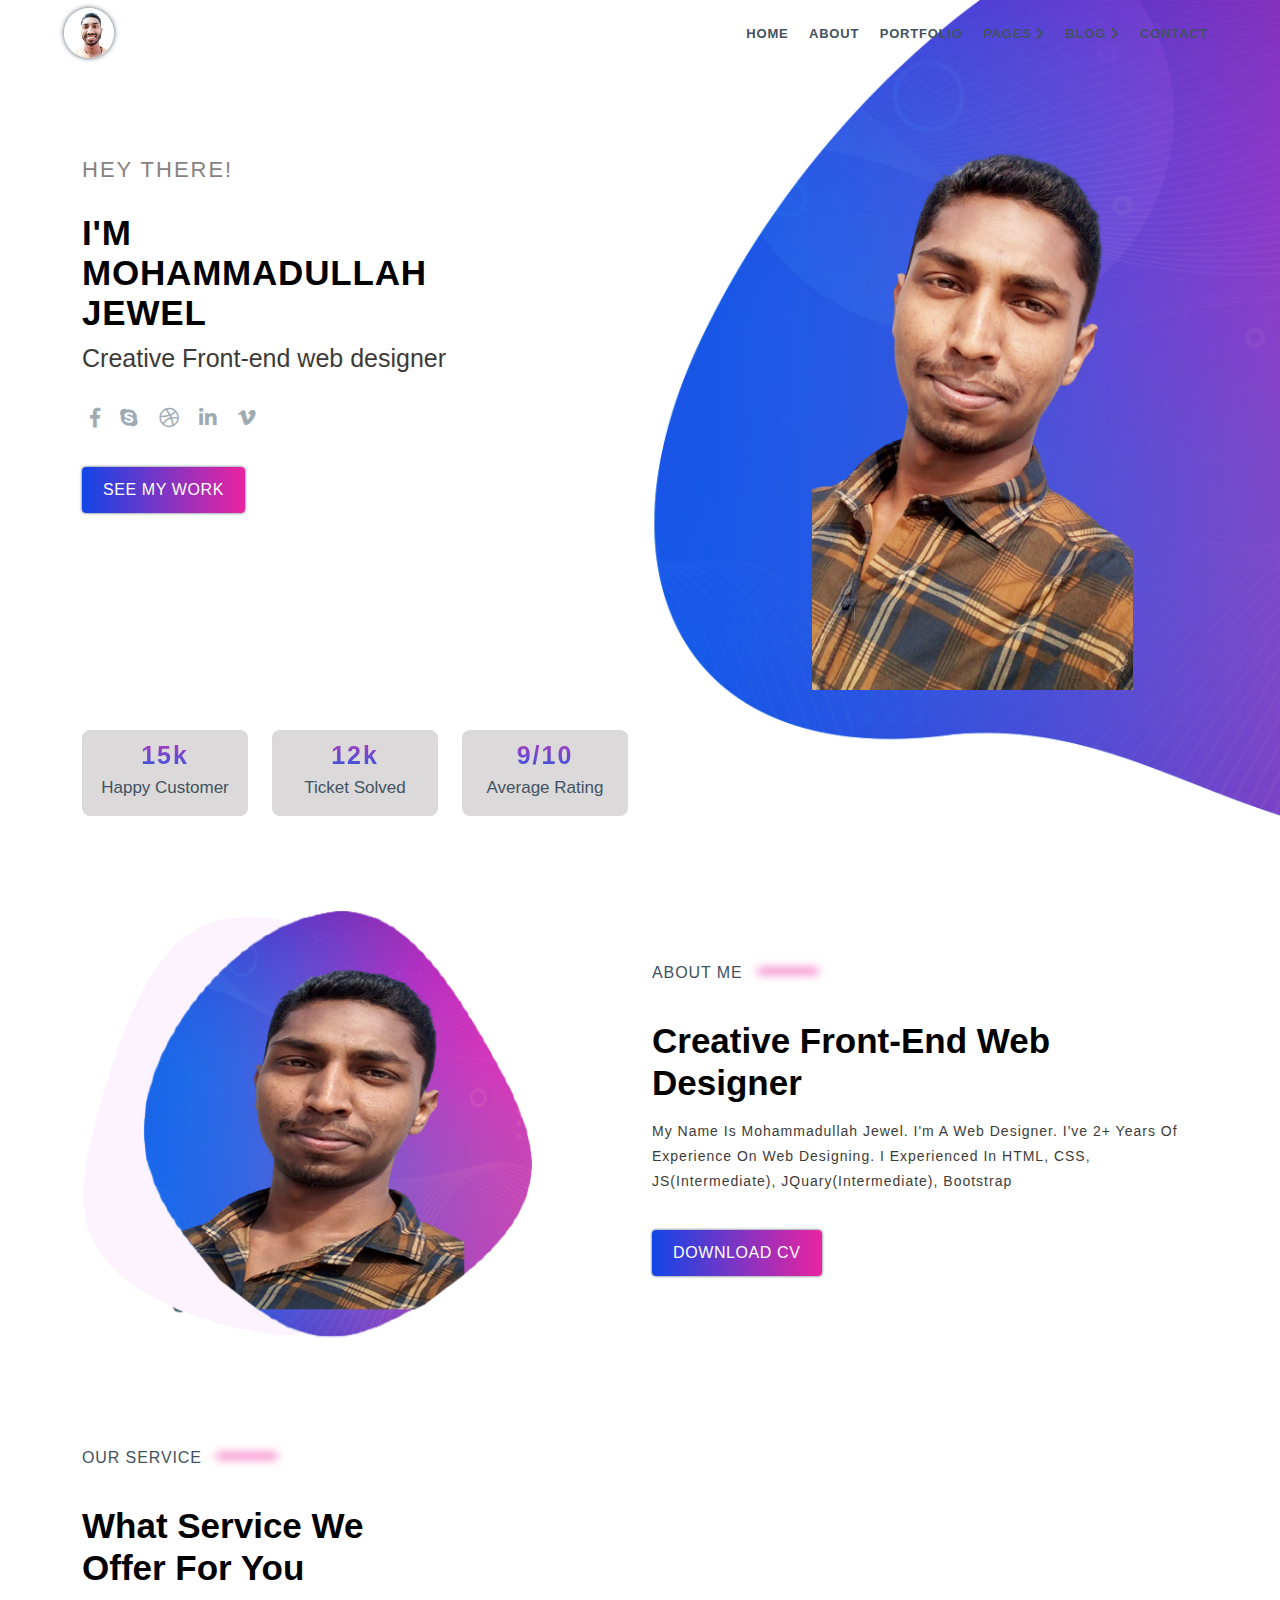
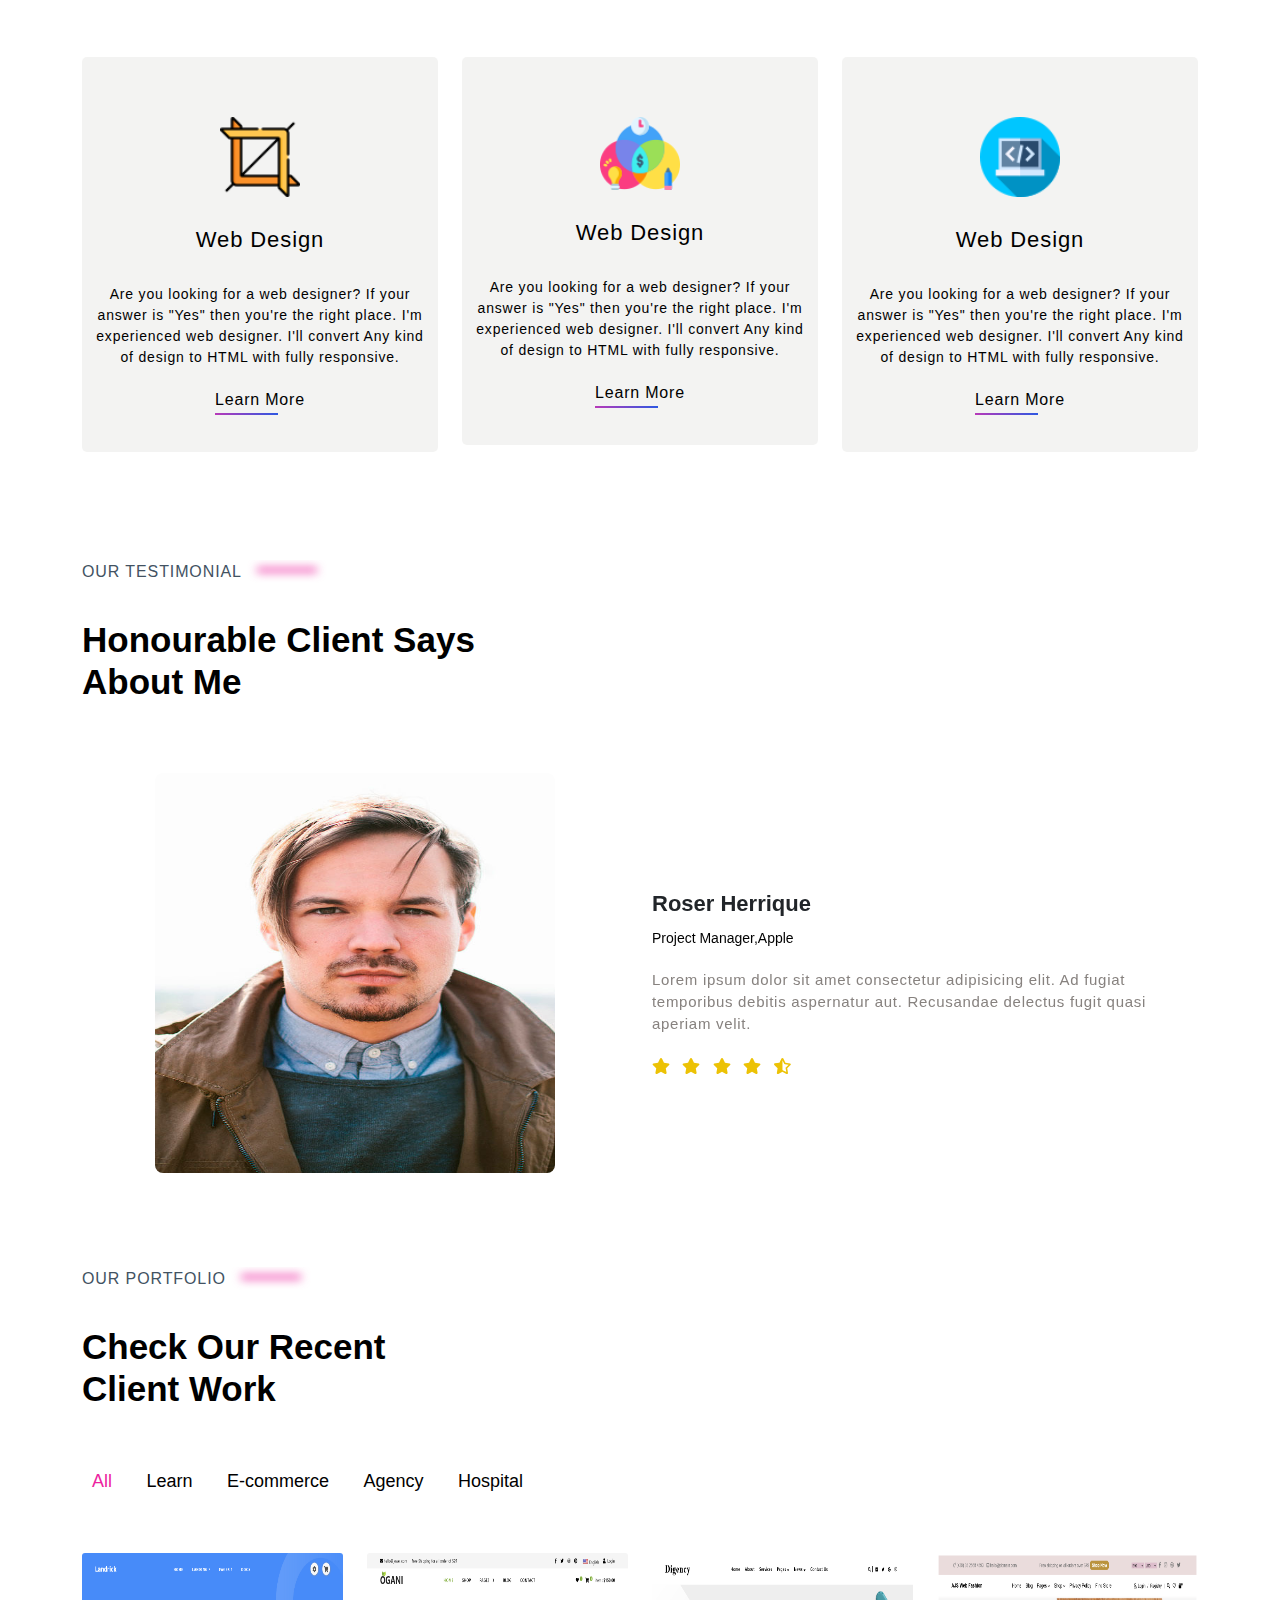
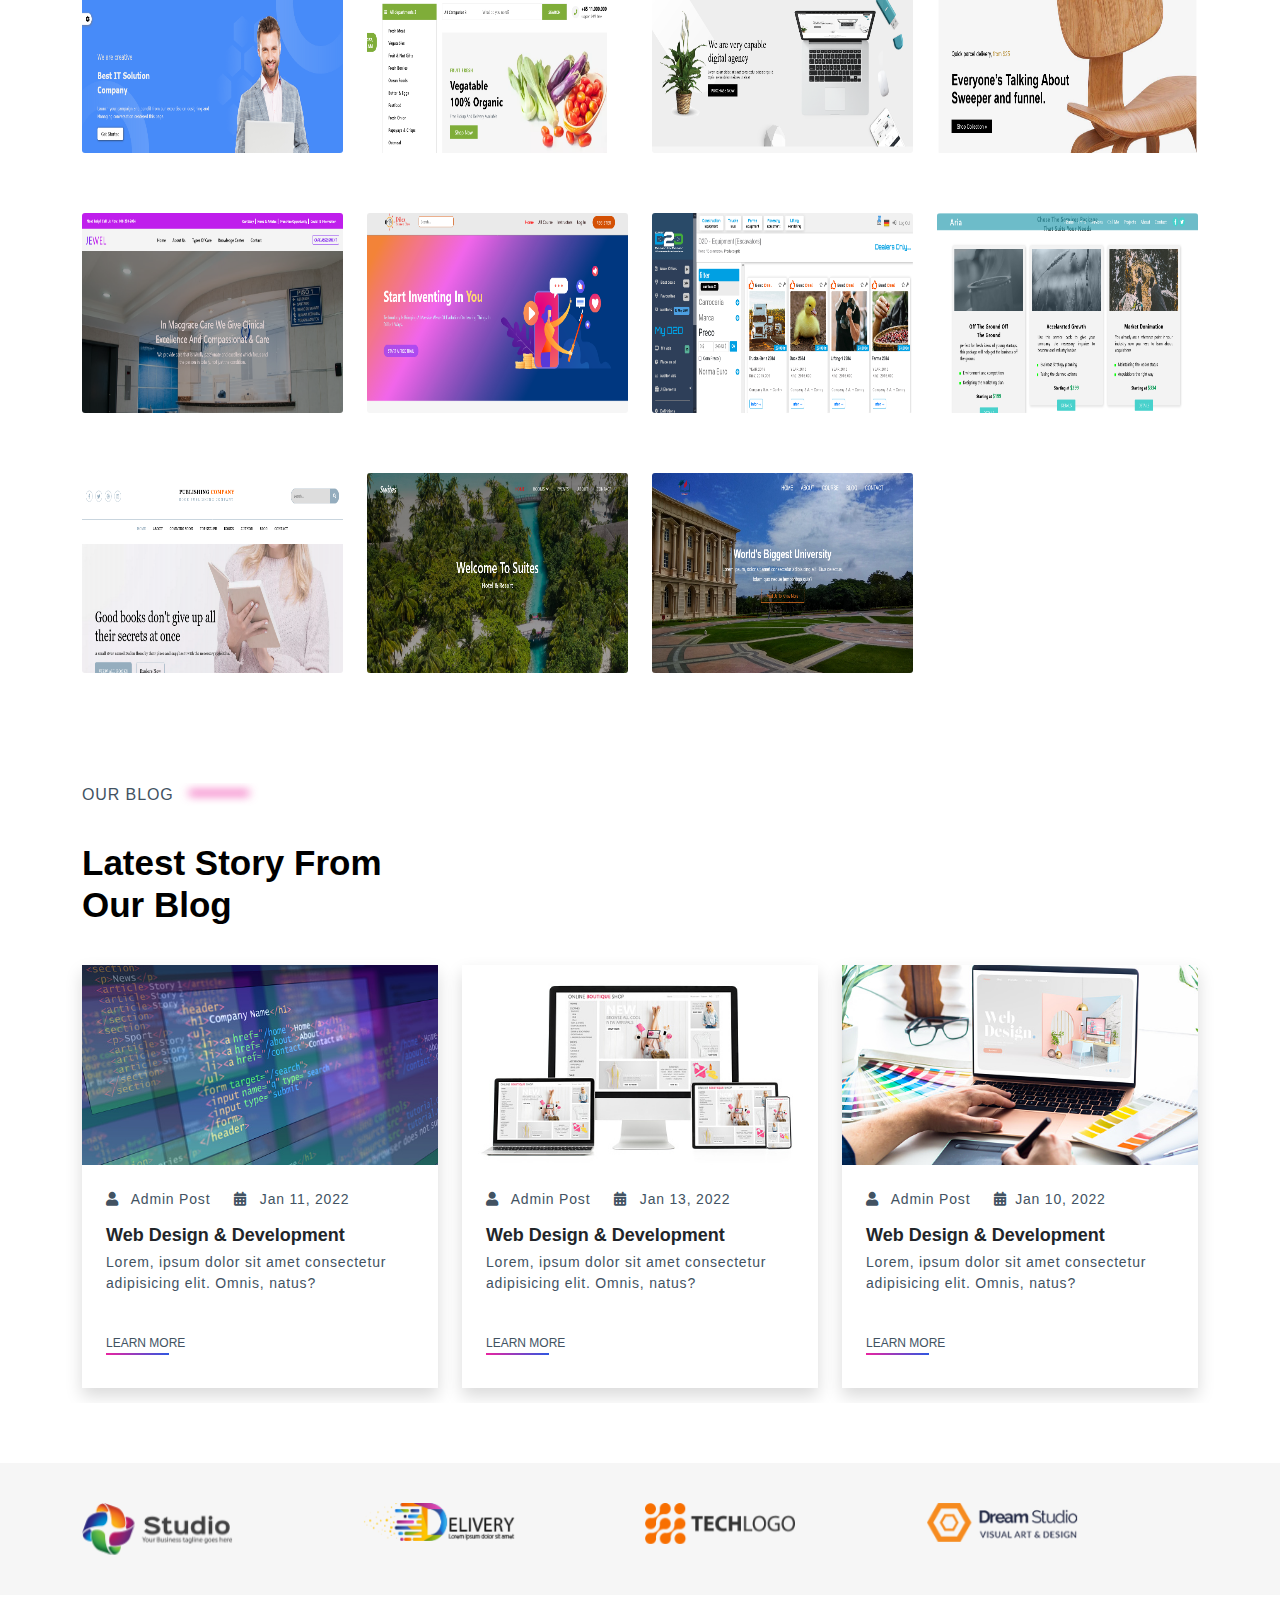
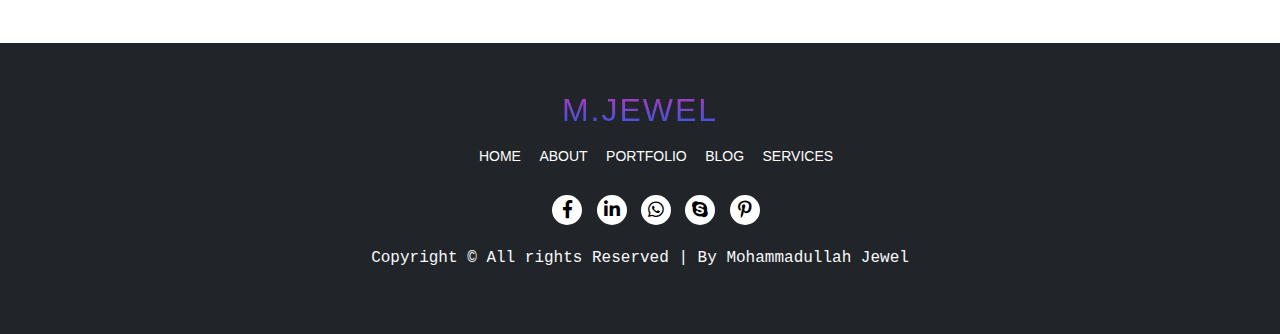
<file: index.html>
<!DOCTYPE html>
<html lang="en">
<head>
    <meta charset="UTF-8">
    <meta http-equiv="X-UA-Compatible" content="IE=edge">
    <meta name="viewport" content="width=device-width, initial-scale=1.0">
    <title>Portfolio Website Design by(Mohammadullah Jewel)</title>

    <!-- ================= STYLESHEET =========== -->
    <link rel="stylesheet" href="assets/css/all.min.css">
    <link rel="stylesheet" href="assets/css/bootstrap.min.css">
    <link rel="stylesheet" href="assets/css/owl.carousel.min.css">
    <link rel="stylesheet" href="assets/css/owl.theme.green.min.css">
    <link rel="stylesheet" href="assets/css/owl.theme.default.css">

    <!-- ================ CUSTOM STYLESHEET ========== -->
    <link rel="stylesheet" href="style.css">
    <link rel="stylesheet" href="assets/css/responsive.css">
</head>
<body>
    <!-- ================= START HEADER SECTION ======== -->
    <header>
        <div class="navigation front-page" id="others-page">
             <nav class="d-flex align-items-center justify-content-between">
                 <a href="index.html" class="navbar-brand brand-logo">
                     <img src="assets/img/logo2.png" alt="">
                 </a>
                 <ul class="my-menu">
                     <div id="toggler">
                         <span></span>
                         <span></span>
                         <span></span>
                     </div>
                     <li id="first-item" class="active mx-2"><a class="text-uppercase" href="index.html">Home</a></li>
                     <li class="mx-lg-2"><a class="text-uppercase" href="about.html">About</a></li>
                     <li class="mx-2"><a class="text-uppercase" href="portfolio.html">Portfolio</a></li>
                     <li class="mx-2 myDropdown"><a class="text-uppercase" href="#">Pages <i class="fas fa-chevron-right"></i></a>
                         <ul class="drop-menu">
                             <li><a href="services.html">Services</a></li>
                             <li><a href="portfolio-details.html">Portfolio Details</a></li>
                         </ul>
                     </li>
                     <li class="mx-2 myDropdown"><a class="text-uppercase" href="#">Blog <i class="fas fa-chevron-right"></i></a>
                         <ul class="drop-menu">
                             <li><a href="blog.html">Blog</a></li>
                             <li><a href="blog-details.html">Blog Details</a></li>
                         </ul>
                     </li>
                     <li class="mx-2"><a class="text-uppercase" href="contact.html">Contact</a></li>
                 </ul>
                 <div class="toggler">
                     <span></span>
                     <span></span>
                     <span></span>
                 </div>
             </nav>
         </div>
     </header>
    <div class="clearfix"></div>
    <!-- ================= END HEADER SECTION ======== -->
    <!-- ================= START HERO SECTION ========== -->
    <div class="hero-section">
        <div class="container flex-content">
            <div class="hero-content">
               <div class="row align-items-center">
                   <div class="col-md-12 col-lg-7">
                       <div class="hero-left">
                        <h5>Hey There!</h5>
                        <h2>I'm <br> Mohammadullah <br> Jewel</h2>
                        <h4>Creative Front-end web designer</h4>
                       </div>
                       <div class="social-icon">
                            <a href="#"><i class="fab fa-facebook-f"></i></a>
                            <a href="#"><i class="fab fa-skype"></i></a>
                            <a href="#"><i class="fab fa-dribbble"></i></a>
                            <a href="#"><i class="fab fa-linkedin-in"></i></a>
                            <a href="#"><i class="fab fa-vimeo-v"></i></a>
                       </div>
                       <a href="#" class="btn myBtn">See my work</a>
                       
                    </div>
                   <div class="col-md-12 col-lg-5">
                       <div class="hero-right">
                           <img src="assets/img/hero.png" alt="">
                       </div>
                   </div>
               </div>
            </div>
        </div>
    </div>
    <!-- ================= END HERO SECTION ========== -->
    <!-- ================== START COUNT SECTION ========= -->
    <div class="count-section">
        <div class="container">
            <div class="row">
                <div class="col-lg-2 col-md-3 col-sm-6">
                    <div class="count-box">
                        <h3>15k</h3>
                        <h5>Happy Customer</h5>
                    </div>
                </div>
                <div class="col-lg-2 col-md-3 col-sm-6">
                    <div class="count-box">
                        <h3>12k</h3>
                        <h5>Ticket Solved</h5>
                    </div>
                </div>
                <div class="col-lg-2 col-md-3 col-sm-6">
                    <div class="count-box">
                        <h3>9/10</h3>
                        <h5>Average Rating</h5>
                    </div>
                </div>
            </div>
        </div>
    </div>
    <!-- ================== END COUNT SECTION ========= -->
    <!-- ================ START ABOUT SECTION ======== -->
    <div class="about-section mt-4">
        <div class="container">
            <div class="row align-items-center">
                <div class="col-md-5 mb-md-2">
                    <div class="about-left">
                        <img class="img-fluid" src="assets/img/about-bg.png" alt="About-img">
                    </div>
                </div>
                <div class="col-md-6 offset-md-1">
                    <div class="sec-title">
                        <small>About Me <span></span></small>
                        <h2>Creative Front-End Web Designer</h2>
                        <p>My name is Mohammadullah Jewel. I'm a web designer. I've 2+ years of experience on web designing. I experienced in HTML, CSS, JS(Intermediate), JQuary(Intermediate), Bootstrap</p>
                        <a href="#" class="btn myBtn">Download CV</a>
                    </div>
                </div>
            </div>
        </div>
    </div>
    <div class="clearfix"></div>
    <!-- ================ END ABOUT SECTION ======== -->
    <!-- ================ START SERVICE SECTION ========= -->
    <div class="service-section mt-4">
        <div class="container">
            <div class="sec-title">
                <small>Our Service <span></span></small>
                <h2>What service We <br> Offer For You</h2>
            </div>
            <div class="service-content">
                <div class="row">
                    <div class="col-md-6 col-lg-4 my-sm-2">
                       <div class="service-box">
                           <img src="assets/img/icon-1.png" alt="icon-1">
                           <h3>Web Design</h3>
                           <p>Are you looking for a web designer? If your answer is "Yes" then you're the right place. I'm experienced web designer. I'll convert Any kind of design to HTML with fully responsive.</p>
                           <a href="#">Learn More</a>
                       </div>
                    </div>
                    <div class="col-md-6 col-lg-4 my-sm-2">
                       <div class="service-box">
                           <img src="assets/img/icon2.png" alt="icon2">
                           <h3>Web Design</h3>
                           <p>Are you looking for a web designer? If your answer is "Yes" then you're the right place. I'm experienced web designer. I'll convert Any kind of design to HTML with fully responsive.</p>
                           <a href="#">Learn More</a>
                       </div>
                    </div>
                    <div class="col-md-6 col-lg-4 my-sm-2">
                       <div class="service-box">
                           <img src="assets/img/icon-3.png" alt="icon-3">
                           <h3>Web Design</h3>
                           <p>Are you looking for a web designer? If your answer is "Yes" then you're the right place. I'm experienced web designer. I'll convert Any kind of design to HTML with fully responsive.</p>
                           <a href="#">Learn More</a>
                       </div>
                    </div>
                </div>
            </div>
        </div>
    </div>
    <div class="clearfix"></div>
    <!-- ================ END SERVICE SECTION ========= -->
    <!-- ================ START TESTIMONIAL SECTION ========= -->
    <div class="testimonial-section my-4">
        <div class="container">
            <div class="sec-title">
                <small>Our Testimonial <span></span></small>
                <h2>Honourable Client Says <br> About Me</h2>
            </div>
            <div class="test-slider" id="test-carousel">
                <div class="owl-carousel">
                    <div class="row align-items-center justify-content-center">
                        <div class="col-md-6">
                            <img class="img-fluid" src="assets/img/5.jpg" alt="Client-1">
                        </div>
                        <div class="col-md-6 text-center text-md-start text-md-start pt-sm-4">
                            <h3>Roser Herrique</h3>
                            <small>Project Manager,Apple</small>
                            <p>Lorem ipsum dolor sit amet consectetur adipisicing elit. Ad fugiat temporibus debitis aspernatur aut. Recusandae delectus fugit quasi aperiam velit.</p>
                            <div class="rating">
                                <li><i class="fas fa-star"></i></li>
                                <li><i class="fas fa-star"></i></li>
                                <li><i class="fas fa-star"></i></li>
                                <li><i class="fas fa-star"></i></li>
                                <li><i class="fas fa-star-half-alt"></i></li>
                            </div>
                        </div>
                    </div>
                </div>
            </div>
        </div>
    </div>
    <div class="clearfix"></div>
    <!-- ================ END TESTIMONIAL SECTION ========= -->
    <!-- ================= START POFTFOLIO SECTION ============== -->
    <div class="portfolio-section mt-4">
        <div class="container">
            <div class="sec-title">
                <small>Our Portfolio <span></span></small>
                <h2>Check Our Recent <br> Client Work</h2>
            </div>
            <div class="port-filter">
                <ul>
                    <li class="list active" data-filter="all">All</li>
                    <li class="list" data-filter="learning">Learn</li>
                    <li class="list" data-filter="ecommerce">E-commerce</li>
                    <li class="list" data-filter="agency">Agency</li>
                    <li class="list" data-filter="hospital">Hospital</li>
                </ul>
            </div>
            <div class="row">
                <div class="col-lg-3 col-md-4 col-sm-6 filterBox" data-item="agency">
                    <div class="port-img">
                        <a href="https://mohammadullahjeweljr.github.io/Landrick/" target="_blank"><img src="assets/img/lan.png" alt="Portfolio-1"></a>
                        <div class="port-text">
                            <h2>Landrick Template</h2>
                            <p>By Mohammadullah Jewel</p>
                        </div>
                    </div>
                </div>
                <div class="col-lg-3 col-md-4 col-sm-6 filterBox" data-item="ecommerce">
                    <div class="port-img">
                        <a href="https://mohammadullahjeweljr.github.io/Agani-Template-Design/" target="_blank"><img src="assets/img/aga.png" alt="Portfolio-2"></a>
                        <div class="port-text">
                            <h2>Agani Template</h2>
                            <p>By Mohammadullah Jewel</p>
                        </div>
                    </div>
                </div>
                <div class="col-lg-3 col-md-4 col-sm-6 filterBox" data-item="agency">
                    <div class="port-img">
                        <a href="https://mohammadullahjeweljr.github.io/Digency/" target="_blank"><img src="assets/img/degen.png" alt="Portfolio-1"></a>
                        <div class="port-text">
                            <h2>Degency Template</h2>
                            <p>By Mohammadullah Jewel</p>
                        </div>
                    </div>
                </div>
                <div class="col-lg-3 col-md-4 col-sm-6 filterBox" data-item="ecommerce">
                    <div class="port-img">
                        <a href="https://mohammadullahjeweljr.github.io/E-commerce/" target="_blank"><img src="assets/img/ecommerce.png" alt="Portfolio-1"></a>
                        <div class="port-text">
                            <h2>Rubix E-commerce</h2>
                            <p>By Mohammadullah Jewel</p>
                        </div>
                    </div>
                </div>
                <div class="col-lg-3 col-md-4 col-sm-6 filterBox" data-item="hospital">
                    <div class="port-img">
                        <a href="https://mohammadullahjeweljr.github.io/Hospital/" target="_blank"><img src="assets/img/hos.png" alt="Portfolio-1"></a>
                        <div class="port-text">
                            <h2>Hospital Template</h2>
                            <p>By Mohammadullah Jewel</p>
                        </div>
                    </div>
                </div>
                <div class="col-lg-3 col-md-4 col-sm-6 filterBox" data-item="learning">
                    <div class="port-img">
                        <a href="https://mohammadullahjeweljr.github.io/Delux/" target="_blank"><img src="assets/img/delux.png" alt="Portfolio-1"></a>
                        <div class="port-text">
                            <h2>Delux Template</h2>
                            <p>By Mohammadullah Jewel</p>
                        </div>
                    </div>
                </div>
                <div class="col-lg-3 col-md-4 col-sm-6 filterBox" data-item="ecommerce">
                    <div class="port-img">
                        <a href="https://mohammadullahjeweljr.github.io/D2D-template/" target="_blank"><img src="assets/img/d2d.png" alt="Portfolio-1"></a>
                        <div class="port-text">
                            <h2>D2D Template</h2>
                            <p>By Mohammadullah Jewel</p>
                        </div>
                    </div>
                </div>
                <div class="col-lg-3 col-md-4 col-sm-6 filterBox" data-item="agency">
                    <div class="port-img">
                        <a href="https://mohammadullahjeweljr.github.io/Aria/" target="_blank"><img src="assets/img/aria.png" alt="Portfolio-1"></a>
                        <div class="port-text">
                            <h2>Aria Template</h2>
                            <p>By Mohammadullah Jewel</p>
                        </div>
                    </div>
                </div>
                <div class="col-lg-3 col-md-4 col-sm-6 filterBox" data-item="learning">
                    <div class="port-img">
                        <a href="https://mohammadullahjeweljr.github.io/Publishing-Company1/index.html" target="_blank"><img src="assets/img/pub-com.png" alt="Portfolio-1"></a>
                        <div class="port-text">
                            <h2>Publishing Company</h2>
                            <p>By Mohammadullah Jewel</p>
                        </div>
                    </div>
                </div>
                <div class="col-lg-3 col-md-4 col-sm-6 filterBox" data-item="ecommerce">
                    <div class="port-img">
                        <a href="https://mohammadullahjeweljr.github.io/sweets/" target="_blank"><img src="assets/img/suo.png" alt="Portfolio-1"></a>
                        <div class="port-text">
                            <h2>Suites Template</h2>
                            <p>By Mohammadullah Jewel</p>
                        </div>
                    </div>
                </div>
                <div class="col-lg-3 col-md-4 col-sm-6 filterBox" data-item="learning">
                    <div class="port-img">
                        <a href="https://mohammadullahjeweljr.github.io/Institute/" target="_blank"><img src="assets/img/university.png" alt="Portfolio-1"></a>
                        <div class="port-text">
                            <h2>University Template</h2>
                            <p>By Mohammadullah Jewel</p>
                        </div>
                    </div>
                </div>
            </div>
        </div>
    </div>
    <div class="clearfix"></div>
    <!-- ================= END POFTFOLIO SECTION ============== -->
    <!-- ================= START BLOG SECTION ============= -->
    <div class="blog-section mt-4">
        <div class="container">
            <div class="sec-title">
                <small>Our blog <span></span></small>
                <h2>Latest story From <br> Our Blog</h2>
            </div>
            <div class="blog-box">
                <div class="row">
                    <div class="col-md-4 col-sm-6">
                        <div class="single-box shadow">
                            <div class="blog-img mt-sm-4 mt-5">
                                <img src="assets/img/1.jpg" class="img-fluid position-relative overflow-hidden transition" alt="Blog-1">
                            </div>
                            <div class="blog-text p-4">
                                <div class="post">
                                    <span><i class="fas fa-user"></i> Admin Post</span>
                                    <span><i class="fas fa-calendar-alt"></i> Jan 11, 2022</span>
                                </div>
                                <h3>Web Design & Development</h3>
                                <p>Lorem, ipsum dolor sit amet consectetur adipisicing elit. Omnis, natus?</p>
                                <a href="#">Learn More</a>
                            </div>
                        </div>
                    </div>
                    <div class="col-md-4 col-sm-6">
                        <div class="single-box shadow">
                            <div class="blog-img mt-sm-4 mt-5">
                                <img src="assets/img/2.jpg" class="img-fluid position-relative overflow-hidden transition" alt="Blog-1">
                            </div>
                            <div class="blog-text p-4">
                                <div class="post">
                                    <span><i class="fas fa-user"></i> Admin Post</span>
                                    <span><i class="fas fa-calendar-alt"></i> Jan 13, 2022</span>
                                </div>
                                <h3>Web Design & Development</h3>
                                <p>Lorem, ipsum dolor sit amet consectetur adipisicing elit. Omnis, natus?</p>
                                <a href="#">Learn More</a>
                            </div>
                        </div>
                    </div>
                    <div class="col-md-4 col-sm-6">
                        <div class="single-box shadow">
                            <div class="blog-img mt-sm-4 mt-5">
                                <img src="assets/img/3.jpg" class="img-fluid position-relative overflow-hidden transition" alt="Blog-1">
                            </div>
                            <div class="blog-text p-4">
                                <div class="post">
                                    <span><i class="fas fa-user"></i> Admin Post</span>
                                    <span><i class="fas fa-calendar-alt"></i>Jan 10, 2022</span>
                                </div>
                                <h3>Web Design & Development</h3>
                                <p>Lorem, ipsum dolor sit amet consectetur adipisicing elit. Omnis, natus?</p>
                                <a href="#">Learn More</a>
                            </div>
                        </div>
                    </div>
                </div>
            </div>
        </div>
    </div>
    <div class="clearfix"></div>
    <!-- ================= END BLOG SECTION ============= -->
    <!-- ================= START BRAND CAROUSEL =========== -->
    <div class="brand-section my-5 overflow-hidden mt-4">
        <div class="container" id="brand-carousel">
            <div class="brand-logo d-flex align-items-center justify-content-center owl-carousel">
                <img src="assets/img/logo-1.png" alt="Logo-1">
                <img src="assets/img/logo-2.png" alt="Logo-2">
                <img src="assets/img/logo-3.png" alt="Logo-3">
                <img src="assets/img/logo-4.png" alt="Logo-4">
                <img src="assets/img/logo-5.png" alt="Logo-5">
            </div>
        </div>
    </div>
    <div class="clearfix"></div>
    <!-- ================= END BRAND CAROUSEL =========== -->
    <!-- ================ START FOOTER SECTION =========== -->
    <footer class="mt-4 bg-dark py-5 text-center">
        <div class="container">
            <div class="footer-content">
                <a class="footer-logo" href="index.html"><h2>M.Jewel</h2></a>
                <div class="footer-nav">
                    <ul>
                        <li><a href="#">Home</a></li>
                        <li><a href="#">About</a></li>
                        <li><a href="#">Portfolio</a></li>
                        <li><a href="#">Blog</a></li>
                        <li><a href="#">Services</a></li>
                    </ul>
                </div>
                <div class="footer-social-icon">
                    <ul>
                        <li><a href="#"><i class="fab fa-facebook-f"></i></a></li>
                        <li><a href="#"><i class="fab fa-linkedin-in"></i></a></li>
                        <li><a href="#"><i class="fab fa-whatsapp"></i></a></li>
                        <li><a href="#"><i class="fab fa-skype"></i></a></li>
                        <li><a href="#"><i class="fab fa-pinterest-p"></i></a></li>
                    </ul>
                </div>
                <p class="text-light font-monospace">Copyright &copy; All rights Reserved | By Mohammadullah Jewel</p>
            </div>
        </div>
    </footer>
    <!-- ================ END FOOTER SECTION =========== -->


    <!-- =================== SCRIPT FILE ========== -->
    <script src="assets/js/jquery.min.js"></script>
    <script src="assets/js/owl.carousel.min.js"></script>
    <script src="assets/js/bootstrap.bundle.min.js"></script>
    <script src="assets/js/bootstrap.min.js"></script>

    <script src="assets/js/custom.js"></script>
</body>
</html>
</file>
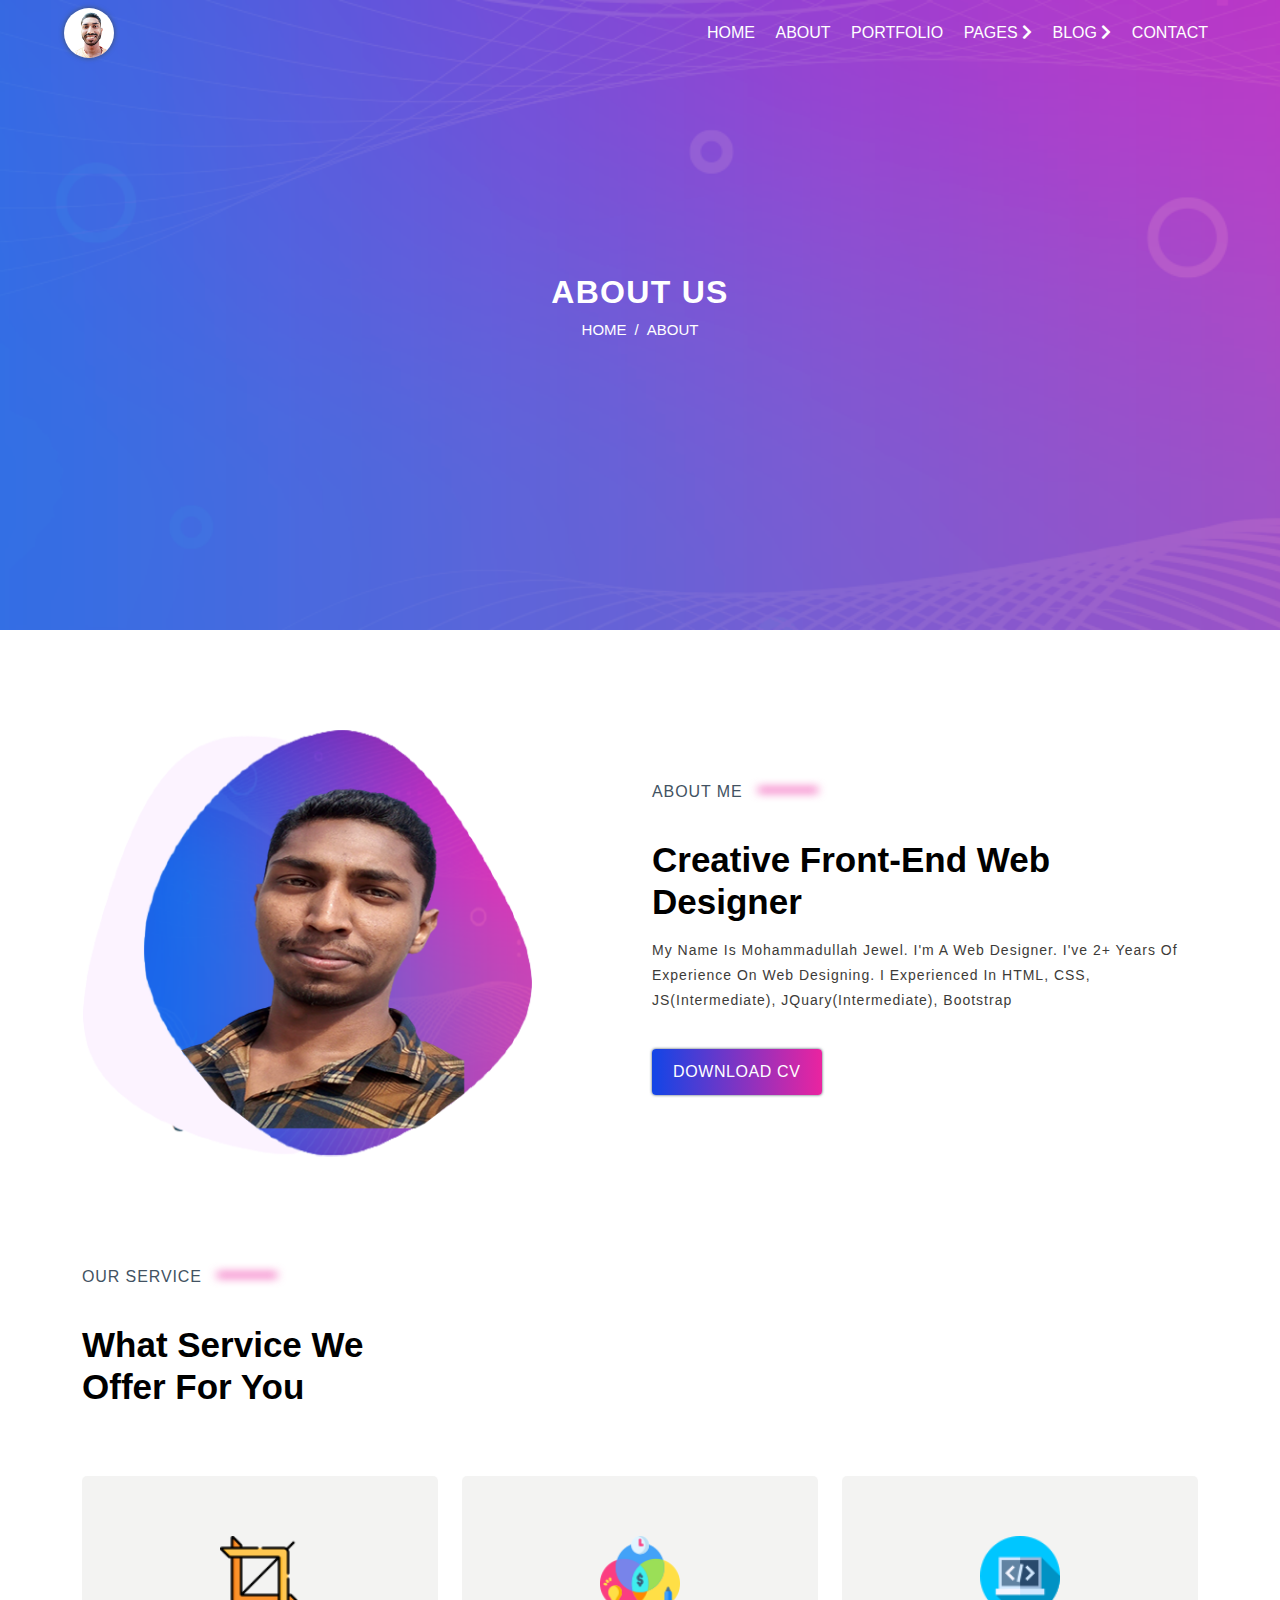
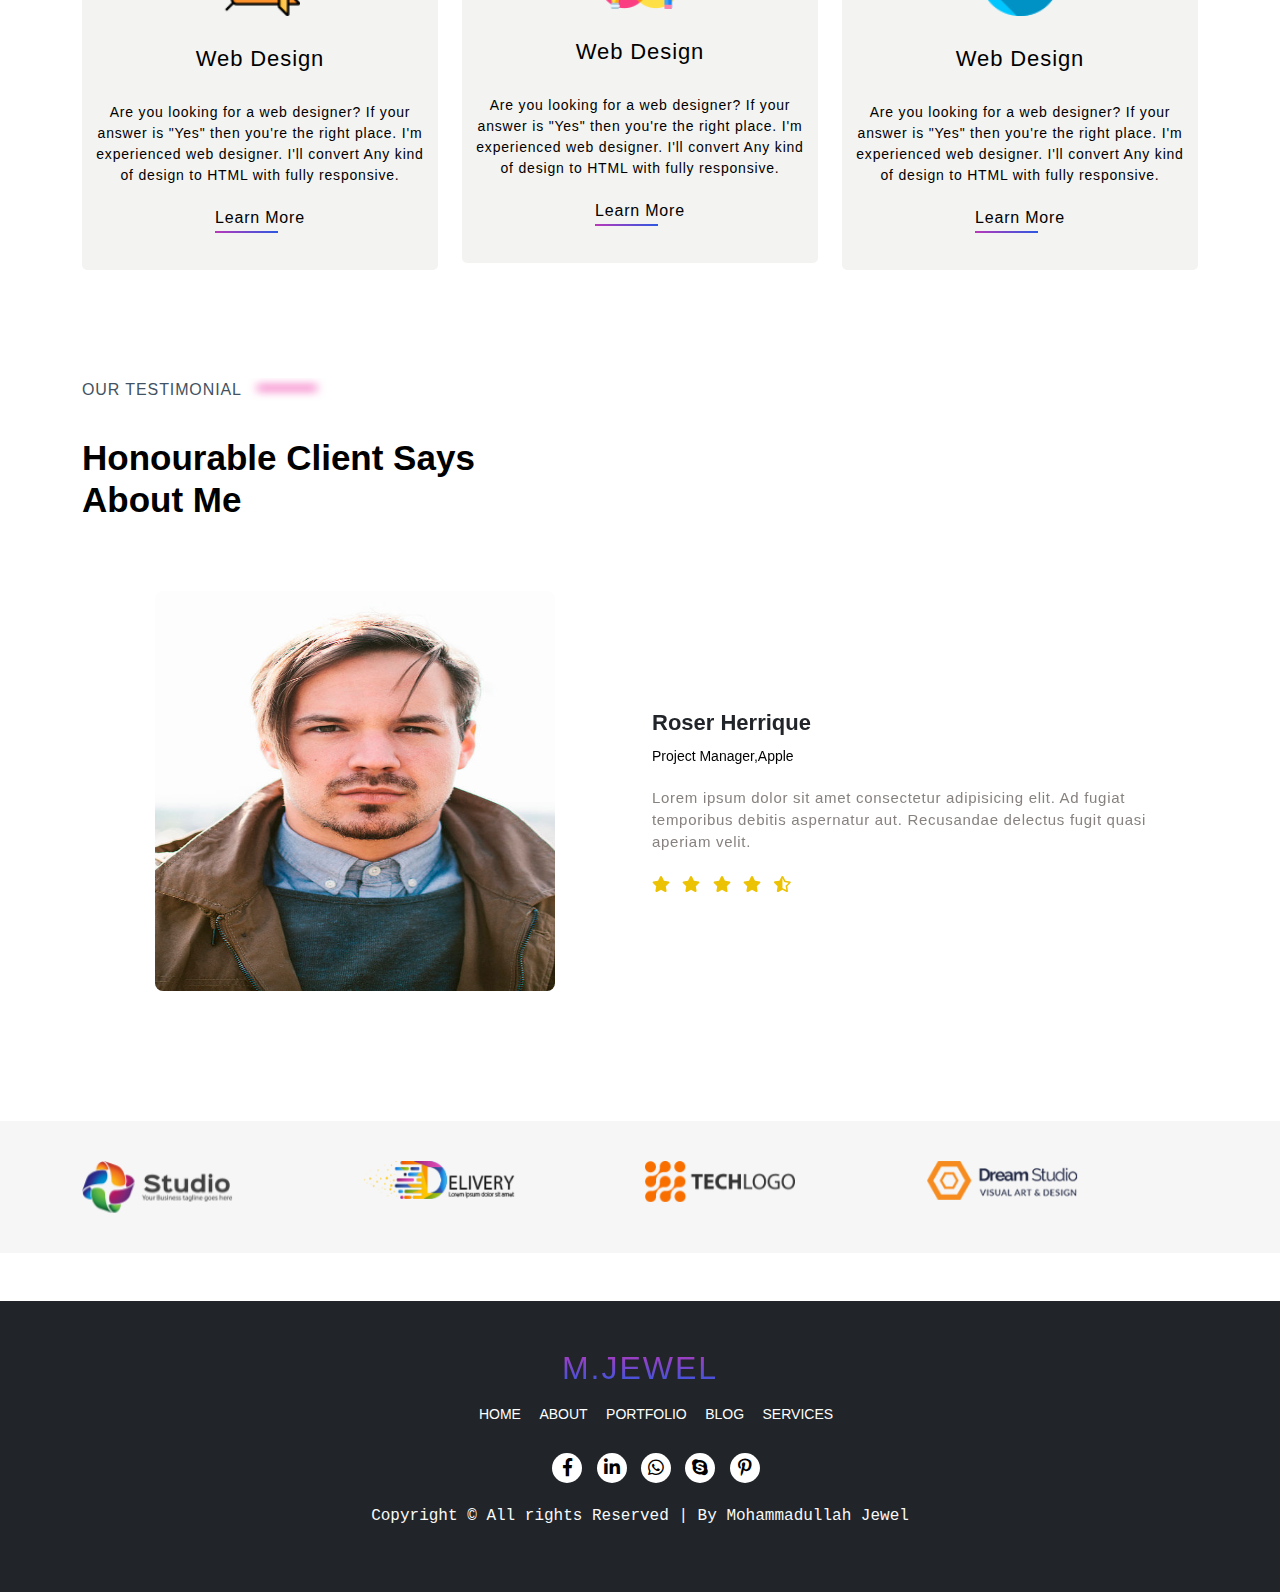
<file: about.html>
<!DOCTYPE html>
<html lang="en">
<head>
    <meta charset="UTF-8">
    <meta http-equiv="X-UA-Compatible" content="IE=edge">
    <meta name="viewport" content="width=device-width, initial-scale=1.0">
    <title>Portfolio Website Design by(Mohammadullah Jewel)</title>

    <!-- ================= STYLESHEET =========== -->
    <link rel="stylesheet" href="assets/css/all.min.css">
    <link rel="stylesheet" href="assets/css/bootstrap.min.css">
    <link rel="stylesheet" href="assets/css/owl.carousel.min.css">
    <link rel="stylesheet" href="assets/css/owl.theme.green.min.css">
    <link rel="stylesheet" href="assets/css/owl.theme.default.css">

    <!-- ================ CUSTOM STYLESHEET ========== -->
    <link rel="stylesheet" href="style.css">
    <link rel="stylesheet" href="assets/css/responsive.css">
</head>
<body>
    <!-- ================= START HEADER SECTION ======== -->
    <header>
        <div class="navigation" id="others-page">
             <nav class="d-flex align-items-center justify-content-between">
                 <a href="index.html" class="navbar-brand brand-logo">
                     <img src="assets/img/logo2.png" alt="">
                 </a>
                 <ul class="my-menu">
                     <div id="toggler">
                         <span></span>
                         <span></span>
                         <span></span>
                     </div>
                     <li id="first-item" class="active mx-2"><a class="text-uppercase" href="index.html">Home</a></li>
                     <li class="mx-lg-2"><a class="text-uppercase" href="about.html">About</a></li>
                     <li class="mx-2"><a class="text-uppercase" href="portfolio.html">Portfolio</a></li>
                     <li class="mx-2 myDropdown"><a class="text-uppercase" href="#">Pages <i class="fas fa-chevron-right"></i></a>
                         <ul class="drop-menu">
                             <li><a href="services.html">Services</a></li>
                             <li><a href="portfolio-details.html">Portfolio Details</a></li>
                         </ul>
                     </li>
                     <li class="mx-2 myDropdown"><a class="text-uppercase" href="#">Blog <i class="fas fa-chevron-right"></i></a>
                         <ul class="drop-menu">
                             <li><a href="blog.html">Blog</a></li>
                             <li><a href="blog-details.html">Blog Details</a></li>
                         </ul>
                     </li>
                     <li class="mx-2"><a class="text-uppercase" href="contact.html">Contact</a></li>
                 </ul>
                 <div class="toggler">
                     <span></span>
                     <span></span>
                     <span></span>
                 </div>
             </nav>
         </div>
     </header>
    <div class="clearfix"></div>
    <!-- ================= END HEADER SECTION ======== -->
    <!-- ======================= START HERO-2 SECTION =========== -->
    <div class="hero-2-section d-flex align-items-center">
        <div class="container">
            <div class="hero-2-content d-flex align-items-center justify-content-center flex-column">
                <h2 class="text-uppercase text-white">About Us</h2>
                <nav aria-label="breadcrumb">
                    <ol class="breadcrumb">
                      <li class="breadcrumb-item"><a class="text-white" href="index.html">HOME</a></li>
                      <li class="breadcrumb-item active text-white" aria-current="page">ABOUT</li>
                    </ol>
                  </nav>
            </div>
        </div>
    </div>
    <div class="clearfix"></div>
    <!-- ======================= END HERO-2 SECTION =========== -->
    <!-- ================ START ABOUT SECTION ======== -->
    <div class="about-section mt-4">
        <div class="container">
            <div class="row align-items-center">
                <div class="col-md-5 mb-md-2">
                    <div class="about-left">
                        <img class="img-fluid" src="assets/img/about-bg.png" alt="About-img">
                    </div>
                </div>
                <div class="col-md-6 offset-md-1">
                    <div class="sec-title">
                        <small>About Me <span></span></small>
                        <h2>Creative Front-End Web Designer</h2>
                        <p>My name is Mohammadullah Jewel. I'm a web designer. I've 2+ years of experience on web designing. I experienced in HTML, CSS, JS(Intermediate), JQuary(Intermediate), Bootstrap</p>
                        <a href="#" class="btn myBtn">Download CV</a>
                    </div>
                </div>
            </div>
        </div>
    </div>
    <div class="clearfix"></div>
    <!-- ================ END ABOUT SECTION ======== -->
    <!-- ================ START SERVICE SECTION ========= -->
    <div class="service-section mt-4">
        <div class="container">
            <div class="sec-title">
                <small>Our Service <span></span></small>
                <h2>What service We <br> Offer For You</h2>
            </div>
            <div class="service-content">
                <div class="row">
                    <div class="col-md-6 col-lg-4 my-sm-2">
                       <div class="service-box">
                           <img src="assets/img/icon-1.png" alt="icon-1">
                           <h3>Web Design</h3>
                           <p>Are you looking for a web designer? If your answer is "Yes" then you're the right place. I'm experienced web designer. I'll convert Any kind of design to HTML with fully responsive.</p>
                           <a href="#">Learn More</a>
                       </div>
                    </div>
                    <div class="col-md-6 col-lg-4 my-sm-2">
                       <div class="service-box">
                           <img src="assets/img/icon2.png" alt="icon2">
                           <h3>Web Design</h3>
                           <p>Are you looking for a web designer? If your answer is "Yes" then you're the right place. I'm experienced web designer. I'll convert Any kind of design to HTML with fully responsive.</p>
                           <a href="#">Learn More</a>
                       </div>
                    </div>
                    <div class="col-md-6 col-lg-4 my-sm-2">
                       <div class="service-box">
                           <img src="assets/img/icon-3.png" alt="icon-3">
                           <h3>Web Design</h3>
                           <p>Are you looking for a web designer? If your answer is "Yes" then you're the right place. I'm experienced web designer. I'll convert Any kind of design to HTML with fully responsive.</p>
                           <a href="#">Learn More</a>
                       </div>
                    </div>
                </div>
            </div>
        </div>
    </div>
    <div class="clearfix"></div>
    <!-- ================ END SERVICE SECTION ========= -->
    <!-- ================ START TESTIMONIAL SECTION ========= -->
    <div class="testimonial-section my-4">
        <div class="container">
            <div class="sec-title">
                <small>Our Testimonial <span></span></small>
                <h2>Honourable Client Says <br> About Me</h2>
            </div>
            <div class="test-slider" id="test-carousel">
                <div class="owl-carousel">
                    <div class="row align-items-center justify-content-center">
                        <div class="col-md-6">
                            <img class="img-fluid" src="assets/img/5.jpg" alt="Client-1">
                        </div>
                        <div class="col-md-6 text-center text-md-start text-md-start pt-sm-4">
                            <h3>Roser Herrique</h3>
                            <small>Project Manager,Apple</small>
                            <p>Lorem ipsum dolor sit amet consectetur adipisicing elit. Ad fugiat temporibus debitis aspernatur aut. Recusandae delectus fugit quasi aperiam velit.</p>
                            <div class="rating">
                                <li><i class="fas fa-star"></i></li>
                                <li><i class="fas fa-star"></i></li>
                                <li><i class="fas fa-star"></i></li>
                                <li><i class="fas fa-star"></i></li>
                                <li><i class="fas fa-star-half-alt"></i></li>
                            </div>
                        </div>
                    </div>
                </div>
            </div>
        </div>
    </div>
    <div class="clearfix"></div>
    <!-- ================ END TESTIMONIAL SECTION ========= -->
    <!-- ================= START BRAND CAROUSEL =========== -->
    <div class="brand-section my-5 overflow-hidden mt-4">
        <div class="container" id="brand-carousel">
            <div class="brand-logo d-flex align-items-center justify-content-center owl-carousel">
                <img src="assets/img/logo-1.png" alt="Logo-1">
                <img src="assets/img/logo-2.png" alt="Logo-2">
                <img src="assets/img/logo-3.png" alt="Logo-3">
                <img src="assets/img/logo-4.png" alt="Logo-4">
                <img src="assets/img/logo-5.png" alt="Logo-5">
            </div>
        </div>
    </div>
    <div class="clearfix"></div>
    <!-- ================= END BRAND CAROUSEL =========== -->
    <!-- ================ START FOOTER SECTION =========== -->
    <footer class="mt-4 bg-dark py-5 text-center">
        <div class="container">
            <div class="footer-content">
                <a class="footer-logo" href="index.html"><h2>M.Jewel</h2></a>
                <div class="footer-nav">
                    <ul>
                        <li><a href="#">Home</a></li>
                        <li><a href="#">About</a></li>
                        <li><a href="#">Portfolio</a></li>
                        <li><a href="#">Blog</a></li>
                        <li><a href="#">Services</a></li>
                    </ul>
                </div>
                <div class="footer-social-icon">
                    <ul>
                        <li><a href="#"><i class="fab fa-facebook-f"></i></a></li>
                        <li><a href="#"><i class="fab fa-linkedin-in"></i></a></li>
                        <li><a href="#"><i class="fab fa-whatsapp"></i></a></li>
                        <li><a href="#"><i class="fab fa-skype"></i></a></li>
                        <li><a href="#"><i class="fab fa-pinterest-p"></i></a></li>
                    </ul>
                </div>
                <p class="text-light font-monospace">Copyright &copy; All rights Reserved | By Mohammadullah Jewel</p>
            </div>
        </div>
    </footer>
    <!-- ================ END FOOTER SECTION =========== -->


    <!-- =================== SCRIPT FILE ========== -->
    <script src="assets/js/jquery.min.js"></script>
    <script src="assets/js/owl.carousel.min.js"></script>
    <script src="assets/js/bootstrap.bundle.min.js"></script>
    <script src="assets/js/bootstrap.min.js"></script>

    <script src="assets/js/custom.js"></script>
</body>
</html>
</file>
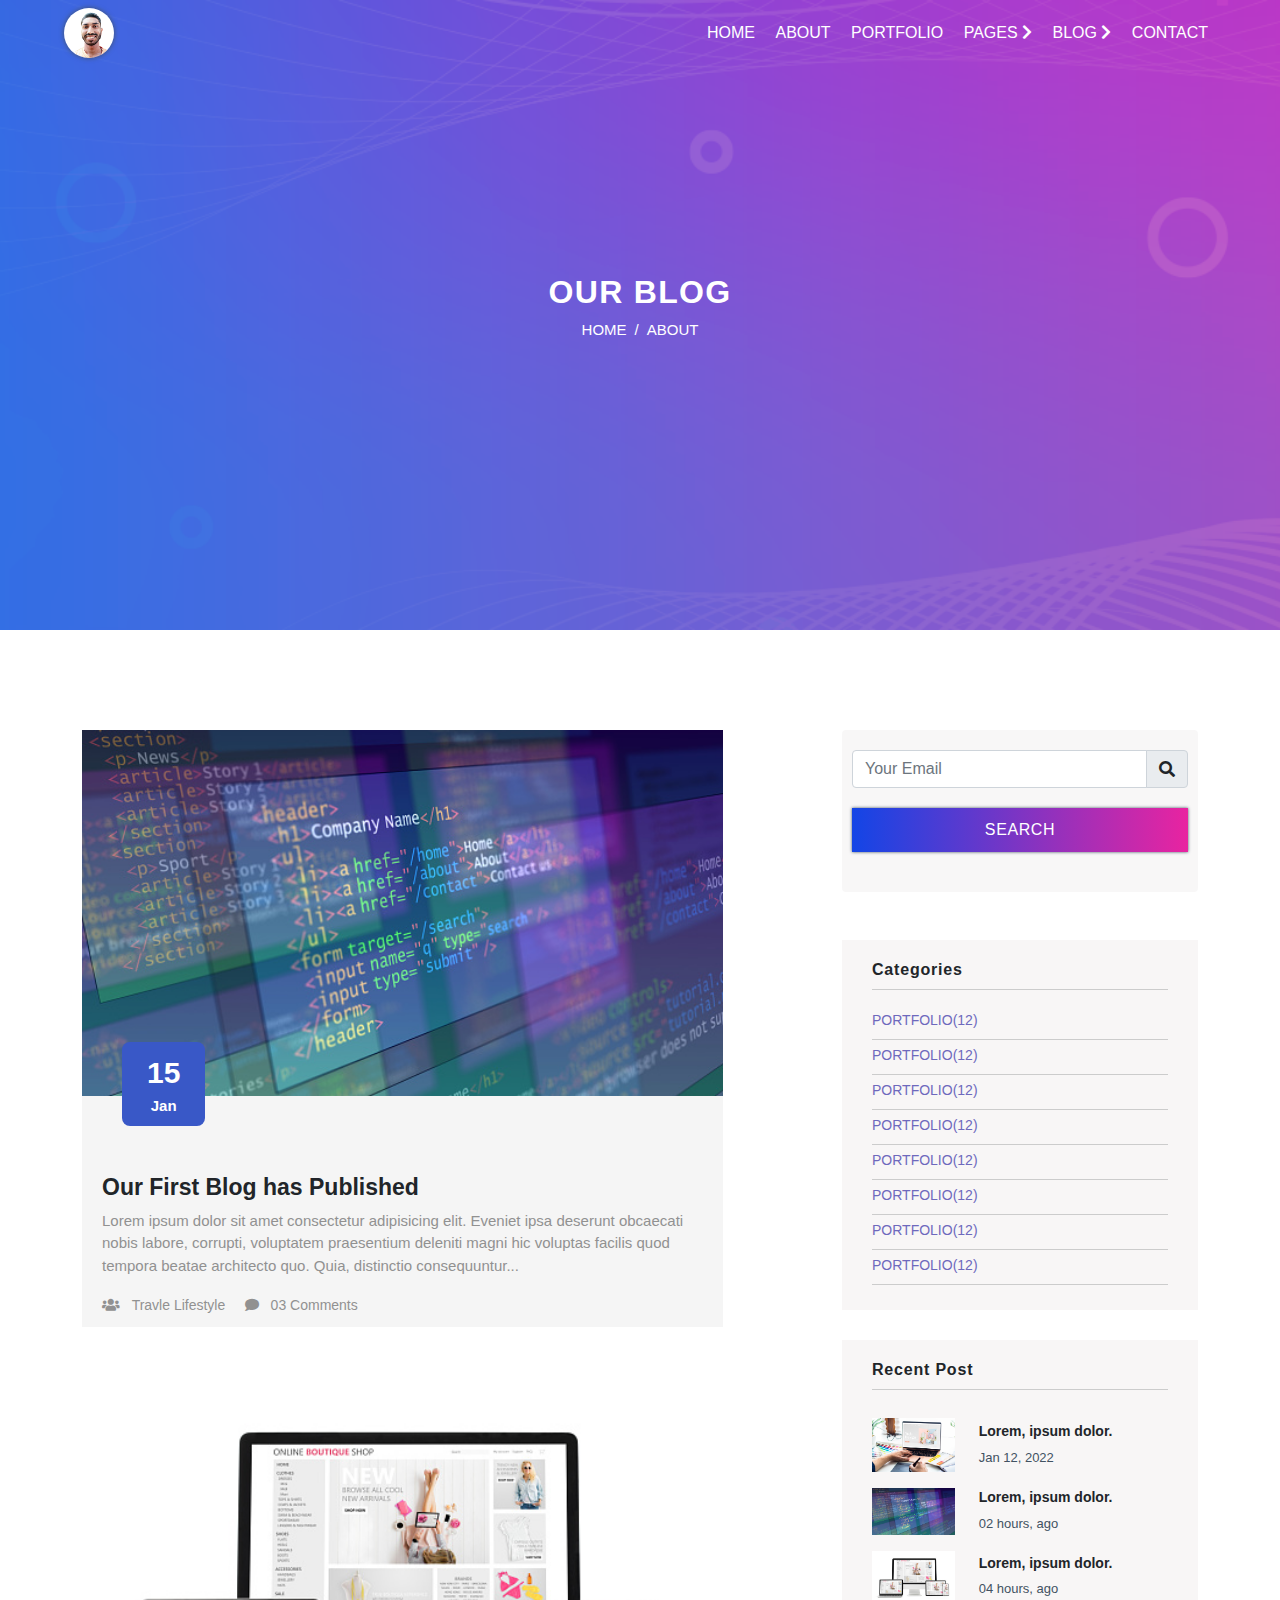
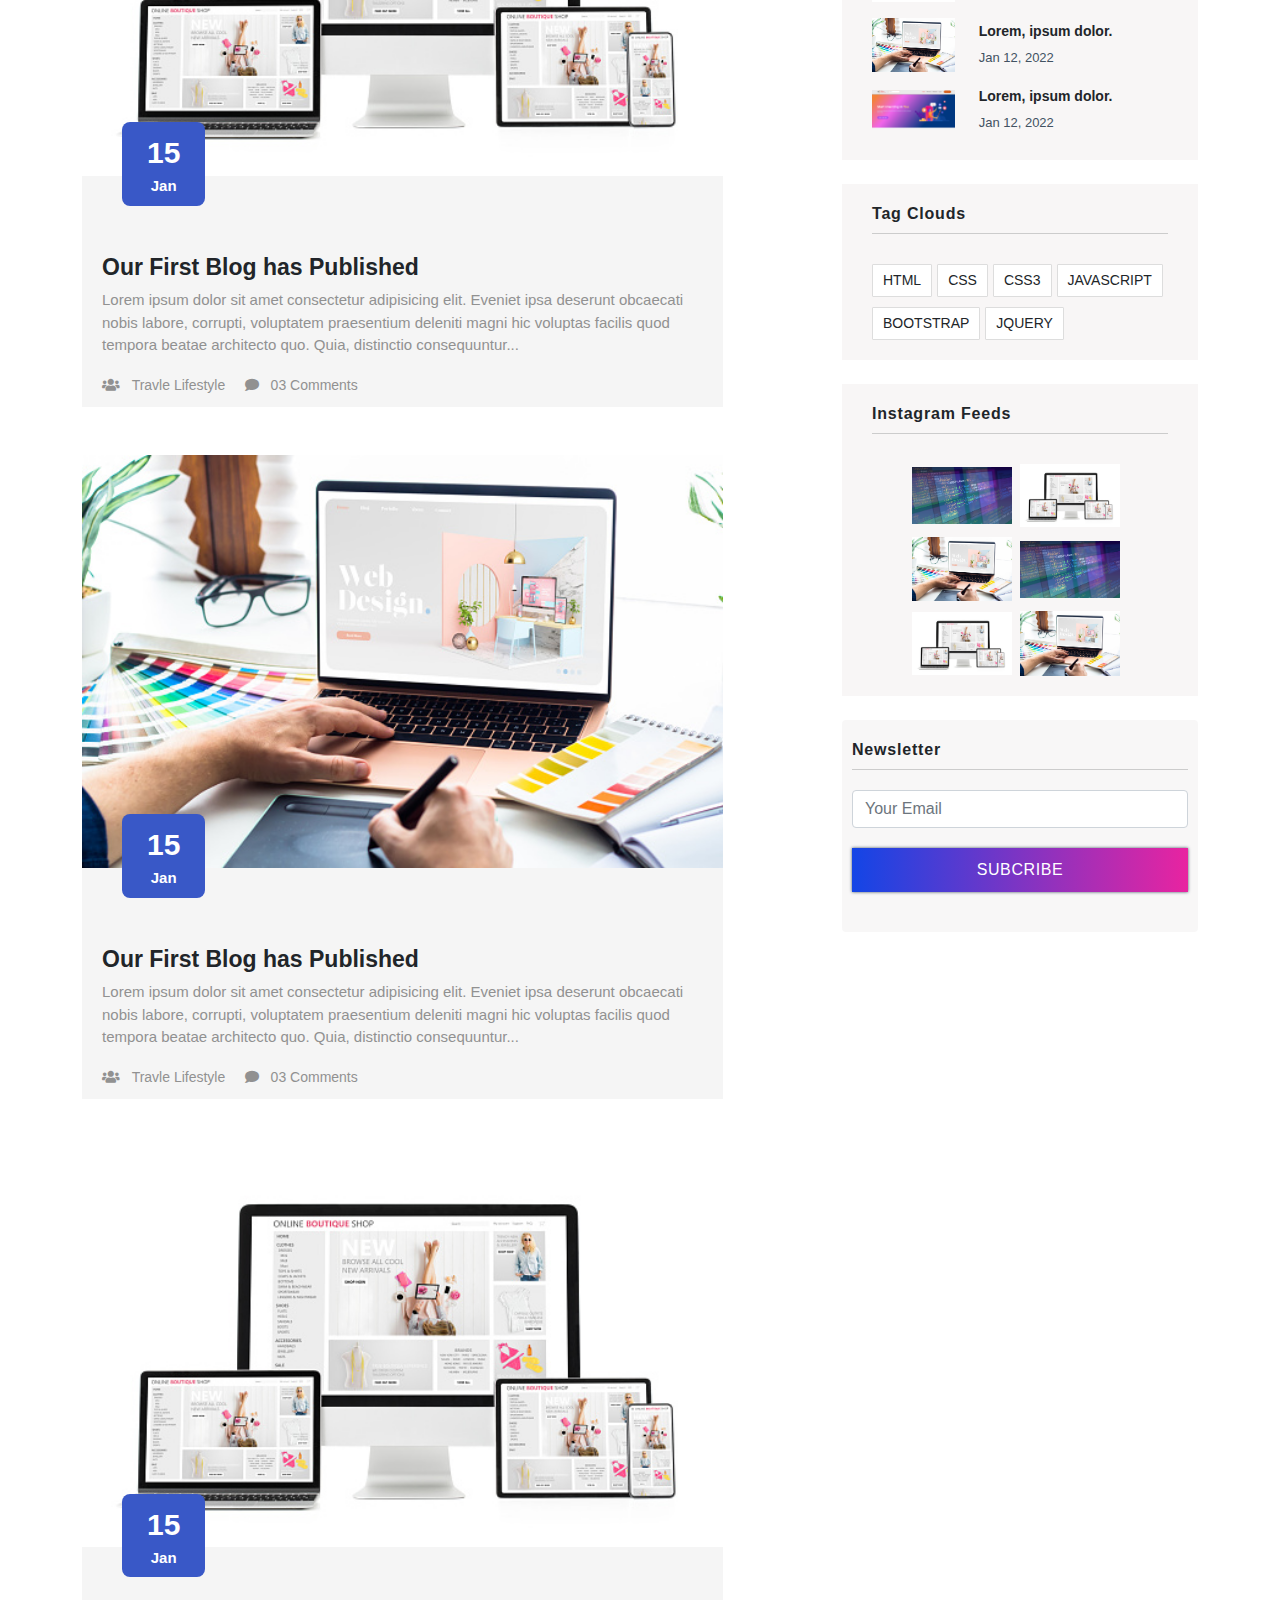
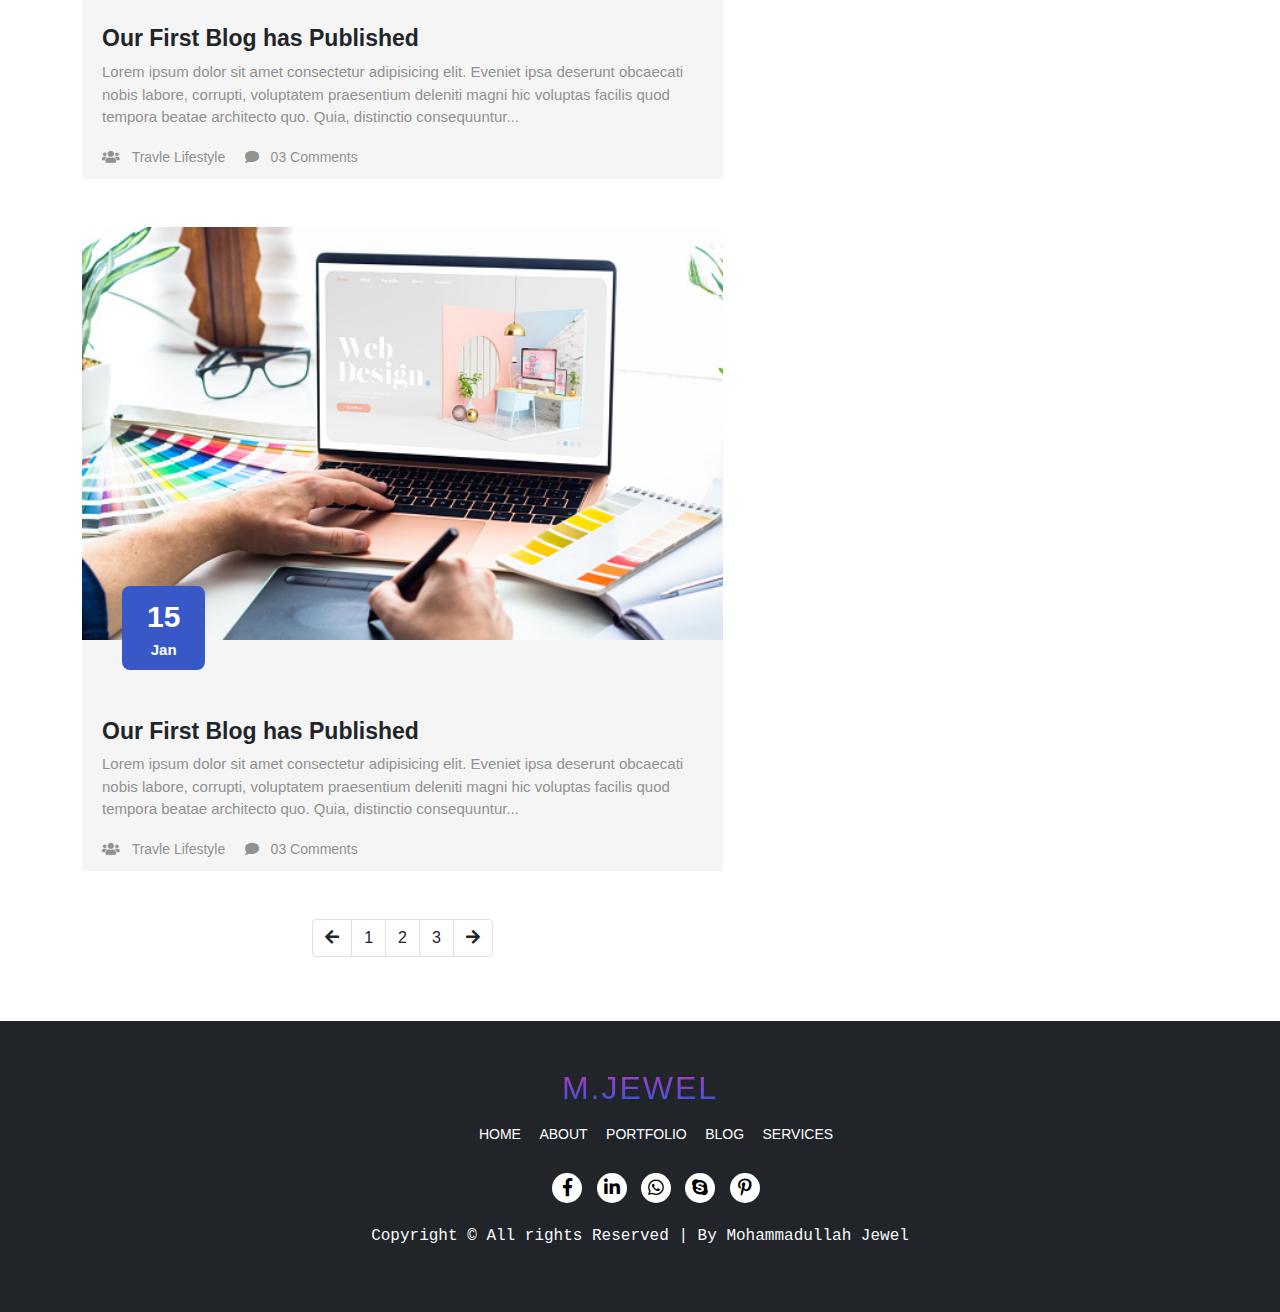
<file: blog-details.html>
<!DOCTYPE html>
<html lang="en">
<head>
    <meta charset="UTF-8">
    <meta http-equiv="X-UA-Compatible" content="IE=edge">
    <meta name="viewport" content="width=device-width, initial-scale=1.0">
    <title>Portfolio Website Design by(Mohammadullah Jewel)</title>

    <!-- ================= STYLESHEET =========== -->
    <link rel="stylesheet" href="assets/css/all.min.css">
    <link rel="stylesheet" href="assets/css/bootstrap.min.css">
    <link rel="stylesheet" href="assets/css/owl.carousel.min.css">
    <link rel="stylesheet" href="assets/css/owl.theme.green.min.css">
    <link rel="stylesheet" href="assets/css/owl.theme.default.css">

    <!-- ================ CUSTOM STYLESHEET ========== -->
    <link rel="stylesheet" href="style.css">
    <link rel="stylesheet" href="assets/css/responsive.css">
</head>
<body>
    <!-- ================= START HEADER SECTION ======== -->
    <header>
       <div class="navigation" id="others-page">
            <nav class="d-flex align-items-center justify-content-between">
                <a href="index.html" class="navbar-brand brand-logo">
                    <img src="assets/img/logo2.png" alt="">
                </a>
                <ul class="my-menu">
                    <div id="toggler">
                        <span></span>
                        <span></span>
                        <span></span>
                    </div>
                    <li id="first-item" class="active mx-2"><a class="text-uppercase" href="index.html">Home</a></li>
                    <li class="mx-lg-2"><a class="text-uppercase" href="about.html">About</a></li>
                    <li class="mx-2"><a class="text-uppercase" href="portfolio.html">Portfolio</a></li>
                    <li class="mx-2 myDropdown"><a class="text-uppercase" href="#">Pages <i class="fas fa-chevron-right"></i></a>
                        <ul class="drop-menu">
                            <li><a href="services.html">Services</a></li>
                            <li><a href="portfolio-details.html">Portfolio Details</a></li>
                        </ul>
                    </li>
                    <li class="mx-2 myDropdown"><a class="text-uppercase" href="#">Blog <i class="fas fa-chevron-right"></i></a>
                        <ul class="drop-menu">
                            <li><a href="blog.html">Blog</a></li>
                            <li><a href="blog-details.html">Blog Details</a></li>
                        </ul>
                    </li>
                    <li class="mx-2"><a class="text-uppercase" href="contact.html">Contact</a></li>
                </ul>
                <div class="toggler">
                    <span></span>
                    <span></span>
                    <span></span>
                </div>
            </nav>
        </div>
    </header>
    <div class="clearfix"></div>
    <!-- ================= END HEADER SECTION ======== -->
    <!-- ======================= START HERO-2 SECTION =========== -->
    <div class="hero-2-section d-flex align-items-center">
        <div class="container">
            <div class="hero-2-content d-flex align-items-center justify-content-center flex-column">
                <h2 class="text-uppercase text-white">OUR BLOG</h2>
                <nav aria-label="breadcrumb">
                    <ol class="breadcrumb">
                      <li class="breadcrumb-item"><a class="text-white" href="index.html">HOME</a></li>
                      <li class="breadcrumb-item active text-white" aria-current="page">ABOUT</li>
                    </ol>
                  </nav>
            </div>
        </div>
    </div>
    <div class="clearfix"></div>
    <!-- ======================= END HERO-2 SECTION =========== -->
    <!-- ================== START SINGLE BLOG SECTION =========== -->
    <div class="single-blog-section my-5">
        <div class="container">
            <div class="row">
                <div class="col-md-7">
                    <div class="blog-details">
                        <div class="details-box">
                            <img src="assets/img/1.jpg" alt="">
                            <a href="#">15 <span>Jan</span></a>
                        </div>
                        <div class="details-content my-5">
                            <h3>Our First Blog has Published</h3>
                            <p>Lorem ipsum dolor sit amet consectetur adipisicing elit. Eveniet ipsa deserunt obcaecati nobis labore, corrupti, voluptatem praesentium deleniti magni hic voluptas facilis quod tempora beatae architecto quo. Quia, distinctio consequuntur...</p>

                            <div class="blog-popularities">
                                <span><i class="fas fa-users"></i> Travle Lifestyle </span>
                                <span><i class="fas fa-comment"></i> 03 Comments</span>
                            </div>
                        </div>
                    </div>
                    <div class="blog-details">
                        <div class="details-box">
                            <img src="assets/img/2.jpg" alt="">
                            <a href="#">15 <span>Jan</span></a>
                        </div>
                        <div class="details-content my-5">
                            <h3>Our First Blog has Published</h3>
                            <p>Lorem ipsum dolor sit amet consectetur adipisicing elit. Eveniet ipsa deserunt obcaecati nobis labore, corrupti, voluptatem praesentium deleniti magni hic voluptas facilis quod tempora beatae architecto quo. Quia, distinctio consequuntur...</p>

                            <div class="blog-popularities">
                                <span><i class="fas fa-users"></i> Travle Lifestyle </span>
                                <span><i class="fas fa-comment"></i> 03 Comments</span>
                            </div>
                        </div>
                    </div>
                    <div class="blog-details">
                        <div class="details-box">
                            <img src="assets/img/3.jpg" alt="">
                            <a href="#">15 <span>Jan</span></a>
                        </div>
                        <div class="details-content my-5">
                            <h3>Our First Blog has Published</h3>
                            <p>Lorem ipsum dolor sit amet consectetur adipisicing elit. Eveniet ipsa deserunt obcaecati nobis labore, corrupti, voluptatem praesentium deleniti magni hic voluptas facilis quod tempora beatae architecto quo. Quia, distinctio consequuntur...</p>

                            <div class="blog-popularities">
                                <span><i class="fas fa-users"></i> Travle Lifestyle </span>
                                <span><i class="fas fa-comment"></i> 03 Comments</span>
                            </div>
                        </div>
                    </div>
                    <div class="blog-details">
                        <div class="details-box">
                            <img src="assets/img/2.jpg" alt="">
                            <a href="#">15 <span>Jan</span></a>
                        </div>
                        <div class="details-content my-5">
                            <h3>Our First Blog has Published</h3>
                            <p>Lorem ipsum dolor sit amet consectetur adipisicing elit. Eveniet ipsa deserunt obcaecati nobis labore, corrupti, voluptatem praesentium deleniti magni hic voluptas facilis quod tempora beatae architecto quo. Quia, distinctio consequuntur...</p>

                            <div class="blog-popularities">
                                <span><i class="fas fa-users"></i> Travle Lifestyle </span>
                                <span><i class="fas fa-comment"></i> 03 Comments</span>
                            </div>
                        </div>
                    </div>
                    <div class="blog-details">
                        <div class="details-box">
                            <img src="assets/img/3.jpg" alt="">
                            <a href="#">15 <span>Jan</span></a>
                        </div>
                        <div class="details-content my-5">
                            <h3>Our First Blog has Published</h3>
                            <p>Lorem ipsum dolor sit amet consectetur adipisicing elit. Eveniet ipsa deserunt obcaecati nobis labore, corrupti, voluptatem praesentium deleniti magni hic voluptas facilis quod tempora beatae architecto quo. Quia, distinctio consequuntur...</p>

                            <div class="blog-popularities">
                                <span><i class="fas fa-users"></i> Travle Lifestyle </span>
                                <span><i class="fas fa-comment"></i> 03 Comments</span>
                            </div>
                        </div>
                    </div>
                    <ul class="pagination mt-5 justify-content-center mx-auto">
                        <li class="page-item disabled"><a class="page-link text-dark" href="#"><i class="fas fa-arrow-left"></i></a></li>
                        <li class="page-item"><a class="page-link text-dark" href="#">1</a></li>
                        <li class="page-item"><a class="page-link text-dark" href="#">2</a></li>
                        <li class="page-item"><a class="page-link text-dark" href="#">3</a></li>
                        <li class="page-item"><a class="page-link text-dark" href="#"><i class="fas fa-arrow-right"></i></a></li>
                      </ul>
                </div>
                <div class=" offset-md-1 col-md-4">
                    <div class="single-right">
                        <div class="search-box mb-5">
                            <div class="input-group">
                                <input type="text" class="form-control" placeholder="Your Email">
                                <span type="submit" class="input-group-text"><i class="fas fa-search"></i></span>
                              </div>
                              <a href="#" class="myBtn">Search</a>
                        </div>
                        <div class="categories">
                            <h3>Categories</h3>
                            <ul>
                                <li><a href="#">portfolio(12)</a></li>
                                <li><a href="#">portfolio(12)</a></li>
                                <li><a href="#">portfolio(12)</a></li>
                                <li><a href="#">portfolio(12)</a></li>
                                <li><a href="#">portfolio(12)</a></li>
                                <li><a href="#">portfolio(12)</a></li>
                                <li><a href="#">portfolio(12)</a></li>
                                <li><a href="#">portfolio(12)</a></li>
                            </ul>
                        </div>
                        <div class="recent-post my-4">
                            <h3 class="blog-right-title">Recent Post</h3>
                            <div class="row align-items-center py-2">
                                <div class="col-4">
                                    <img src="assets/img/3.jpg" width="100%" alt="">
                                </div>
                                <div class="col-8">
                                    <h5>Lorem, ipsum dolor.</h5>
                                    <span>Jan 12, 2022</span>
                                </div>
                            </div>
                            <div class="row align-items-center py-2">
                                <div class="col-4">
                                    <img src="assets/img/1.jpg" width="100%" alt="">
                                </div>
                                <div class="col-8">
                                    <h5>Lorem, ipsum dolor.</h5>
                                    <span>02 hours, ago</span>
                                </div>
                            </div>
                            <div class="row align-items-center py-2">
                                <div class="col-4">
                                    <img src="assets/img/2.jpg" width="100%" alt="">
                                </div>
                                <div class="col-8">
                                    <h5>Lorem, ipsum dolor.</h5>
                                    <span>04 hours, ago</span>
                                </div>
                            </div>
                            <div class="row align-items-center py-2">
                                <div class="col-4">
                                    <img src="assets/img/3.jpg" width="100%" alt="">
                                </div>
                                <div class="col-8">
                                    <h5>Lorem, ipsum dolor.</h5>
                                    <span>Jan 12, 2022</span>
                                </div>
                            </div>
                            <div class="row align-items-center py-2">
                                <div class="col-4">
                                    <img src="assets/img/delux.png" width="100%" alt="">
                                </div>
                                <div class="col-8">
                                    <h5>Lorem, ipsum dolor.</h5>
                                    <span>Jan 12, 2022</span>
                                </div>
                            </div>
                        </div>
                        <div class="tag-clouds my-4">
                            <h3 class="blog-right-title">Tag Clouds</h3>
                            <ul>
                                <li>Html</li>
                                <li>css</li>
                                <li>css3</li>
                                <li>javascript</li>
                                <li>bootstrap</li>
                                <li>jQuery</li>
                            </ul>
                        </div>
                        <div class="instagram-feeds my-4 overflow-hidden">
                            <h3 class="blog-right-title">Instagram Feeds</h3>
                            <ul class="justify-content-center">
                                <li><img src="assets/img/1.jpg" alt=""></li>
                                <li><img src="assets/img/2.jpg" alt=""></li>
                                <li><img src="assets/img/3.jpg" alt=""></li>
                                <li><img src="assets/img/1.jpg" alt=""></li>
                                <li><img src="assets/img/2.jpg" alt=""></li>
                                <li><img src="assets/img/3.jpg" alt=""></li>
                            </ul>
                        </div>
                        <div class="search-box mb-5">
                            <h3 class="blog-right-title">Newsletter</h3>
                            <div class="input-group">
                                <input type="text" class="form-control" placeholder="Your Email">
                              </div>
                              <a href="#" class="myBtn">subcribe</a>
                        </div>
                    </div>
                </div>
            </div>
        </div>
    </div>
    <!-- ================== END SINGLE BLOG SECTION =========== -->
    <!-- ================ START FOOTER SECTION =========== -->
    <footer class="mt-4 bg-dark py-5 text-center">
        <div class="container">
            <div class="footer-content">
                <a class="footer-logo" href="index.html"><h2>M.Jewel</h2></a>
                <div class="footer-nav">
                    <ul>
                        <li><a href="#">Home</a></li>
                        <li><a href="#">About</a></li>
                        <li><a href="#">Portfolio</a></li>
                        <li><a href="#">Blog</a></li>
                        <li><a href="#">Services</a></li>
                    </ul>
                </div>
                <div class="footer-social-icon">
                    <ul>
                        <li><a href="#"><i class="fab fa-facebook-f"></i></a></li>
                        <li><a href="#"><i class="fab fa-linkedin-in"></i></a></li>
                        <li><a href="#"><i class="fab fa-whatsapp"></i></a></li>
                        <li><a href="#"><i class="fab fa-skype"></i></a></li>
                        <li><a href="#"><i class="fab fa-pinterest-p"></i></a></li>
                    </ul>
                </div>
                <p class="text-light font-monospace">Copyright &copy; All rights Reserved | By Mohammadullah Jewel</p>
            </div>
        </div>
    </footer>
    <!-- ================ END FOOTER SECTION =========== -->


    <!-- =================== SCRIPT FILE ========== -->
    <script src="assets/js/jquery.min.js"></script>
    <script src="assets/js/owl.carousel.min.js"></script>
    <script src="assets/js/bootstrap.bundle.min.js"></script>
    <script src="assets/js/bootstrap.min.js"></script>

    <script src="assets/js/custom.js"></script>
</body>
</html>
</file>
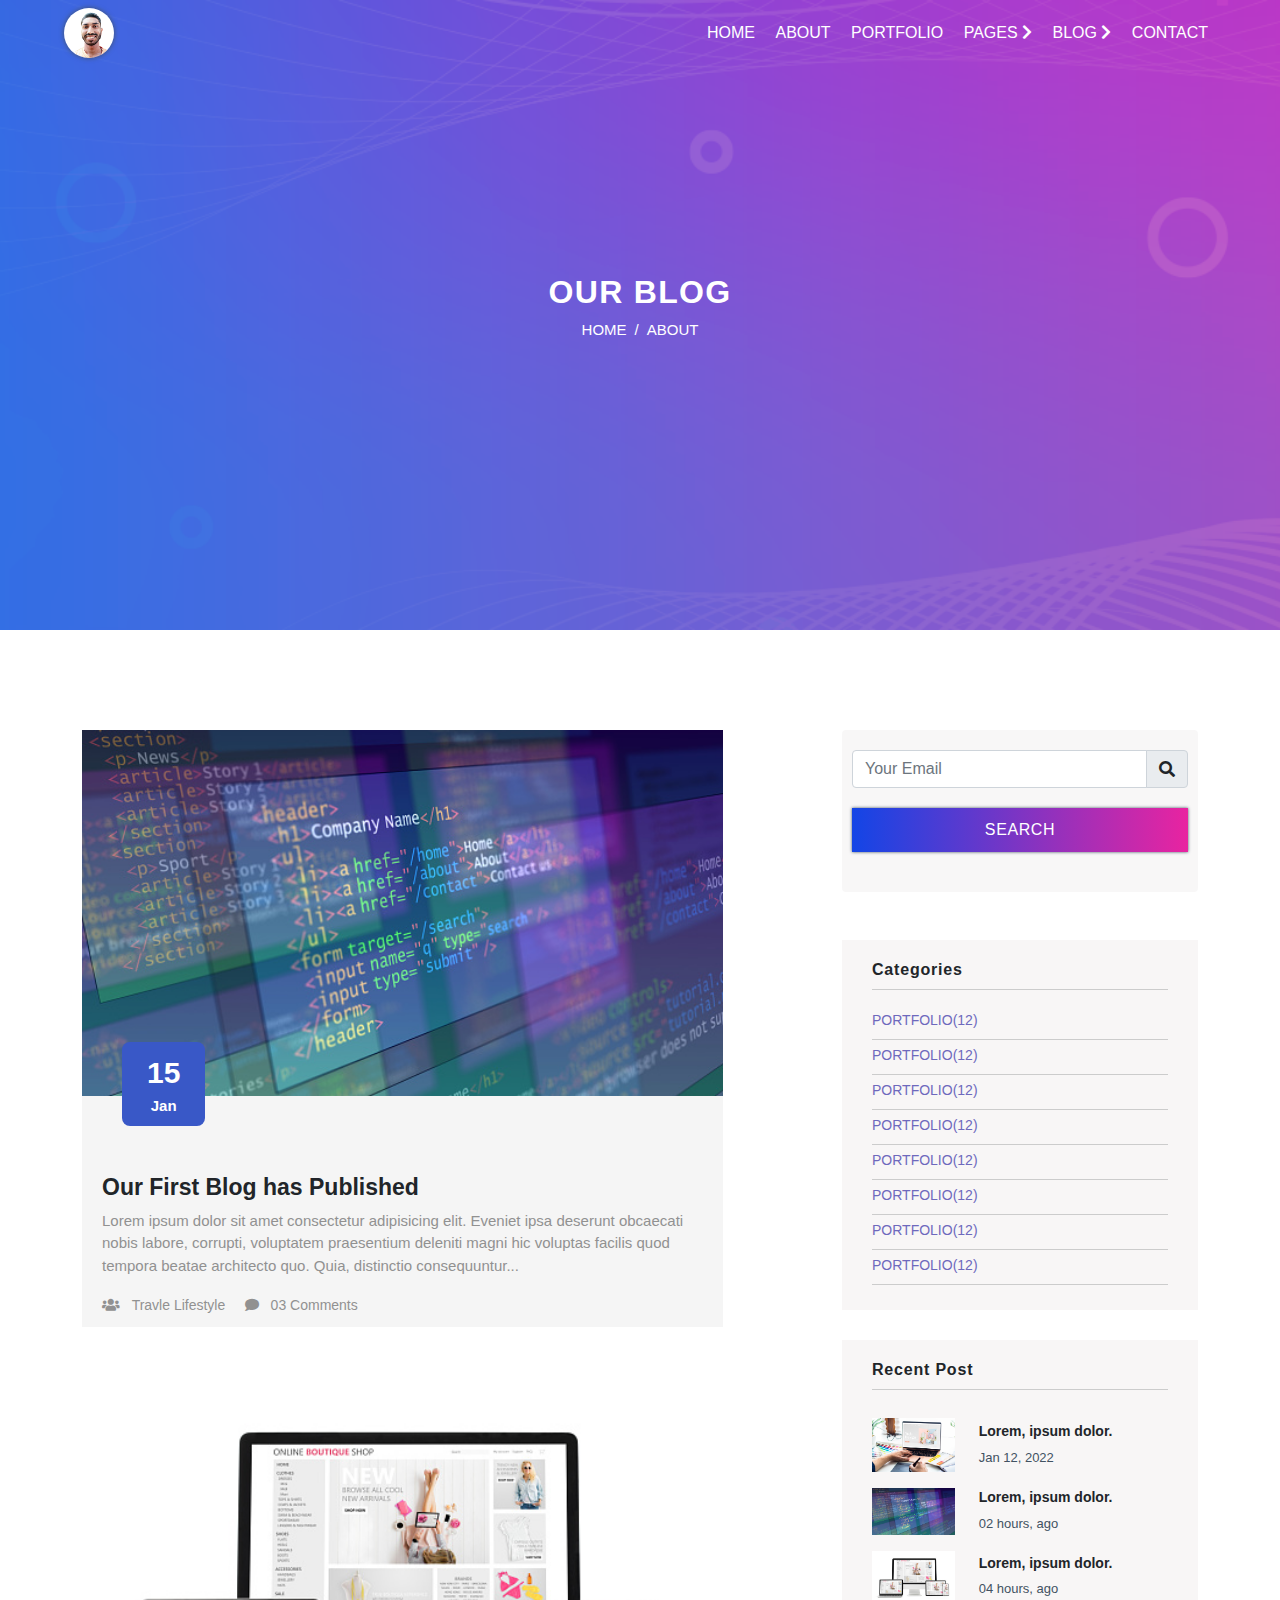
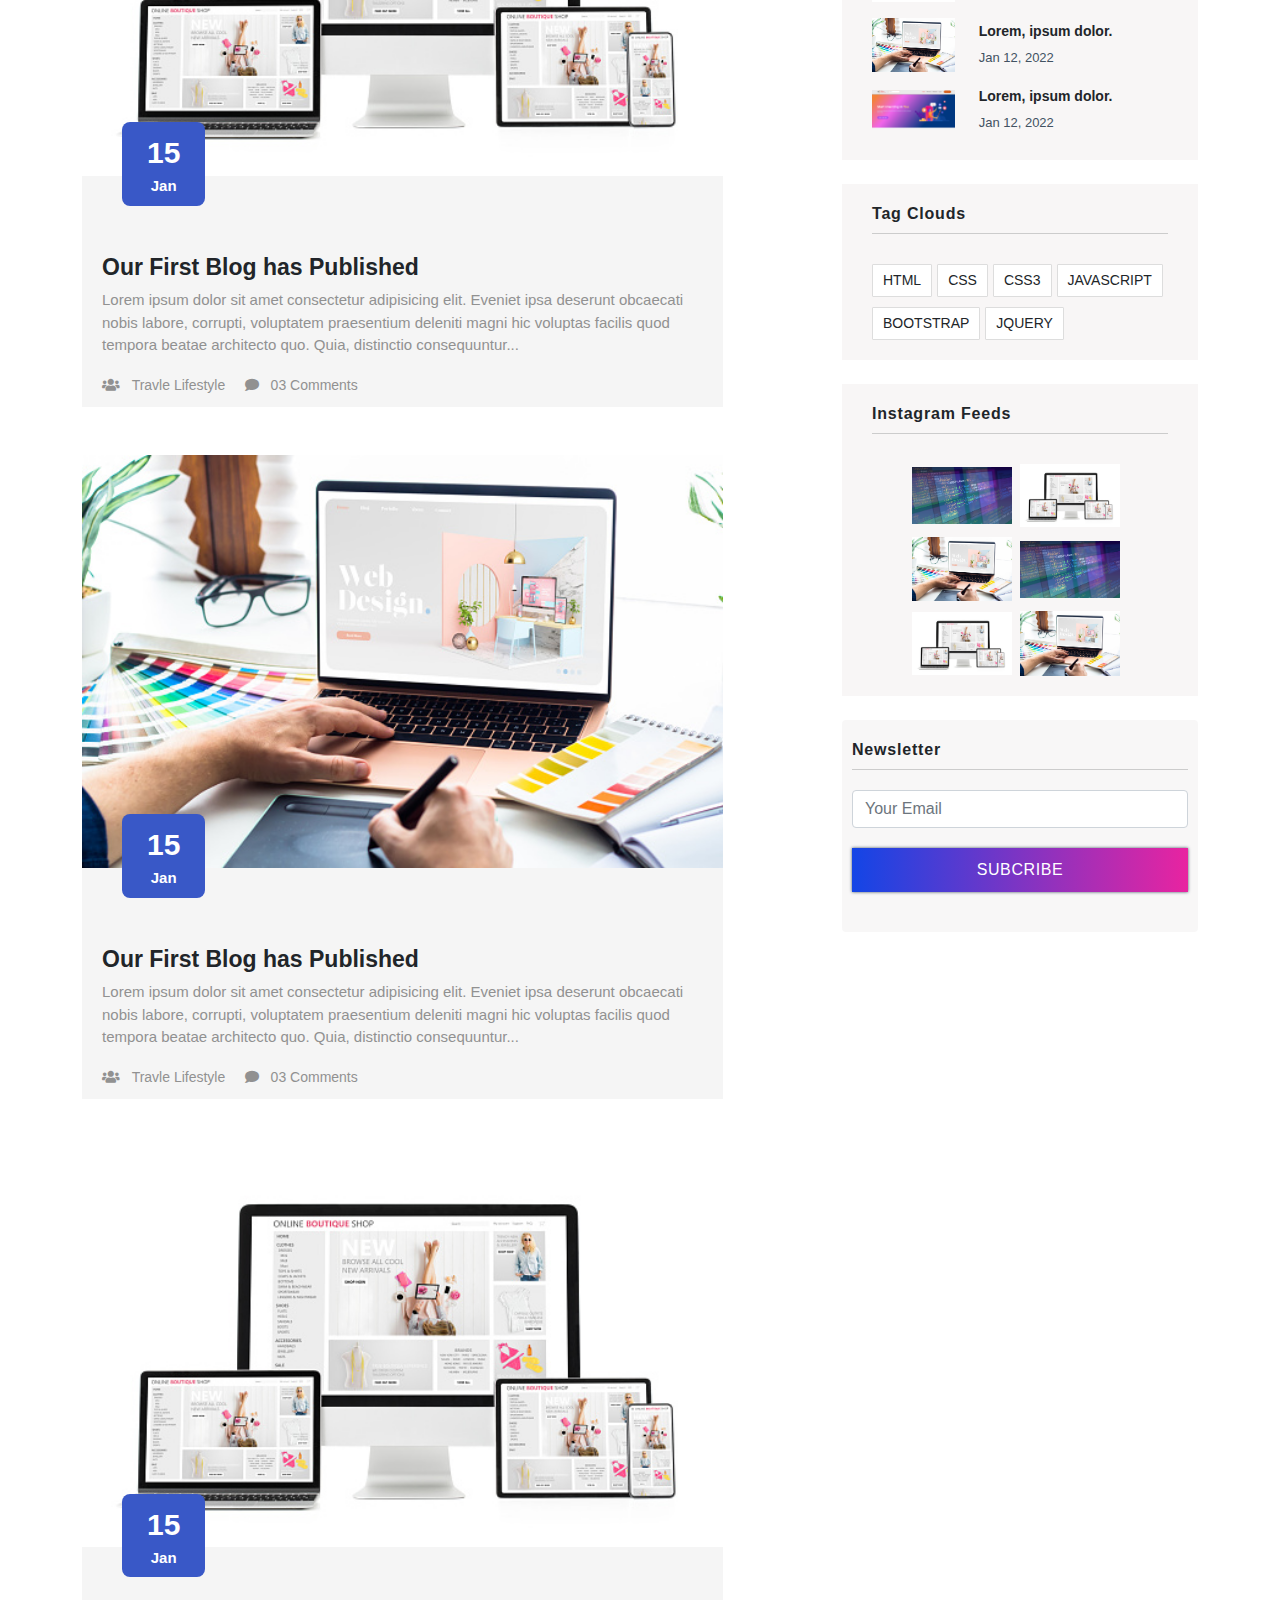
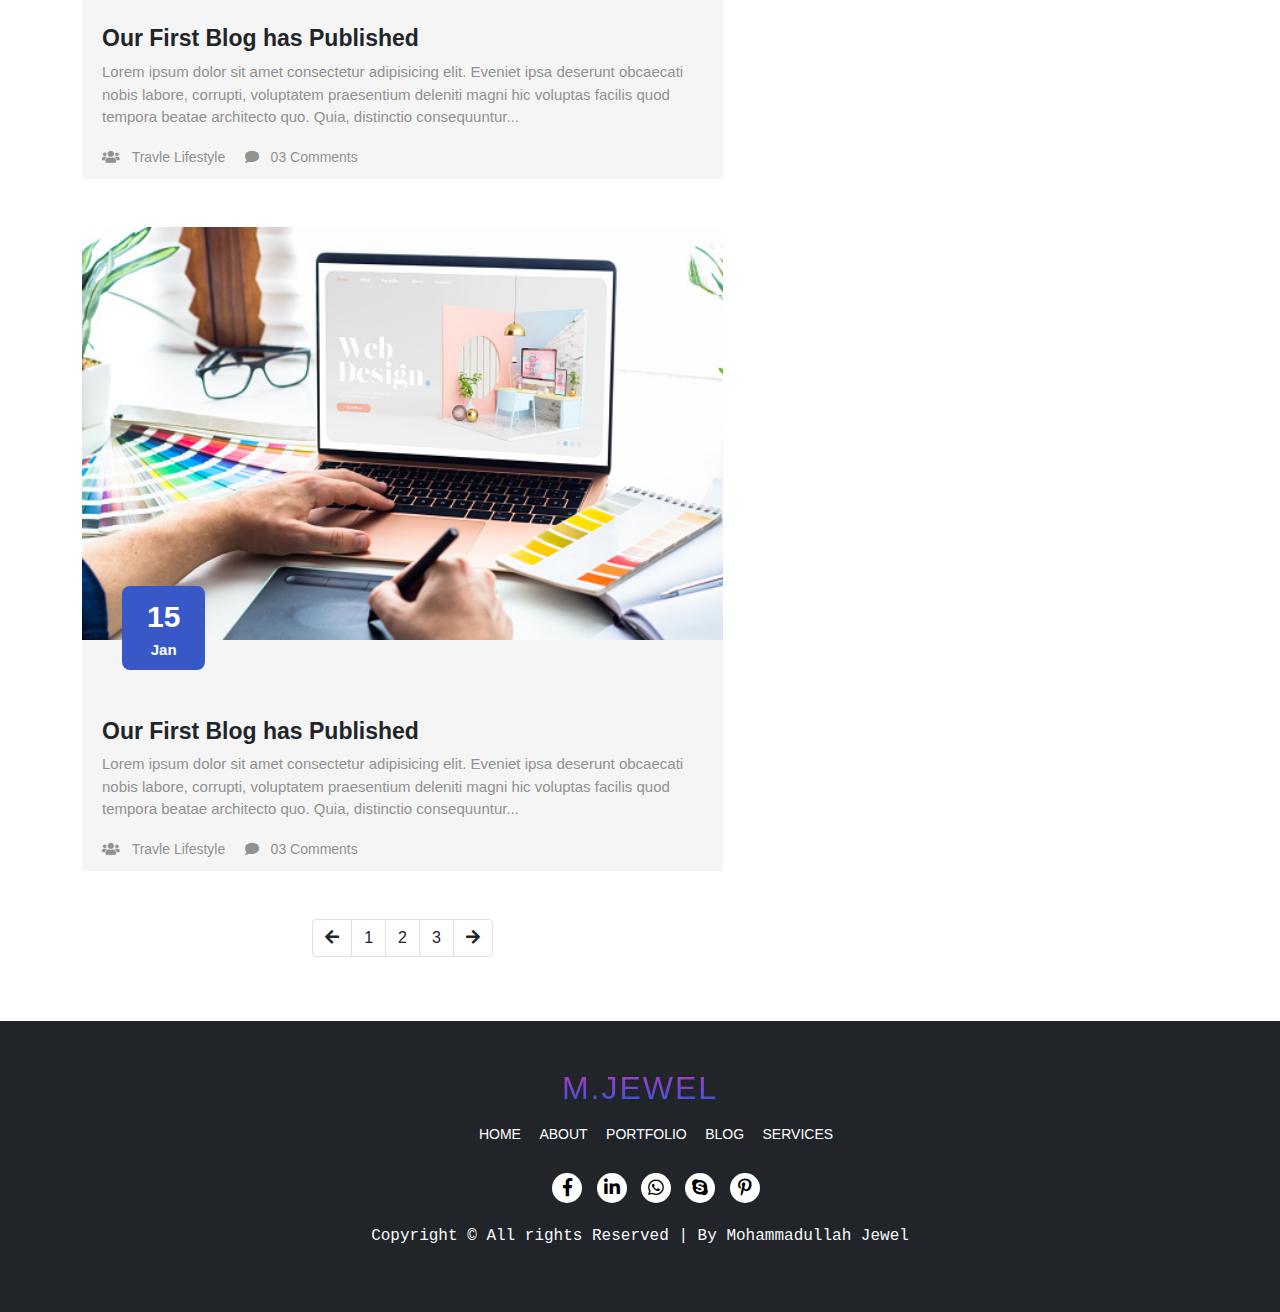
<file: blog.html>
<!DOCTYPE html>
<html lang="en">
<head>
    <meta charset="UTF-8">
    <meta http-equiv="X-UA-Compatible" content="IE=edge">
    <meta name="viewport" content="width=device-width, initial-scale=1.0">
    <title>Portfolio Website Design by(Mohammadullah Jewel)</title>

    <!-- ================= STYLESHEET =========== -->
    <link rel="stylesheet" href="assets/css/all.min.css">
    <link rel="stylesheet" href="assets/css/bootstrap.min.css">
    <link rel="stylesheet" href="assets/css/owl.carousel.min.css">
    <link rel="stylesheet" href="assets/css/owl.theme.green.min.css">
    <link rel="stylesheet" href="assets/css/owl.theme.default.css">

    <!-- ================ CUSTOM STYLESHEET ========== -->
    <link rel="stylesheet" href="style.css">
    <link rel="stylesheet" href="assets/css/responsive.css">
</head>
<body>
    <!-- ================= START HEADER SECTION ======== -->
    <header>
        <div class="navigation" id="others-page">
             <nav class="d-flex align-items-center justify-content-between">
                 <a href="index.html" class="navbar-brand brand-logo">
                     <img src="assets/img/logo2.png" alt="">
                 </a>
                 <ul class="my-menu">
                     <div id="toggler">
                         <span></span>
                         <span></span>
                         <span></span>
                     </div>
                     <li id="first-item" class="active mx-2"><a class="text-uppercase" href="index.html">Home</a></li>
                     <li class="mx-lg-2"><a class="text-uppercase" href="about.html">About</a></li>
                     <li class="mx-2"><a class="text-uppercase" href="portfolio.html">Portfolio</a></li>
                     <li class="mx-2 myDropdown"><a class="text-uppercase" href="#">Pages <i class="fas fa-chevron-right"></i></a>
                         <ul class="drop-menu">
                             <li><a href="services.html">Services</a></li>
                             <li><a href="portfolio-details.html">Portfolio Details</a></li>
                         </ul>
                     </li>
                     <li class="mx-2 myDropdown"><a class="text-uppercase" href="#">Blog <i class="fas fa-chevron-right"></i></a>
                         <ul class="drop-menu">
                             <li><a href="blog.html">Blog</a></li>
                             <li><a href="blog-details.html">Blog Details</a></li>
                         </ul>
                     </li>
                     <li class="mx-2"><a class="text-uppercase" href="contact.html">Contact</a></li>
                 </ul>
                 <div class="toggler">
                     <span></span>
                     <span></span>
                     <span></span>
                 </div>
             </nav>
         </div>
     </header>
    <div class="clearfix"></div>
    <!-- ================= END HEADER SECTION ======== -->
    <!-- ======================= START HERO-2 SECTION =========== -->
    <div class="hero-2-section d-flex align-items-center">
        <div class="container">
            <div class="hero-2-content d-flex align-items-center justify-content-center flex-column">
                <h2 class="text-uppercase text-white">OUR BLOG</h2>
                <nav aria-label="breadcrumb">
                    <ol class="breadcrumb">
                      <li class="breadcrumb-item"><a class="text-white" href="index.html">HOME</a></li>
                      <li class="breadcrumb-item active text-white" aria-current="page">ABOUT</li>
                    </ol>
                  </nav>
            </div>
        </div>
    </div>
    <div class="clearfix"></div>
    <!-- ======================= END HERO-2 SECTION =========== -->
    <!-- ================== START SINGLE BLOG SECTION =========== -->
    <div class="single-blog-section my-5">
        <div class="container">
            <div class="row">
                <div class="col-md-7">
                    <div class="blog-details">
                        <div class="details-box">
                            <img src="assets/img/1.jpg" alt="">
                            <a href="#">15 <span>Jan</span></a>
                        </div>
                        <div class="details-content my-5">
                            <h3>Our First Blog has Published</h3>
                            <p>Lorem ipsum dolor sit amet consectetur adipisicing elit. Eveniet ipsa deserunt obcaecati nobis labore, corrupti, voluptatem praesentium deleniti magni hic voluptas facilis quod tempora beatae architecto quo. Quia, distinctio consequuntur...</p>

                            <div class="blog-popularities">
                                <span><i class="fas fa-users"></i> Travle Lifestyle </span>
                                <span><i class="fas fa-comment"></i> 03 Comments</span>
                            </div>
                        </div>
                    </div>
                    <div class="blog-details">
                        <div class="details-box">
                            <img src="assets/img/2.jpg" alt="">
                            <a href="#">15 <span>Jan</span></a>
                        </div>
                        <div class="details-content my-5">
                            <h3>Our First Blog has Published</h3>
                            <p>Lorem ipsum dolor sit amet consectetur adipisicing elit. Eveniet ipsa deserunt obcaecati nobis labore, corrupti, voluptatem praesentium deleniti magni hic voluptas facilis quod tempora beatae architecto quo. Quia, distinctio consequuntur...</p>

                            <div class="blog-popularities">
                                <span><i class="fas fa-users"></i> Travle Lifestyle </span>
                                <span><i class="fas fa-comment"></i> 03 Comments</span>
                            </div>
                        </div>
                    </div>
                    <div class="blog-details">
                        <div class="details-box">
                            <img src="assets/img/3.jpg" alt="">
                            <a href="#">15 <span>Jan</span></a>
                        </div>
                        <div class="details-content my-5">
                            <h3>Our First Blog has Published</h3>
                            <p>Lorem ipsum dolor sit amet consectetur adipisicing elit. Eveniet ipsa deserunt obcaecati nobis labore, corrupti, voluptatem praesentium deleniti magni hic voluptas facilis quod tempora beatae architecto quo. Quia, distinctio consequuntur...</p>

                            <div class="blog-popularities">
                                <span><i class="fas fa-users"></i> Travle Lifestyle </span>
                                <span><i class="fas fa-comment"></i> 03 Comments</span>
                            </div>
                        </div>
                    </div>
                    <div class="blog-details">
                        <div class="details-box">
                            <img src="assets/img/2.jpg" alt="">
                            <a href="#">15 <span>Jan</span></a>
                        </div>
                        <div class="details-content my-5">
                            <h3>Our First Blog has Published</h3>
                            <p>Lorem ipsum dolor sit amet consectetur adipisicing elit. Eveniet ipsa deserunt obcaecati nobis labore, corrupti, voluptatem praesentium deleniti magni hic voluptas facilis quod tempora beatae architecto quo. Quia, distinctio consequuntur...</p>

                            <div class="blog-popularities">
                                <span><i class="fas fa-users"></i> Travle Lifestyle </span>
                                <span><i class="fas fa-comment"></i> 03 Comments</span>
                            </div>
                        </div>
                    </div>
                    <div class="blog-details">
                        <div class="details-box">
                            <img src="assets/img/3.jpg" alt="">
                            <a href="#">15 <span>Jan</span></a>
                        </div>
                        <div class="details-content my-5">
                            <h3>Our First Blog has Published</h3>
                            <p>Lorem ipsum dolor sit amet consectetur adipisicing elit. Eveniet ipsa deserunt obcaecati nobis labore, corrupti, voluptatem praesentium deleniti magni hic voluptas facilis quod tempora beatae architecto quo. Quia, distinctio consequuntur...</p>

                            <div class="blog-popularities">
                                <span><i class="fas fa-users"></i> Travle Lifestyle </span>
                                <span><i class="fas fa-comment"></i> 03 Comments</span>
                            </div>
                        </div>
                    </div>
                    <ul class="pagination mt-5 justify-content-center mx-auto">
                        <li class="page-item disabled"><a class="page-link text-dark" href="#"><i class="fas fa-arrow-left"></i></a></li>
                        <li class="page-item"><a class="page-link text-dark" href="#">1</a></li>
                        <li class="page-item"><a class="page-link text-dark" href="#">2</a></li>
                        <li class="page-item"><a class="page-link text-dark" href="#">3</a></li>
                        <li class="page-item"><a class="page-link text-dark" href="#"><i class="fas fa-arrow-right"></i></a></li>
                      </ul>
                </div>
                <div class=" offset-md-1 col-md-4">
                    <div class="single-right">
                        <div class="search-box mb-5">
                            <div class="input-group">
                                <input type="text" class="form-control" placeholder="Your Email">
                                <span type="submit" class="input-group-text"><i class="fas fa-search"></i></span>
                              </div>
                              <a href="#" class="myBtn">Search</a>
                        </div>
                        <div class="categories">
                            <h3>Categories</h3>
                            <ul>
                                <li><a href="#">portfolio(12)</a></li>
                                <li><a href="#">portfolio(12)</a></li>
                                <li><a href="#">portfolio(12)</a></li>
                                <li><a href="#">portfolio(12)</a></li>
                                <li><a href="#">portfolio(12)</a></li>
                                <li><a href="#">portfolio(12)</a></li>
                                <li><a href="#">portfolio(12)</a></li>
                                <li><a href="#">portfolio(12)</a></li>
                            </ul>
                        </div>
                        <div class="recent-post my-4">
                            <h3 class="blog-right-title">Recent Post</h3>
                            <div class="row align-items-center py-2">
                                <div class="col-4">
                                    <img src="assets/img/3.jpg" width="100%" alt="">
                                </div>
                                <div class="col-8">
                                    <h5>Lorem, ipsum dolor.</h5>
                                    <span>Jan 12, 2022</span>
                                </div>
                            </div>
                            <div class="row align-items-center py-2">
                                <div class="col-4">
                                    <img src="assets/img/1.jpg" width="100%" alt="">
                                </div>
                                <div class="col-8">
                                    <h5>Lorem, ipsum dolor.</h5>
                                    <span>02 hours, ago</span>
                                </div>
                            </div>
                            <div class="row align-items-center py-2">
                                <div class="col-4">
                                    <img src="assets/img/2.jpg" width="100%" alt="">
                                </div>
                                <div class="col-8">
                                    <h5>Lorem, ipsum dolor.</h5>
                                    <span>04 hours, ago</span>
                                </div>
                            </div>
                            <div class="row align-items-center py-2">
                                <div class="col-4">
                                    <img src="assets/img/3.jpg" width="100%" alt="">
                                </div>
                                <div class="col-8">
                                    <h5>Lorem, ipsum dolor.</h5>
                                    <span>Jan 12, 2022</span>
                                </div>
                            </div>
                            <div class="row align-items-center py-2">
                                <div class="col-4">
                                    <img src="assets/img/delux.png" width="100%" alt="">
                                </div>
                                <div class="col-8">
                                    <h5>Lorem, ipsum dolor.</h5>
                                    <span>Jan 12, 2022</span>
                                </div>
                            </div>
                        </div>
                        <div class="tag-clouds my-4">
                            <h3 class="blog-right-title">Tag Clouds</h3>
                            <ul>
                                <li>Html</li>
                                <li>css</li>
                                <li>css3</li>
                                <li>javascript</li>
                                <li>bootstrap</li>
                                <li>jQuery</li>
                            </ul>
                        </div>
                        <div class="instagram-feeds my-4 overflow-hidden">
                            <h3 class="blog-right-title">Instagram Feeds</h3>
                            <ul class="justify-content-center">
                                <li><img src="assets/img/1.jpg" alt=""></li>
                                <li><img src="assets/img/2.jpg" alt=""></li>
                                <li><img src="assets/img/3.jpg" alt=""></li>
                                <li><img src="assets/img/1.jpg" alt=""></li>
                                <li><img src="assets/img/2.jpg" alt=""></li>
                                <li><img src="assets/img/3.jpg" alt=""></li>
                            </ul>
                        </div>
                        <div class="search-box mb-5">
                            <h3 class="blog-right-title">Newsletter</h3>
                            <div class="input-group">
                                <input type="text" class="form-control" placeholder="Your Email">
                              </div>
                              <a href="#" class="myBtn">subcribe</a>
                        </div>
                    </div>
                </div>
            </div>
        </div>
    </div>
    <!-- ================== END SINGLE BLOG SECTION =========== -->
    <!-- ================ START FOOTER SECTION =========== -->
    <footer class="mt-4 bg-dark py-5 text-center">
        <div class="container">
            <div class="footer-content">
                <a class="footer-logo" href="index.html"><h2>M.Jewel</h2></a>
                <div class="footer-nav">
                    <ul>
                        <li><a href="#">Home</a></li>
                        <li><a href="#">About</a></li>
                        <li><a href="#">Portfolio</a></li>
                        <li><a href="#">Blog</a></li>
                        <li><a href="#">Services</a></li>
                    </ul>
                </div>
                <div class="footer-social-icon">
                    <ul>
                        <li><a href="#"><i class="fab fa-facebook-f"></i></a></li>
                        <li><a href="#"><i class="fab fa-linkedin-in"></i></a></li>
                        <li><a href="#"><i class="fab fa-whatsapp"></i></a></li>
                        <li><a href="#"><i class="fab fa-skype"></i></a></li>
                        <li><a href="#"><i class="fab fa-pinterest-p"></i></a></li>
                    </ul>
                </div>
                <p class="text-light font-monospace">Copyright &copy; All rights Reserved | By Mohammadullah Jewel</p>
            </div>
        </div>
    </footer>
    <!-- ================ END FOOTER SECTION =========== -->


    <!-- =================== SCRIPT FILE ========== -->
    <script src="assets/js/jquery.min.js"></script>
    <script src="assets/js/owl.carousel.min.js"></script>
    <script src="assets/js/bootstrap.bundle.min.js"></script>
    <script src="assets/js/bootstrap.min.js"></script>

    <script src="assets/js/custom.js"></script>
</body>
</html>
</file>
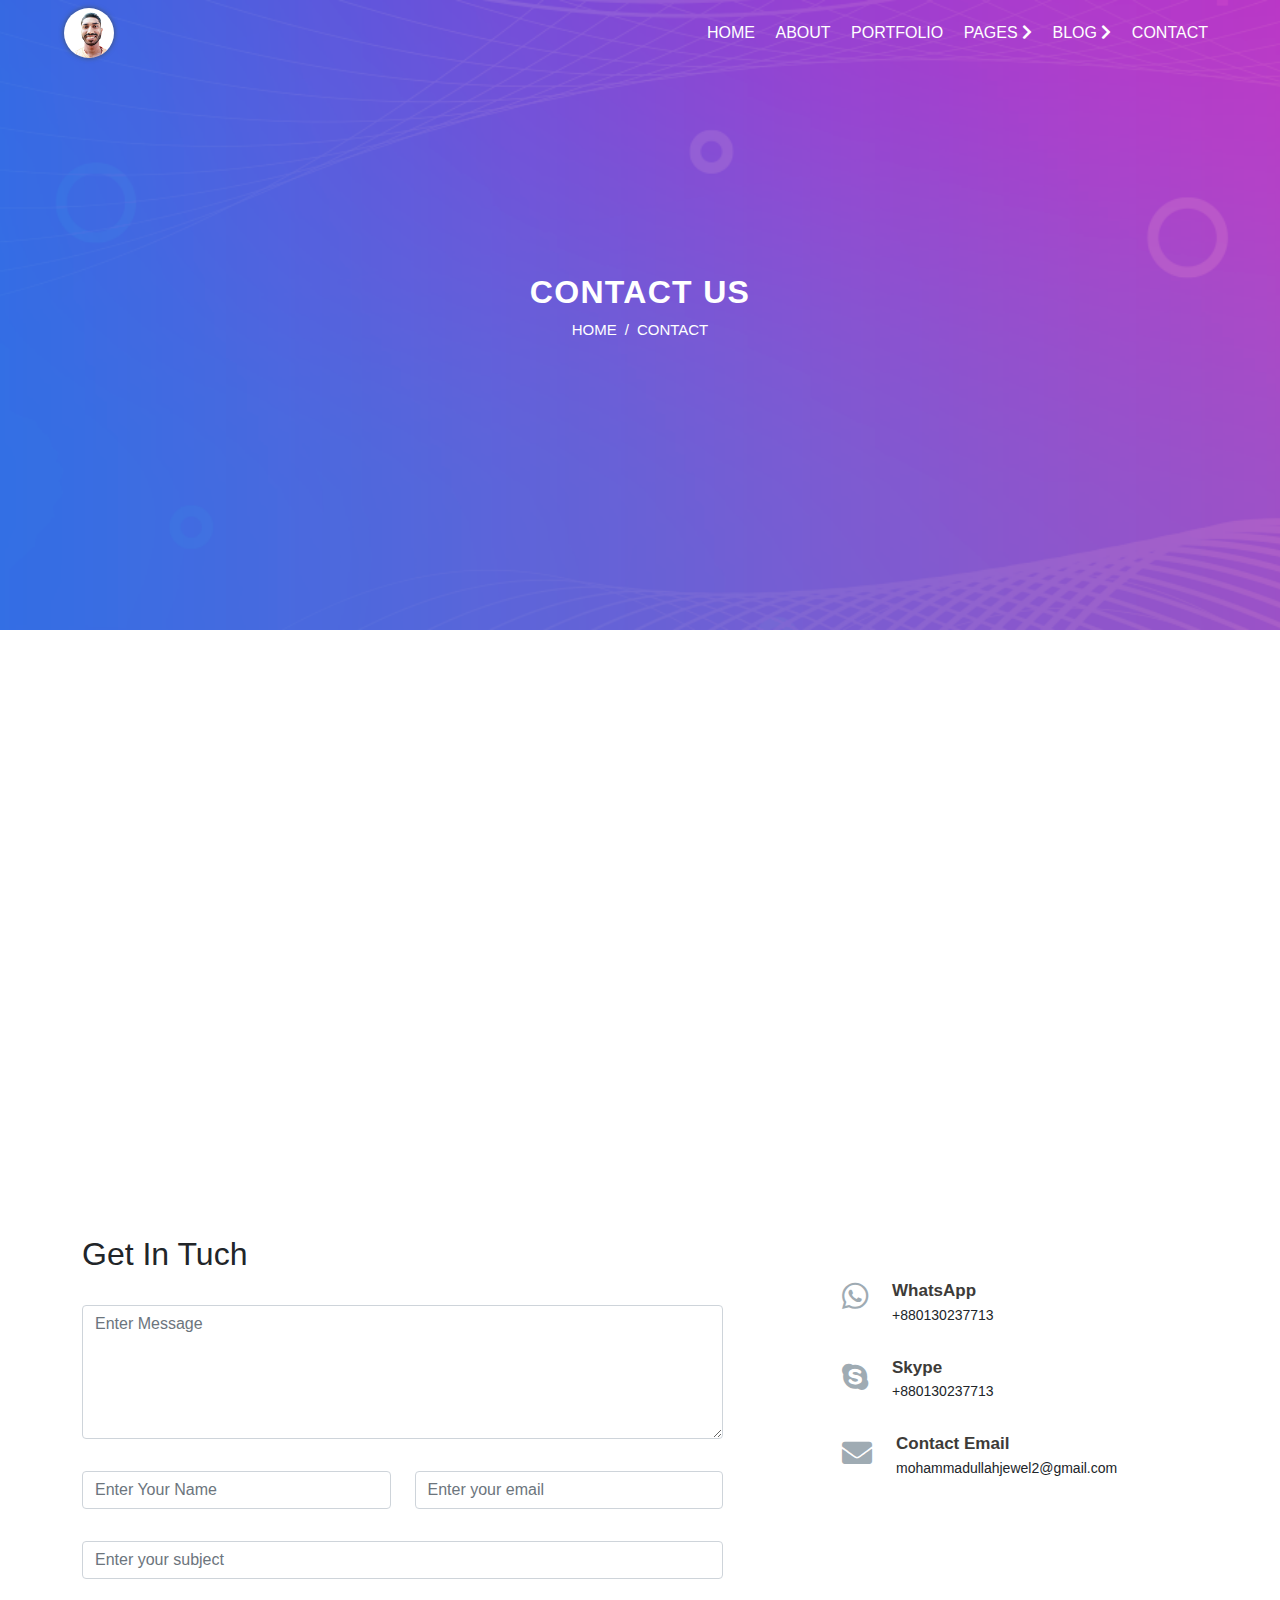
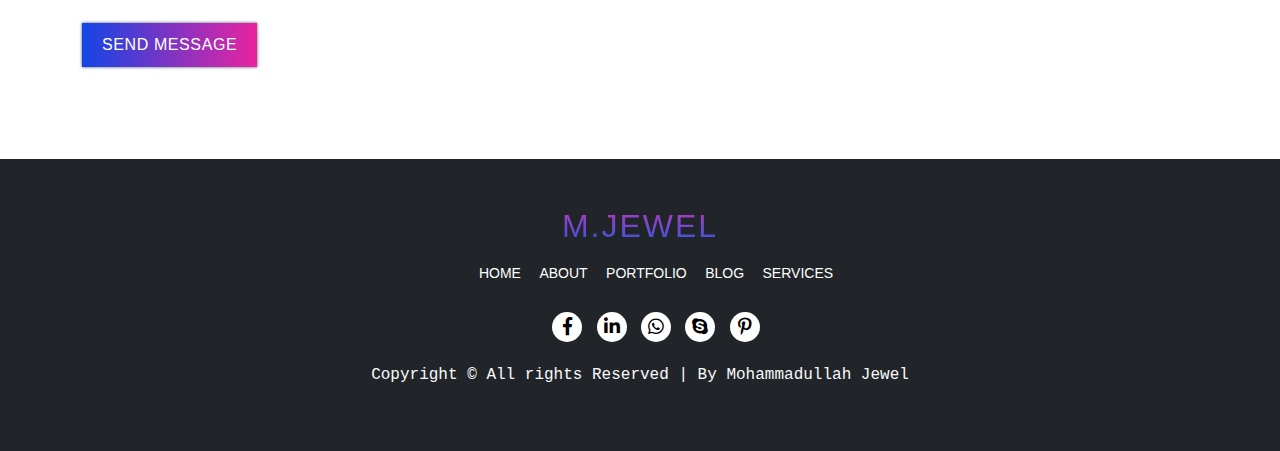
<file: contact.html>
<!DOCTYPE html>
<html lang="en">
<head>
    <meta charset="UTF-8">
    <meta http-equiv="X-UA-Compatible" content="IE=edge">
    <meta name="viewport" content="width=device-width, initial-scale=1.0">
    <title>Portfolio Website Design by(Mohammadullah Jewel)</title>

    <!-- ================= STYLESHEET =========== -->
    <link rel="stylesheet" href="assets/css/all.min.css">
    <link rel="stylesheet" href="assets/css/bootstrap.min.css">
    <link rel="stylesheet" href="assets/css/owl.carousel.min.css">
    <link rel="stylesheet" href="assets/css/owl.theme.default.css">
    <link rel="stylesheet" href="assets/css/owl.theme.green.min.css">


    <!-- ================ CUSTOM STYLESHEET ========== -->
    <link rel="stylesheet" href="style.css">
    <link rel="stylesheet" href="assets/css/responsive.css">
</head>
<body>
    <!-- ================= START HEADER SECTION ======== -->
    <header>
        <div class="navigation" id="others-page">
             <nav class="d-flex align-items-center justify-content-between">
                 <a href="index.html" class="navbar-brand brand-logo">
                     <img src="assets/img/logo2.png" alt="">
                 </a>
                 <ul class="my-menu">
                     <div id="toggler">
                         <span></span>
                         <span></span>
                         <span></span>
                     </div>
                     <li id="first-item" class="active mx-2"><a class="text-uppercase" href="index.html">Home</a></li>
                     <li class="mx-lg-2"><a class="text-uppercase" href="about.html">About</a></li>
                     <li class="mx-2"><a class="text-uppercase" href="portfolio.html">Portfolio</a></li>
                     <li class="mx-2 myDropdown"><a class="text-uppercase" href="#">Pages <i class="fas fa-chevron-right"></i></a>
                         <ul class="drop-menu">
                             <li><a href="services.html">Services</a></li>
                             <li><a href="portfolio-details.html">Portfolio Details</a></li>
                         </ul>
                     </li>
                     <li class="mx-2 myDropdown"><a class="text-uppercase" href="#">Blog <i class="fas fa-chevron-right"></i></a>
                         <ul class="drop-menu">
                             <li><a href="blog.html">Blog</a></li>
                             <li><a href="blog-details.html">Blog Details</a></li>
                         </ul>
                     </li>
                     <li class="mx-2"><a class="text-uppercase" href="contact.html">Contact</a></li>
                 </ul>
                 <div class="toggler">
                     <span></span>
                     <span></span>
                     <span></span>
                 </div>
             </nav>
         </div>
     </header>
    <div class="clearfix"></div>
    <!-- ================= END HEADER SECTION ======== -->
    <!-- ======================= START HERO-2 SECTION =========== -->
    <div class="hero-2-section d-flex align-items-center">
        <div class="container">
            <div class="hero-2-content d-flex align-items-center justify-content-center flex-column">
                <h2 class="text-uppercase text-white">CONTACT US</h2>
                <nav aria-label="breadcrumb">
                    <ol class="breadcrumb">
                      <li class="breadcrumb-item"><a class="text-white" href="index.html">HOME</a></li>
                      <li class="breadcrumb-item active text-white" aria-current="page">CONTACT</li>
                    </ol>
                  </nav>
            </div>
        </div>
    </div>
    <div class="clearfix"></div>
    <!-- ======================= END HERO-2 SECTION =========== -->
    <!-- ======================== START MAP SECTION ============ -->
    <div class="map-section">
        <div class="container">
            <div class="map-box my-5">
                <iframe src="https://www.google.com/maps/embed?pb=!1m18!1m12!1m3!1d1079.3979167563505!2d90.8496574971698!3d24.497672606269695!2m3!1f0!2f0!3f0!3m2!1i1024!2i768!4f13.1!3m3!1m2!1s0x375695232c1cd2e7%3A0x2fbbb589a25a2d61!2sColdFusion!5e0!3m2!1sen!2sbd!4v1642655748325!5m2!1sen!2sbd" width="100%" height="450" style="border:1;" allowfullscreen="" loading="lazy"></iframe>
            </div>
        </div>
    </div>
    <!-- ======================== END MAP SECTION ============ -->
    <!-- ==================== START CONTACT SECTION ========== -->
    <div class="contact-section my-5">
        <div class="container">
            <h2 class="text-capitalize mt-5 mb-2">Get in tuch</h2>
            <div class="row">
                <div class="col-lg-7 col-12">
                    <div class="contact-box">
                        <form action="#" class="my-4">
                            <textarea class="form-control" rows="5" id="comment" name="text" placeholder="Enter Message"></textarea>
                            <div class="row my-4">
                                <div class="col-md-6 my-2">
                                  <input type="text" class="form-control" placeholder="Enter Your Name" name="text">
                                </div>
                                <div class="col-md-6 my-2">
                                  <input type="email" class="form-control" placeholder="Enter your email" name="email">
                                </div>
                              </div>
                            <div class="my-4">
                              <input type="text" class="form-control" id="pwd" placeholder="Enter your subject" name="pswd">
                            </div>
                            <a href="#" type="submit" class="text-uppercase myBtn">Send message</a>
                          </form>
                    </div>
                </div>
                <div class="offset-lg-1 col-lg-4 col-12">
                    <div class="contact-box">
                        <div class="row mb-3">
                            <div class="col flex-grow-0">
                                <i class="fab fa-whatsapp"></i>
                            </div>
                            <div class="col flex-grow-1">
                                <h3>WhatsApp</h3>
                                <p>+880130237713</p>
                            </div>
                        </div>
                        <div class="row mb-3">
                            <div class="col flex-grow-0">
                                <i class="fab fa-skype mt-1"></i>
                            </div>
                            <div class="col flex-grow-1">
                                <h3>Skype</h3>
                                <p>+880130237713</p>
                            </div>
                        </div>
                        <div class="row mb-3">
                            <div class="col flex-grow-0">
                                <i class="fas fa-envelope pt-1"></i>
                            </div>
                            <div class="col flex-grow-1">
                                <h3>Contact Email</h3>
                                <p>mohammadullahjewel2@gmail.com</p>
                            </div>
                        </div>
                    </div>
                </div>
            </div>
        </div>
    </div>
    <!-- ==================== END CONTACT SECTION ========== -->
    <!-- ================ START FOOTER SECTION =========== -->
    <footer class="mt-4 bg-dark py-5 text-center">
        <div class="container">
            <div class="footer-content">
                <a class="footer-logo" href="index.html"><h2>M.Jewel</h2></a>
                <div class="footer-nav">
                    <ul>
                        <li><a href="#">Home</a></li>
                        <li><a href="#">About</a></li>
                        <li><a href="#">Portfolio</a></li>
                        <li><a href="#">Blog</a></li>
                        <li><a href="#">Services</a></li>
                    </ul>
                </div>
                <div class="footer-social-icon">
                    <ul>
                        <li><a href="#"><i class="fab fa-facebook-f"></i></a></li>
                        <li><a href="#"><i class="fab fa-linkedin-in"></i></a></li>
                        <li><a href="#"><i class="fab fa-whatsapp"></i></a></li>
                        <li><a href="#"><i class="fab fa-skype"></i></a></li>
                        <li><a href="#"><i class="fab fa-pinterest-p"></i></a></li>
                    </ul>
                </div>
                <p class="text-light font-monospace">Copyright &copy; All rights Reserved | By Mohammadullah Jewel</p>
            </div>
        </div>
    </footer>
    <!-- ================ END FOOTER SECTION =========== -->


    <!-- =================== SCRIPT FILE ========== -->
    <script src="assets/js/owl.carousel.min.js"></script>
    <script src="assets/js/bootstrap.bundle.min.js"></script>
    <script src="assets/js/bootstrap.min.js"></script>

    <script src="assets/js/custom.js"></script>
</body>
</html>
</file>
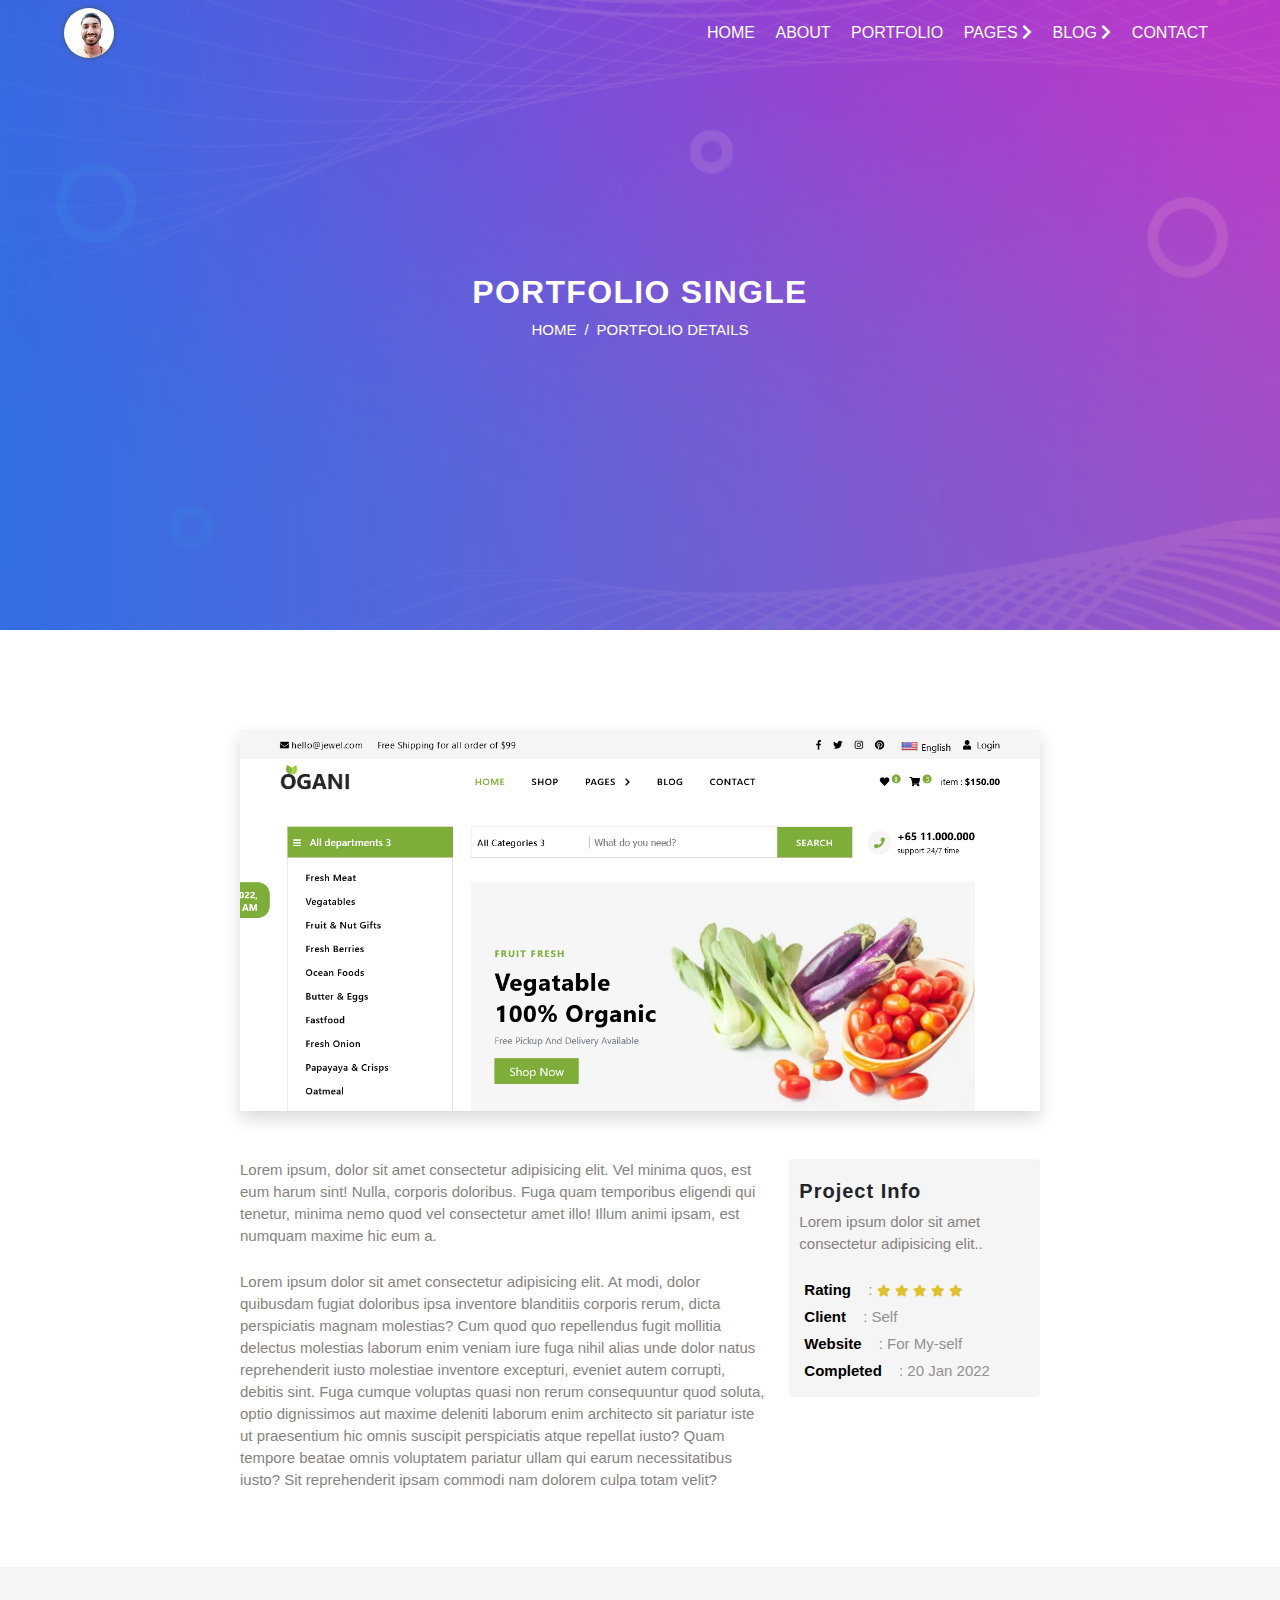
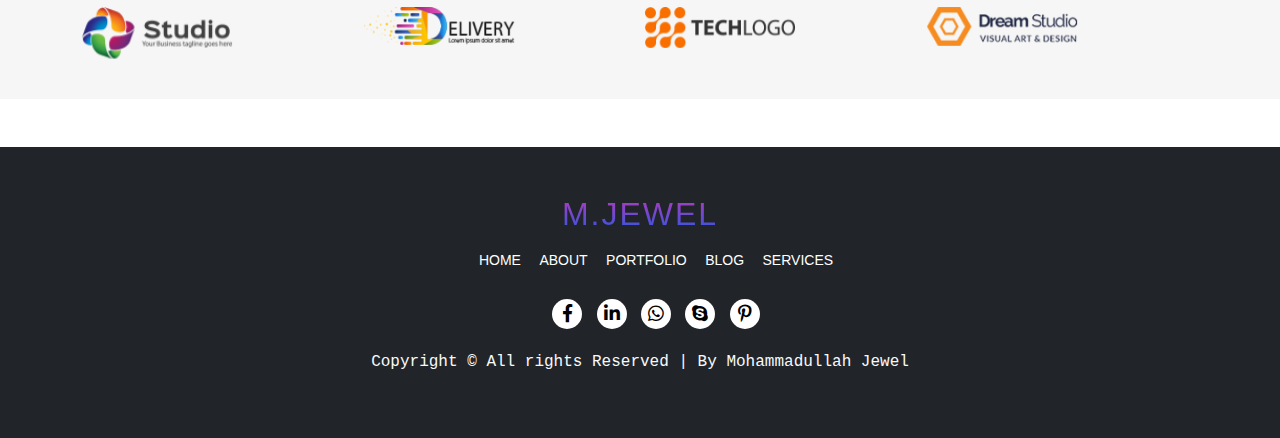
<file: portfolio-details.html>
<!DOCTYPE html>
<html lang="en">
<head>
    <meta charset="UTF-8">
    <meta http-equiv="X-UA-Compatible" content="IE=edge">
    <meta name="viewport" content="width=device-width, initial-scale=1.0">
    <title>Portfolio Website Design by(Mohammadullah Jewel)</title>

    <!-- ================= STYLESHEET =========== -->
    <link rel="stylesheet" href="assets/css/all.min.css">
    <link rel="stylesheet" href="assets/css/bootstrap.min.css">
    <link rel="stylesheet" href="assets/css/owl.carousel.min.css">
    <link rel="stylesheet" href="assets/css/owl.theme.green.min.css">
    <link rel="stylesheet" href="assets/css/owl.theme.default.css">

    <!-- ================ CUSTOM STYLESHEET ========== -->
    <link rel="stylesheet" href="style.css">
    <link rel="stylesheet" href="assets/css/responsive.css">
</head>
<body>
    <!-- ================= START HEADER SECTION ======== -->
    <header>
        <div class="navigation" id="others-page">
             <nav class="d-flex align-items-center justify-content-between">
                 <a href="index.html" class="navbar-brand brand-logo">
                     <img src="assets/img/logo2.png" alt="">
                 </a>
                 <ul class="my-menu">
                     <div id="toggler">
                         <span></span>
                         <span></span>
                         <span></span>
                     </div>
                     <li id="first-item" class="active mx-2"><a class="text-uppercase" href="index.html">Home</a></li>
                     <li class="mx-lg-2"><a class="text-uppercase" href="about.html">About</a></li>
                     <li class="mx-2"><a class="text-uppercase" href="portfolio.html">Portfolio</a></li>
                     <li class="mx-2 myDropdown"><a class="text-uppercase" href="#">Pages <i class="fas fa-chevron-right"></i></a>
                         <ul class="drop-menu">
                             <li><a href="services.html">Services</a></li>
                             <li><a href="portfolio-details.html">Portfolio Details</a></li>
                         </ul>
                     </li>
                     <li class="mx-2 myDropdown"><a class="text-uppercase" href="#">Blog <i class="fas fa-chevron-right"></i></a>
                         <ul class="drop-menu">
                             <li><a href="blog.html">Blog</a></li>
                             <li><a href="blog-details.html">Blog Details</a></li>
                         </ul>
                     </li>
                     <li class="mx-2"><a class="text-uppercase" href="contact.html">Contact</a></li>
                 </ul>
                 <div class="toggler">
                     <span></span>
                     <span></span>
                     <span></span>
                 </div>
             </nav>
         </div>
     </header>
    <div class="clearfix"></div>
    <!-- ================= END HEADER SECTION ======== -->
    <!-- ======================= START HERO-2 SECTION =========== -->
    <div class="hero-2-section d-flex align-items-center">
        <div class="container">
            <div class="hero-2-content d-flex align-items-center justify-content-center flex-column">
                <h2 class="text-uppercase text-white">PORTFOLIO SINGLE</h2>
                <nav aria-label="breadcrumb">
                    <ol class="breadcrumb">
                      <li class="breadcrumb-item"><a class="text-white" href="index.html">HOME</a></li>
                      <li class="breadcrumb-item active text-white" aria-current="page">PORTFOLIO DETAILS</li>
                    </ol>
                  </nav>
            </div>
        </div>
    </div>
    <div class="clearfix"></div>
    <!-- ======================= END HERO-2 SECTION =========== -->
    <!-- ==================== START PORT-DETAILS SECTIN ======== -->
    <!-- ==================== END PORT-DETAILS SECTIN ======== -->
    <div class="port-details-section my-5">
        <div class="container">
            <div class="port-details-box">
                <img src="assets/img/aga.png" class="shadow" alt="d2d">
                <div class="row my-5">
                    <div class="col-md-8">
                        <p class="mb-4">Lorem ipsum, dolor sit amet consectetur adipisicing elit. Vel minima quos, est eum harum sint! Nulla, corporis doloribus. Fuga quam temporibus eligendi qui tenetur, minima nemo quod vel consectetur amet illo! Illum animi ipsam, est numquam maxime hic eum a.</p>
                        <p>Lorem ipsum dolor sit amet consectetur adipisicing elit. At modi, dolor quibusdam fugiat doloribus ipsa inventore blanditiis corporis rerum, dicta perspiciatis magnam molestias? Cum quod quo repellendus fugit mollitia delectus molestias laborum enim veniam iure fuga nihil alias unde dolor natus reprehenderit iusto molestiae inventore excepturi, eveniet autem corrupti, debitis sint. Fuga cumque voluptas quasi non rerum consequuntur quod soluta, optio dignissimos aut maxime deleniti laborum enim architecto sit pariatur iste ut praesentium hic omnis suscipit perspiciatis atque repellat iusto? Quam tempore beatae omnis voluptatem pariatur ullam qui earum necessitatibus iusto? Sit reprehenderit ipsam commodi nam dolorem culpa totam velit?</p>
                    </div>
                    <div class="col-md-4">
                        <div class="project-info">
                            <h3>Project Info</h3>
                            <p>Lorem ipsum dolor sit amet consectetur adipisicing elit..</p>
                            <div class="project-chart mt-4">
                                <p>Rating <span>: 
                                    <i class="fas fa-star"></i>
                                    <i class="fas fa-star"></i>
                                    <i class="fas fa-star"></i>
                                    <i class="fas fa-star"></i>
                                    <i class="fas fa-star"></i>
                                </span></p>
                                <p>Client <span>: Self</span></p>
                                <p>Website <span>: For My-self</span></p>
                                <p>Completed <span>: 20 Jan 2022</span></p>
                            </div>
                        </div>
                    </div>
                </div>
            </div>
        </div>
    </div>
    <!-- ================= START BRAND CAROUSEL =========== -->
    <div class="brand-section my-5 overflow-hidden mt-4">
        <div class="container" id="brand-carousel">
            <div class="brand-logo d-flex align-items-center justify-content-center owl-carousel">
                <img src="assets/img/logo-1.png" alt="Logo-1">
                <img src="assets/img/logo-2.png" alt="Logo-2">
                <img src="assets/img/logo-3.png" alt="Logo-3">
                <img src="assets/img/logo-4.png" alt="Logo-4">
                <img src="assets/img/logo-5.png" alt="Logo-5">
            </div>
        </div>
    </div>
    <div class="clearfix"></div>
    <!-- ================= END BRAND CAROUSEL =========== -->
    <!-- ================ START FOOTER SECTION =========== -->
    <footer class="mt-4 bg-dark py-5 text-center">
        <div class="container">
            <div class="footer-content">
                <a class="footer-logo" href="index.html"><h2>M.Jewel</h2></a>
                <div class="footer-nav">
                    <ul>
                        <li><a href="#">Home</a></li>
                        <li><a href="#">About</a></li>
                        <li><a href="#">Portfolio</a></li>
                        <li><a href="#">Blog</a></li>
                        <li><a href="#">Services</a></li>
                    </ul>
                </div>
                <div class="footer-social-icon">
                    <ul>
                        <li><a href="#"><i class="fab fa-facebook-f"></i></a></li>
                        <li><a href="#"><i class="fab fa-linkedin-in"></i></a></li>
                        <li><a href="#"><i class="fab fa-whatsapp"></i></a></li>
                        <li><a href="#"><i class="fab fa-skype"></i></a></li>
                        <li><a href="#"><i class="fab fa-pinterest-p"></i></a></li>
                    </ul>
                </div>
                <p class="text-light font-monospace">Copyright &copy; All rights Reserved | By Mohammadullah Jewel</p>
            </div>
        </div>
    </footer>
    <!-- ================ END FOOTER SECTION =========== -->


    <!-- =================== SCRIPT FILE ========== -->
    <script src="assets/js/jquery.min.js"></script>
    <script src="assets/js/owl.carousel.min.js"></script>
    <script src="assets/js/bootstrap.bundle.min.js"></script>
    <script src="assets/js/bootstrap.min.js"></script>

    <script src="assets/js/custom.js"></script>
</body>
</html>
</file>
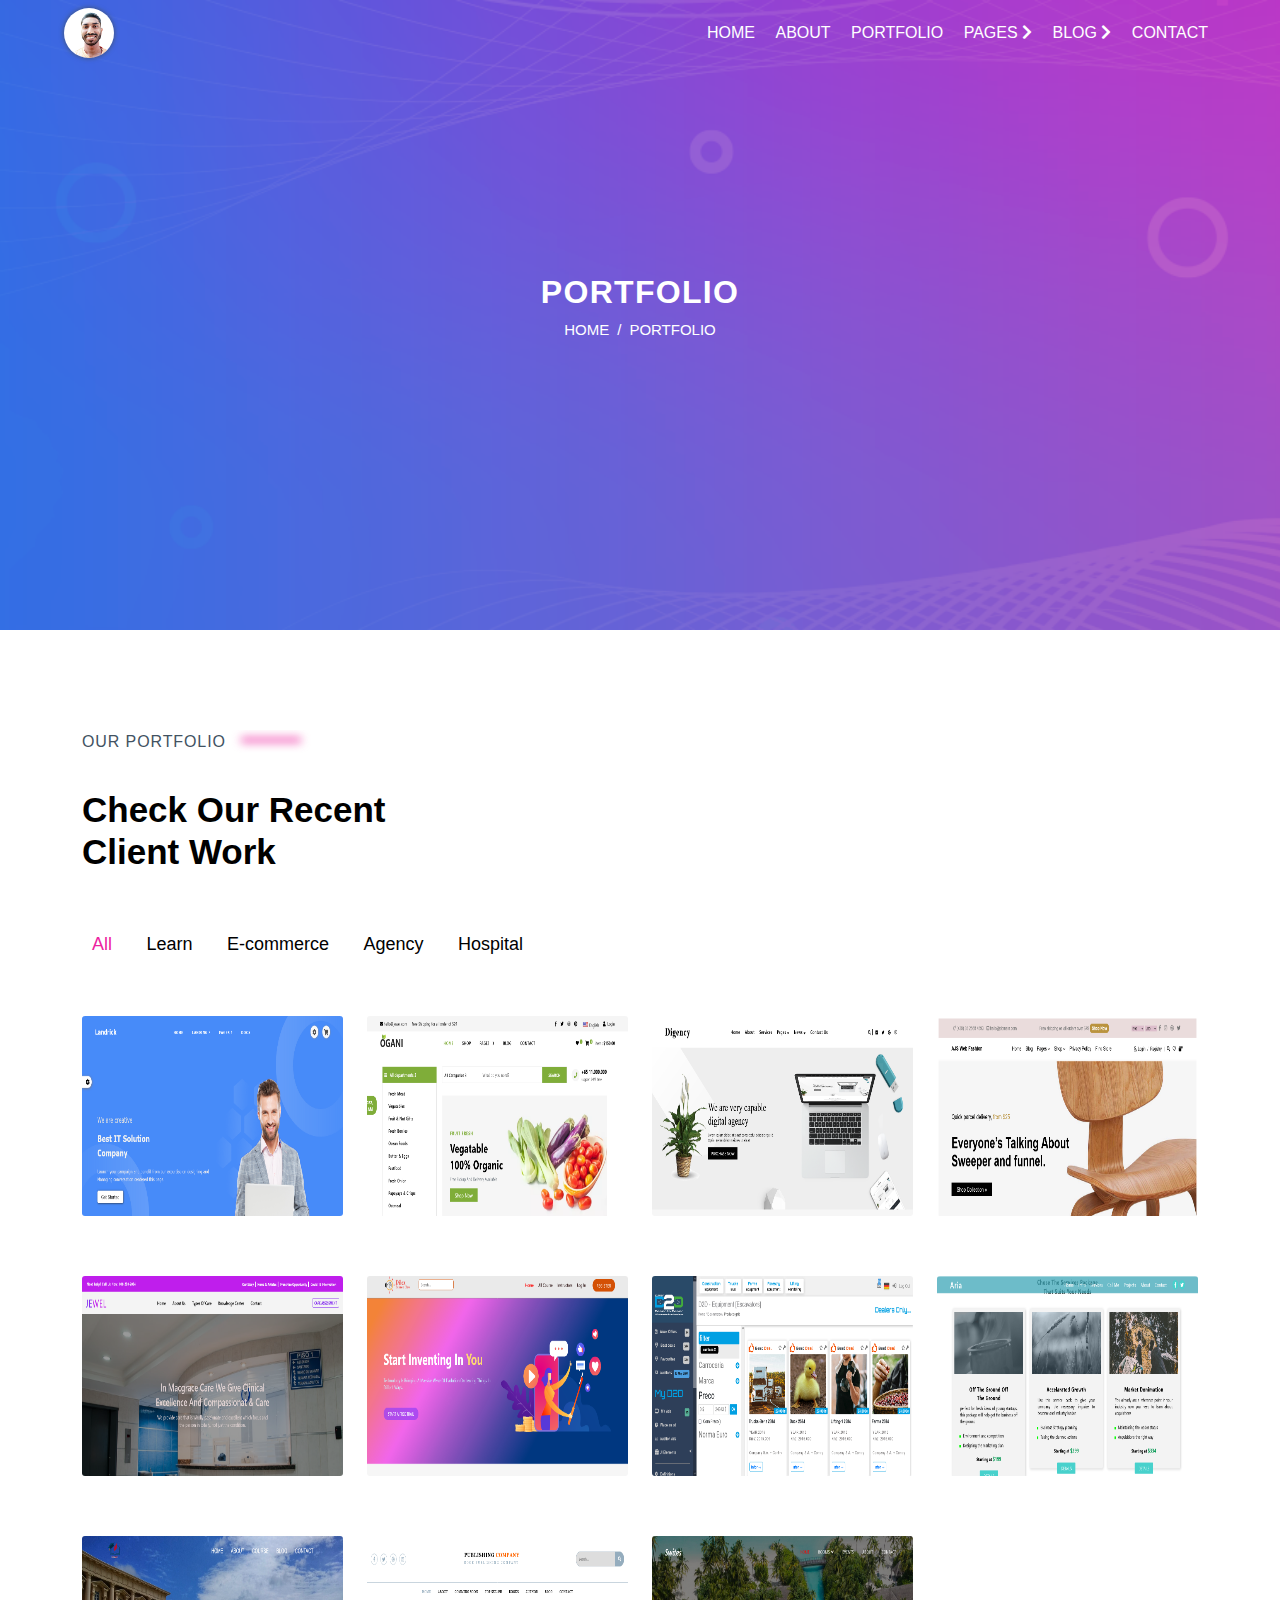
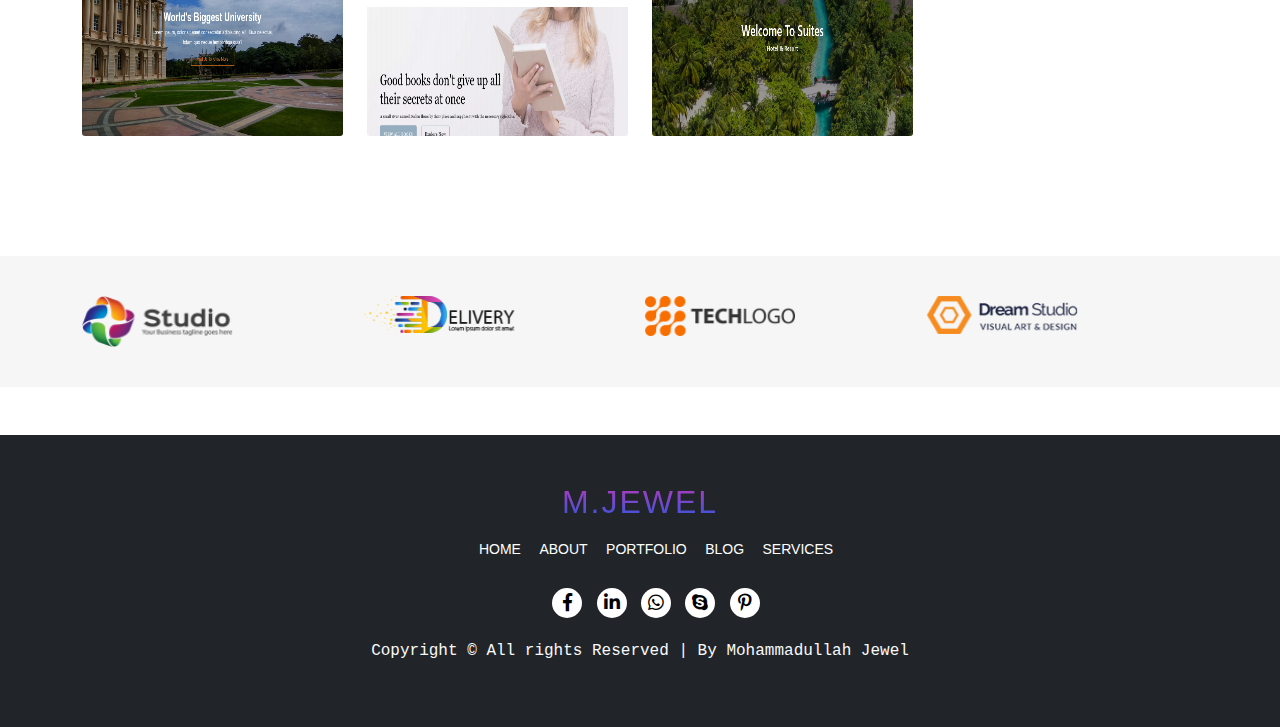
<file: portfolio.html>
<!DOCTYPE html>
<html lang="en">
<head>
    <meta charset="UTF-8">
    <meta http-equiv="X-UA-Compatible" content="IE=edge">
    <meta name="viewport" content="width=device-width, initial-scale=1.0">
    <title>Portfolio Website Design by(Mohammadullah Jewel)</title>

    <!-- ================= STYLESHEET =========== -->
    <link rel="stylesheet" href="assets/css/all.min.css">
    <link rel="stylesheet" href="assets/css/bootstrap.min.css">
    <link rel="stylesheet" href="assets/css/owl.carousel.min.css">
    <link rel="stylesheet" href="assets/css/owl.theme.green.min.css">
    <link rel="stylesheet" href="assets/css/owl.theme.default.css">

    <!-- ================ CUSTOM STYLESHEET ========== -->
    <link rel="stylesheet" href="style.css">
    <link rel="stylesheet" href="assets/css/responsive.css">
</head>
<body>
    <!-- ================= START HEADER SECTION ======== -->
    <header>
        <div class="navigation" id="others-page">
             <nav class="d-flex align-items-center justify-content-between">
                 <a href="index.html" class="navbar-brand brand-logo">
                     <img src="assets/img/logo2.png" alt="">
                 </a>
                 <ul class="my-menu">
                     <div id="toggler">
                         <span></span>
                         <span></span>
                         <span></span>
                     </div>
                     <li id="first-item" class="active mx-2"><a class="text-uppercase" href="index.html">Home</a></li>
                     <li class="mx-lg-2"><a class="text-uppercase" href="about.html">About</a></li>
                     <li class="mx-2"><a class="text-uppercase" href="portfolio.html">Portfolio</a></li>
                     <li class="mx-2 myDropdown"><a class="text-uppercase" href="#">Pages <i class="fas fa-chevron-right"></i></a>
                         <ul class="drop-menu">
                             <li><a href="services.html">Services</a></li>
                             <li><a href="portfolio-details.html">Portfolio Details</a></li>
                         </ul>
                     </li>
                     <li class="mx-2 myDropdown"><a class="text-uppercase" href="#">Blog <i class="fas fa-chevron-right"></i></a>
                         <ul class="drop-menu">
                             <li><a href="blog.html">Blog</a></li>
                             <li><a href="blog-details.html">Blog Details</a></li>
                         </ul>
                     </li>
                     <li class="mx-2"><a class="text-uppercase" href="contact.html">Contact</a></li>
                 </ul>
                 <div class="toggler">
                     <span></span>
                     <span></span>
                     <span></span>
                 </div>
             </nav>
         </div>
     </header>
    <div class="clearfix"></div>
    <!-- ================= END HEADER SECTION ======== -->
    <!-- ======================= START HERO-2 SECTION =========== -->
    <div class="hero-2-section d-flex align-items-center">
        <div class="container">
            <div class="hero-2-content d-flex align-items-center justify-content-center flex-column">
                <h2 class="text-uppercase text-white">PORTFOLIO</h2>
                <nav aria-label="breadcrumb">
                    <ol class="breadcrumb">
                      <li class="breadcrumb-item"><a class="text-white" href="index.html">HOME</a></li>
                      <li class="breadcrumb-item active text-white" aria-current="page">PORTFOLIO</li>
                    </ol>
                  </nav>
            </div>
        </div>
    </div>
    <div class="clearfix"></div>
    <!-- ======================= END HERO-2 SECTION =========== -->
    <!-- ================= START POFTFOLIO SECTION ============== -->
    <div class="portfolio-section mt-4">
        <div class="container">
            <div class="sec-title">
                <small>Our Portfolio <span></span></small>
                <h2>Check Our Recent <br> Client Work</h2>
            </div>
            <div class="port-filter">
                <ul>
                    <li class="list active" data-filter="all">All</li>
                    <li class="list" data-filter="learning">Learn</li>
                    <li class="list" data-filter="ecommerce">E-commerce</li>
                    <li class="list" data-filter="agency">Agency</li>
                    <li class="list" data-filter="hospital">Hospital</li>
                </ul>
            </div>
            <div class="row">
                <div class="col-lg-3 col-md-4 col-sm-6 filterBox" data-item="agency">
                    <div class="port-img">
                        <a href="https://mohammadullahjeweljr.github.io/Landrick/" target="_blank"><img src="assets/img/lan.png" alt="Portfolio-1"></a>
                        <div class="port-text">
                            <h2>Landrick Template</h2>
                            <p>By Mohammadullah Jewel</p>
                        </div>
                    </div>
                </div>
                <div class="col-lg-3 col-md-4 col-sm-6 filterBox" data-item="ecommerce">
                    <div class="port-img">
                        <a href="https://mohammadullahjeweljr.github.io/Agani-Template-Design/" target="_blank"><img src="assets/img/aga.png" alt="Portfolio-2"></a>
                        <div class="port-text">
                            <h2>Agani Template</h2>
                            <p>By Mohammadullah Jewel</p>
                        </div>
                    </div>
                </div>
                <div class="col-lg-3 col-md-4 col-sm-6 filterBox" data-item="agency">
                    <div class="port-img">
                        <a href="https://mohammadullahjeweljr.github.io/Digency/" target="_blank"><img src="assets/img/degen.png" alt="Portfolio-1"></a>
                        <div class="port-text">
                            <h2>Degency Template</h2>
                            <p>By Mohammadullah Jewel</p>
                        </div>
                    </div>
                </div>
                <div class="col-lg-3 col-md-4 col-sm-6 filterBox" data-item="ecommerce">
                    <div class="port-img">
                        <a href="https://mohammadullahjeweljr.github.io/E-commerce/" target="_blank"><img src="assets/img/ecommerce.png" alt="Portfolio-1"></a>
                        <div class="port-text">
                            <h2>Rubix E-commerce</h2>
                            <p>By Mohammadullah Jewel</p>
                        </div>
                    </div>
                </div>
                <div class="col-lg-3 col-md-4 col-sm-6 filterBox" data-item="hospital">
                    <div class="port-img">
                        <a href="https://mohammadullahjeweljr.github.io/Hospital/" target="_blank"><img src="assets/img/hos.png" alt="Portfolio-1"></a>
                        <div class="port-text">
                            <h2>Hospital Template</h2>
                            <p>By Mohammadullah Jewel</p>
                        </div>
                    </div>
                </div>
                <div class="col-lg-3 col-md-4 col-sm-6 filterBox" data-item="learning">
                    <div class="port-img">
                        <a href="https://mohammadullahjeweljr.github.io/Delux/" target="_blank"><img src="assets/img/delux.png" alt="Portfolio-1"></a>
                        <div class="port-text">
                            <h2>Delux Template</h2>
                            <p>By Mohammadullah Jewel</p>
                        </div>
                    </div>
                </div>
                <div class="col-lg-3 col-md-4 col-sm-6 filterBox" data-item="ecommerce">
                    <div class="port-img">
                        <a href="https://mohammadullahjeweljr.github.io/D2D-template/" target="_blank"><img src="assets/img/d2d.png" alt="Portfolio-1"></a>
                        <div class="port-text">
                            <h2>D2D Template</h2>
                            <p>By Mohammadullah Jewel</p>
                        </div>
                    </div>
                </div>
                <div class="col-lg-3 col-md-4 col-sm-6 filterBox" data-item="agency">
                    <div class="port-img">
                        <a href="https://mohammadullahjeweljr.github.io/Aria/" target="_blank"><img src="assets/img/aria.png" alt="Portfolio-1"></a>
                        <div class="port-text">
                            <h2>Aria Template</h2>
                            <p>By Mohammadullah Jewel</p>
                        </div>
                    </div>
                </div>
                <div class="col-lg-3 col-md-4 col-sm-6 filterBox" data-item="learning">
                    <div class="port-img">
                        <a href="https://mohammadullahjeweljr.github.io/Institute/" target="_blank"><img src="assets/img/university.png" alt="Portfolio-1"></a>
                        <div class="port-text">
                            <h2>University Template</h2>
                            <p>By Mohammadullah Jewel</p>
                        </div>
                    </div>
                </div>
                <div class="col-lg-3 col-md-4 col-sm-6 filterBox" data-item="learning">
                    <div class="port-img">
                        <a href="https://mohammadullahjeweljr.github.io/Publishing-Company1/index.html" target="_blank"><img src="assets/img/pub-com.png" alt="Portfolio-1"></a>
                        <div class="port-text">
                            <h2>Publishing Company</h2>
                            <p>By Mohammadullah Jewel</p>
                        </div>
                    </div>
                </div>
                <div class="col-lg-3 col-md-4 col-sm-6 filterBox" data-item="ecommerce">
                    <div class="port-img">
                        <a href="https://mohammadullahjeweljr.github.io/sweets/" target="_blank"><img src="assets/img/suo.png" alt="Portfolio-1"></a>
                        <div class="port-text">
                            <h2>Suites Template</h2>
                            <p>By Mohammadullah Jewel</p>
                        </div>
                    </div>
                </div>
            </div>
        </div>
    </div>
    <div class="clearfix"></div>
    <!-- ================= END POFTFOLIO SECTION ============== -->
    <!-- ================= START BRAND CAROUSEL =========== -->
    <div class="brand-section my-5 overflow-hidden mt-4">
        <div class="container" id="brand-carousel">
            <div class="brand-logo d-flex align-items-center justify-content-center owl-carousel">
                <img src="assets/img/logo-1.png" alt="Logo-1">
                <img src="assets/img/logo-2.png" alt="Logo-2">
                <img src="assets/img/logo-3.png" alt="Logo-3">
                <img src="assets/img/logo-4.png" alt="Logo-4">
                <img src="assets/img/logo-5.png" alt="Logo-5">
            </div>
        </div>
    </div>
    <div class="clearfix"></div>
    <!-- ================= END BRAND CAROUSEL =========== -->
    <!-- ================ START FOOTER SECTION =========== -->
    <footer class="mt-4 bg-dark py-5 text-center">
        <div class="container">
            <div class="footer-content">
                <a class="footer-logo" href="index.html"><h2>M.Jewel</h2></a>
                <div class="footer-nav">
                    <ul>
                        <li><a href="#">Home</a></li>
                        <li><a href="#">About</a></li>
                        <li><a href="#">Portfolio</a></li>
                        <li><a href="#">Blog</a></li>
                        <li><a href="#">Services</a></li>
                    </ul>
                </div>
                <div class="footer-social-icon">
                    <ul>
                        <li><a href="#"><i class="fab fa-facebook-f"></i></a></li>
                        <li><a href="#"><i class="fab fa-linkedin-in"></i></a></li>
                        <li><a href="#"><i class="fab fa-whatsapp"></i></a></li>
                        <li><a href="#"><i class="fab fa-skype"></i></a></li>
                        <li><a href="#"><i class="fab fa-pinterest-p"></i></a></li>
                    </ul>
                </div>
                <p class="text-light font-monospace">Copyright &copy; All rights Reserved | By Mohammadullah Jewel</p>
            </div>
        </div>
    </footer>
    <!-- ================ END FOOTER SECTION =========== -->


    <!-- =================== SCRIPT FILE ========== -->
    <script src="assets/js/jquery.min.js"></script>
    <script src="assets/js/owl.carousel.min.js"></script>
    <script src="assets/js/bootstrap.bundle.min.js"></script>
    <script src="assets/js/bootstrap.min.js"></script>

    <script src="assets/js/custom.js"></script>
</body>
</html>
</file>
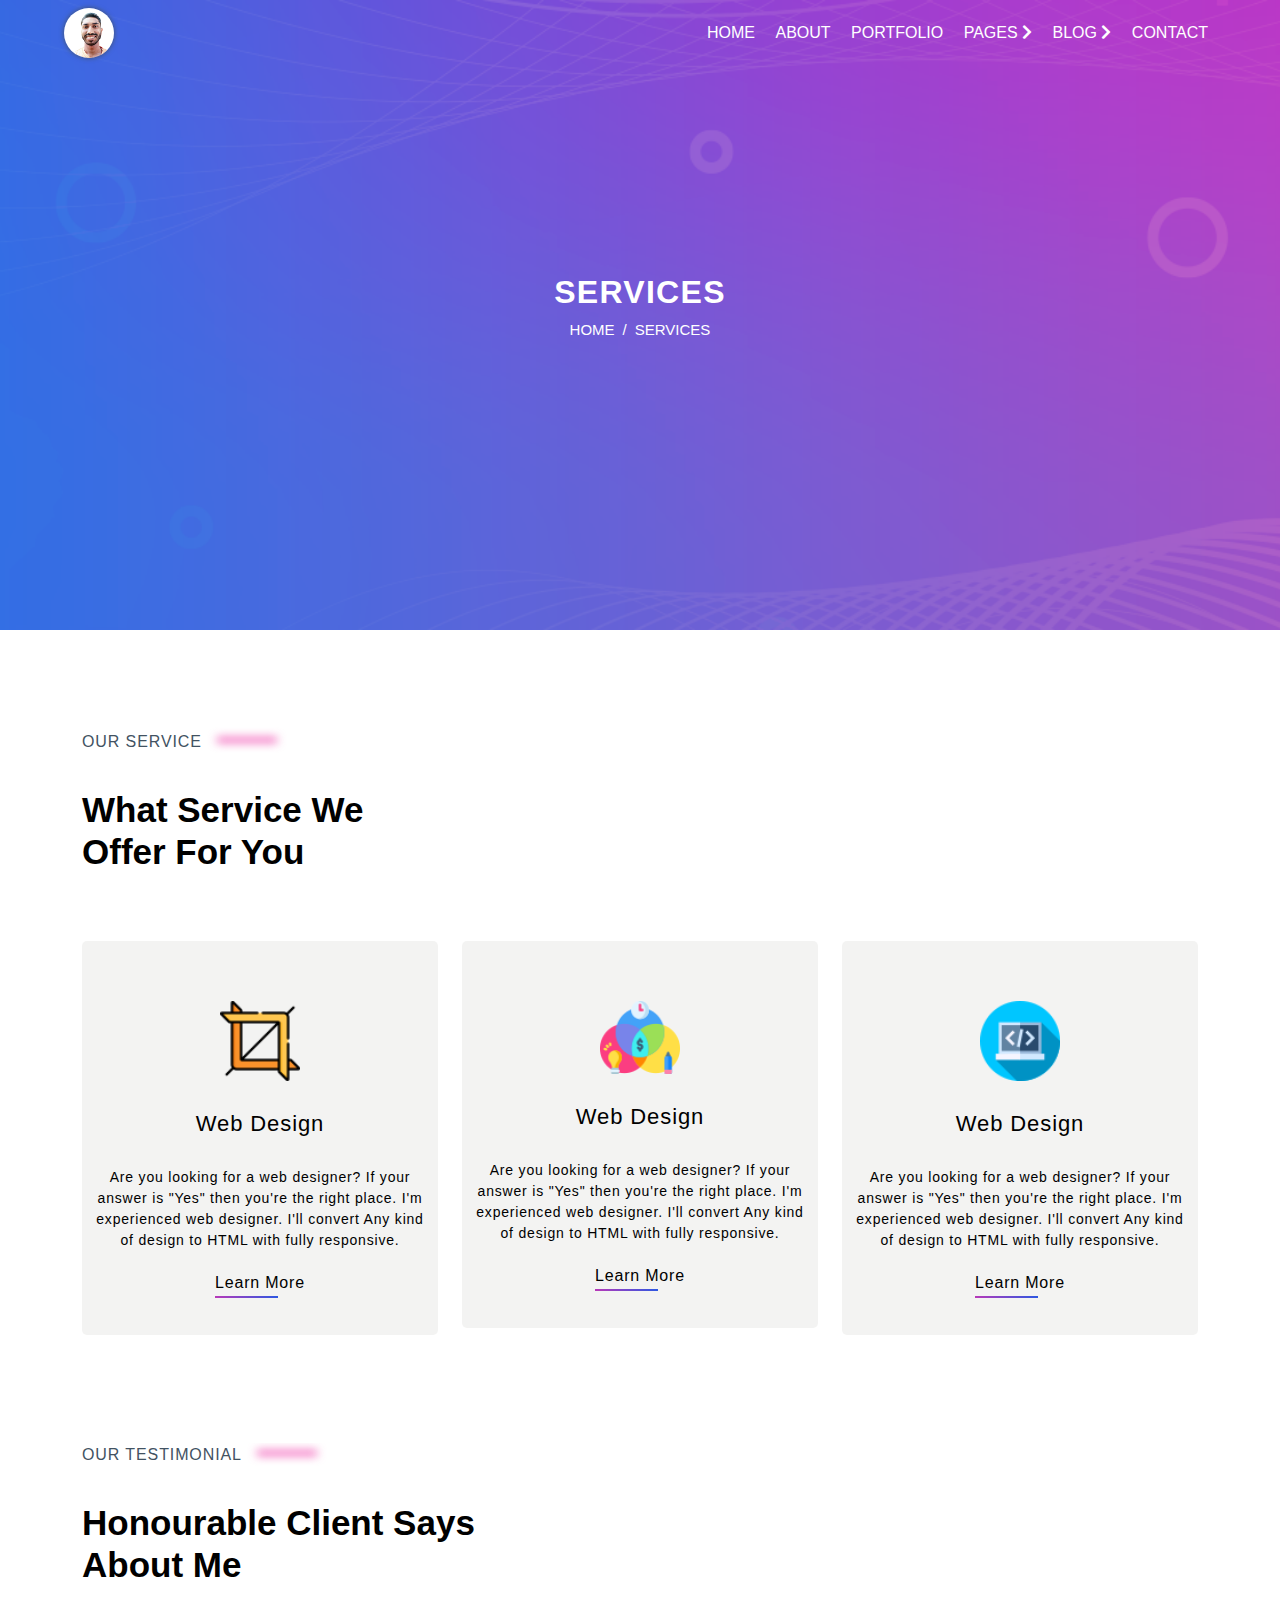
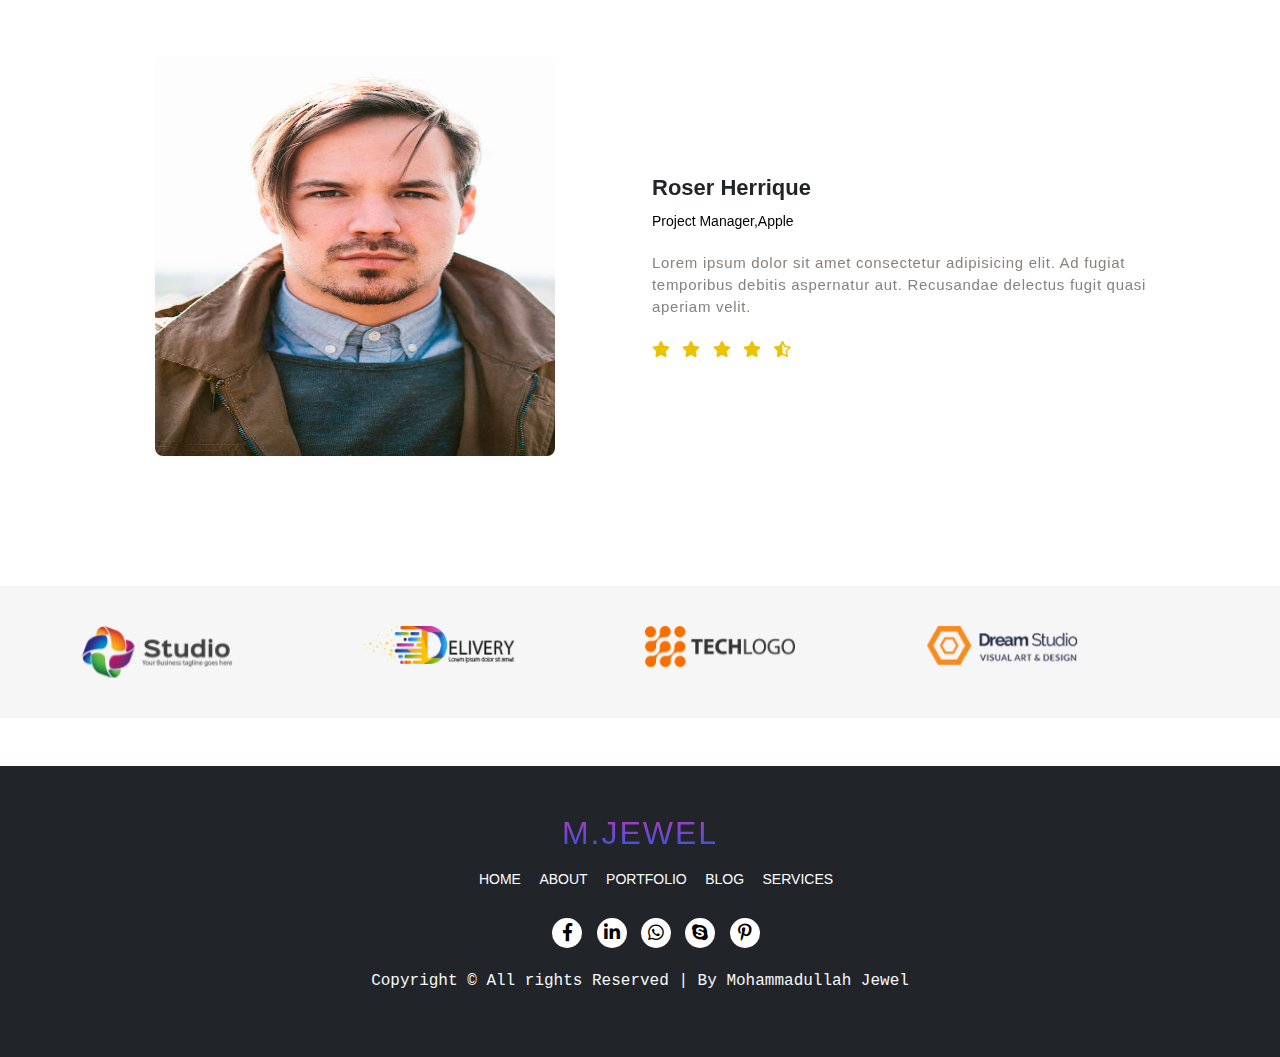
<file: services.html>
<!DOCTYPE html>
<html lang="en">
<head>
    <meta charset="UTF-8">
    <meta http-equiv="X-UA-Compatible" content="IE=edge">
    <meta name="viewport" content="width=device-width, initial-scale=1.0">
    <title>Portfolio Website Design by(Mohammadullah Jewel)</title>

    <!-- ================= STYLESHEET =========== -->
    <link rel="stylesheet" href="assets/css/all.min.css">
    <link rel="stylesheet" href="assets/css/bootstrap.min.css">
    <link rel="stylesheet" href="assets/css/owl.carousel.min.css">
    <link rel="stylesheet" href="assets/css/owl.theme.green.min.css">
    <link rel="stylesheet" href="assets/css/owl.theme.default.css">

    <!-- ================ CUSTOM STYLESHEET ========== -->
    <link rel="stylesheet" href="style.css">
    <link rel="stylesheet" href="assets/css/responsive.css">
</head>
<body>
    <!-- ================= START HEADER SECTION ======== -->
    <header>
        <div class="navigation" id="others-page">
             <nav class="d-flex align-items-center justify-content-between">
                 <a href="index.html" class="navbar-brand brand-logo">
                     <img src="assets/img/logo2.png" alt="">
                 </a>
                 <ul class="my-menu">
                     <div id="toggler">
                         <span></span>
                         <span></span>
                         <span></span>
                     </div>
                     <li id="first-item" class="active mx-2"><a class="text-uppercase" href="index.html">Home</a></li>
                     <li class="mx-lg-2"><a class="text-uppercase" href="about.html">About</a></li>
                     <li class="mx-2"><a class="text-uppercase" href="portfolio.html">Portfolio</a></li>
                     <li class="mx-2 myDropdown"><a class="text-uppercase" href="#">Pages <i class="fas fa-chevron-right"></i></a>
                         <ul class="drop-menu">
                             <li><a href="services.html">Services</a></li>
                             <li><a href="portfolio-details.html">Portfolio Details</a></li>
                         </ul>
                     </li>
                     <li class="mx-2 myDropdown"><a class="text-uppercase" href="#">Blog <i class="fas fa-chevron-right"></i></a>
                         <ul class="drop-menu">
                             <li><a href="blog.html">Blog</a></li>
                             <li><a href="blog-details.html">Blog Details</a></li>
                         </ul>
                     </li>
                     <li class="mx-2"><a class="text-uppercase" href="contact.html">Contact</a></li>
                 </ul>
                 <div class="toggler">
                     <span></span>
                     <span></span>
                     <span></span>
                 </div>
             </nav>
         </div>
     </header>
    <div class="clearfix"></div>
    <!-- ================= END HEADER SECTION ======== -->
    <!-- ======================= START HERO-2 SECTION =========== -->
    <div class="hero-2-section d-flex align-items-center">
        <div class="container">
            <div class="hero-2-content d-flex align-items-center justify-content-center flex-column">
                <h2 class="text-uppercase text-white">SERVICES</h2>
                <nav aria-label="breadcrumb">
                    <ol class="breadcrumb">
                      <li class="breadcrumb-item"><a class="text-white" href="index.html">HOME</a></li>
                      <li class="breadcrumb-item active text-white" aria-current="page">SERVICES</li>
                    </ol>
                  </nav>
            </div>
        </div>
    </div>
    <div class="clearfix"></div>
    <!-- ======================= END HERO-2 SECTION =========== -->
    <!-- ================ START SERVICE SECTION ========= -->
    <div class="service-section mt-4">
        <div class="container">
            <div class="sec-title">
                <small>Our Service <span></span></small>
                <h2>What service We <br> Offer For You</h2>
            </div>
            <div class="service-content">
                <div class="row">
                    <div class="col-md-6 col-lg-4 my-sm-2">
                       <div class="service-box">
                           <img src="assets/img/icon-1.png" alt="icon-1">
                           <h3>Web Design</h3>
                           <p>Are you looking for a web designer? If your answer is "Yes" then you're the right place. I'm experienced web designer. I'll convert Any kind of design to HTML with fully responsive.</p>
                           <a href="#">Learn More</a>
                       </div>
                    </div>
                    <div class="col-md-6 col-lg-4 my-sm-2">
                       <div class="service-box">
                           <img src="assets/img/icon2.png" alt="icon2">
                           <h3>Web Design</h3>
                           <p>Are you looking for a web designer? If your answer is "Yes" then you're the right place. I'm experienced web designer. I'll convert Any kind of design to HTML with fully responsive.</p>
                           <a href="#">Learn More</a>
                       </div>
                    </div>
                    <div class="col-md-6 col-lg-4 my-sm-2">
                       <div class="service-box">
                           <img src="assets/img/icon-3.png" alt="icon-3">
                           <h3>Web Design</h3>
                           <p>Are you looking for a web designer? If your answer is "Yes" then you're the right place. I'm experienced web designer. I'll convert Any kind of design to HTML with fully responsive.</p>
                           <a href="#">Learn More</a>
                       </div>
                    </div>
                </div>
            </div>
        </div>
    </div>
    <div class="clearfix"></div>
    <!-- ================ END SERVICE SECTION ========= -->
    <!-- ================ START TESTIMONIAL SECTION ========= -->
    <div class="testimonial-section my-4">
        <div class="container">
            <div class="sec-title">
                <small>Our Testimonial <span></span></small>
                <h2>Honourable Client Says <br> About Me</h2>
            </div>
            <div class="test-slider" id="test-carousel">
                <div class="owl-carousel">
                    <div class="row align-items-center justify-content-center">
                        <div class="col-md-6">
                            <img class="img-fluid" src="assets/img/5.jpg" alt="Client-1">
                        </div>
                        <div class="col-md-6 text-center text-md-start text-md-start pt-sm-4">
                            <h3>Roser Herrique</h3>
                            <small>Project Manager,Apple</small>
                            <p>Lorem ipsum dolor sit amet consectetur adipisicing elit. Ad fugiat temporibus debitis aspernatur aut. Recusandae delectus fugit quasi aperiam velit.</p>
                            <div class="rating">
                                <li><i class="fas fa-star"></i></li>
                                <li><i class="fas fa-star"></i></li>
                                <li><i class="fas fa-star"></i></li>
                                <li><i class="fas fa-star"></i></li>
                                <li><i class="fas fa-star-half-alt"></i></li>
                            </div>
                        </div>
                    </div>
                </div>
            </div>
        </div>
    </div>
    <div class="clearfix"></div>
    <!-- ================ END TESTIMONIAL SECTION ========= -->
    <!-- ================= START BRAND CAROUSEL =========== -->
    <div class="brand-section my-5 overflow-hidden mt-4">
        <div class="container" id="brand-carousel">
            <div class="brand-logo d-flex align-items-center justify-content-center owl-carousel">
                <img src="assets/img/logo-1.png" alt="Logo-1">
                <img src="assets/img/logo-2.png" alt="Logo-2">
                <img src="assets/img/logo-3.png" alt="Logo-3">
                <img src="assets/img/logo-4.png" alt="Logo-4">
                <img src="assets/img/logo-5.png" alt="Logo-5">
            </div>
        </div>
    </div>
    <div class="clearfix"></div>
    <!-- ================= END BRAND CAROUSEL =========== -->
    <!-- ================ START FOOTER SECTION =========== -->
    <footer class="mt-4 bg-dark py-5 text-center">
        <div class="container">
            <div class="footer-content">
                <a class="footer-logo" href="index.html"><h2>M.Jewel</h2></a>
                <div class="footer-nav">
                    <ul>
                        <li><a href="#">Home</a></li>
                        <li><a href="#">About</a></li>
                        <li><a href="#">Portfolio</a></li>
                        <li><a href="#">Blog</a></li>
                        <li><a href="#">Services</a></li>
                    </ul>
                </div>
                <div class="footer-social-icon">
                    <ul>
                        <li><a href="#"><i class="fab fa-facebook-f"></i></a></li>
                        <li><a href="#"><i class="fab fa-linkedin-in"></i></a></li>
                        <li><a href="#"><i class="fab fa-whatsapp"></i></a></li>
                        <li><a href="#"><i class="fab fa-skype"></i></a></li>
                        <li><a href="#"><i class="fab fa-pinterest-p"></i></a></li>
                    </ul>
                </div>
                <p class="text-light font-monospace">Copyright &copy; All rights Reserved | By Mohammadullah Jewel</p>
            </div>
        </div>
    </footer>
    <!-- ================ END FOOTER SECTION =========== -->


    <!-- =================== SCRIPT FILE ========== -->
    <script src="assets/js/jquery.min.js"></script>
    <script src="assets/js/owl.carousel.min.js"></script>
    <script src="assets/js/bootstrap.bundle.min.js"></script>
    <script src="assets/js/bootstrap.min.js"></script>

    <script src="assets/js/custom.js"></script>
</body>
</html>
</file>
<file: style.css>
/* 
    Template Name : Portfolio
    Author : Mohammadullah Jewel
    URL : mohammadullahJewel.com



    Serial of css style ======= 1. STYLE FOR INDEX PAGE
                                2. STYLE FOR ABOUT PAGE
                                3. STYLE FOR PORTFOLIO PAGE
                                4. STYLE FOR PAGES >
                                                    4.1. PAGES
                                                    4.2. PAGES DETAILS
                                5. STYLE FOR BLOG PAGES >
                                                    5.1. BLOG
                                                    5.2. BLOG DETAILS
                                6. STYLE FOR CONTACT PAGES
*/
*{
    box-sizing: border-box !important;
    text-decoration: none !important;
}
/* ============== GOOGLE FONTS ========== */
@import url('https://fonts.googleapis.com/css2?family=Poppins:ital,wght@0,100;0,200;0,300;0,400;0,500;0,600;0,700;1,100;1,200;1,300;1,400;1,500;1,600&display=swap');
body{
    font-family: 'Poppins', sans-serif;
}
/* ================== START HEADER SECTION =========== */
header .navigation{
    position: absolute;
    top: 0;
    width: 100%;
    background: transparent !important;
}
header .navigation.sticky,
header #front-page.sticky{
    position:fixed;
    top:0;
    width:100%;
    background-color: #dbd9d9 !important;
    z-index: 100;
}
.navigation nav {
    padding: 3px 5%;
}
header .navigation .my-menu{
    margin-bottom: 0;
}
header .navigation .my-menu li{
    display: inline-block;
}
header .navigation .my-menu .drop-menu li{
    display: block !important;
}
header .navigation .navbar-brand img{
    width:50px;
    height:50px;
    border-radius:50%;
    -webkit-border-radius:50%;
    -moz-border-radius:50%;
    -ms-border-radius:50%;
    -o-border-radius:50%;
    box-shadow: 0 0 5px #425262;
    object-fit: cover;
}
header .front-page .my-menu li a{
    font-size:13px;
    color:#425262 !important;
    transition: 0.3s all ease;
    -webkit-transition: 0.3s all ease;
    -moz-transition: 0.3s all ease;
    -ms-transition: 0.3s all ease;
    -o-transition: 0.3s all ease;
    font-weight: 600;
    letter-spacing: 0.8px;
}
header .navigation .my-menu li:hover a{
    color: #BA39B8;
}
.my-menu li {
    position: relative;
}
.my-menu li:hover .drop-menu{
    top: 45px;
    opacity: 1;
    visibility: visible;
}
ul.drop-menu {
    list-style: none;
    margin: 0;
    position: absolute;
    background: #ccc;
    width: 200px;
    padding: 0;
    top: 100px;
    opacity: 0;
    visibility: hidden;
    transition: 0.5s all ease;
    -webkit-transition: 0.5s all ease;
    -moz-transition: 0.5s all ease;
    -ms-transition: 0.5s all ease;
    -o-transition: 0.5s all ease;
}
ul.drop-menu li a {
    display: block;
    color: #000;
    text-transform: uppercase;
    font-size: 13px;
    letter-spacing: 0.8px;
    margin: 1px 0;
    padding: 8px 7px;
    transition: 0.3s all ease;
    -webkit-transition: 0.3s all ease;
    -moz-transition: 0.3s all ease;
    -ms-transition: 0.3s all ease;
    -o-transition: 0.3s all ease;
}
ul.drop-menu li a:hover{
    background: linear-gradient(45deg, #e20ef3, #1507ebb8);
    color: #fff;
}
.toggler,
#toggler{
    cursor: pointer;
    display: none;
}
#others-page{
    background: transparent !important;
    box-shadow: none;
}
#others-page.sticky{
    background: linear-gradient(45deg, #e20ef3, #1507ebb8) !important;
    box-shadow: 0 2px 3px #aaa9a9;
}
#others-page nav .my-menu li a{
    color: #fff;
}
header .front-page.sticky .my-menu li a{
    color: #fff !important;
}
#others-page nav .my-menu li a:hover{
    color: rgb(233, 36, 167);
}
/* ==================== START HERO AREA UNDER HEADER SECTION ========== */
.hero-section{
    background:url('assets/img/header-bg.png') no-repeat top;
    background-size: cover;
    height: 850px;
}
.hero-section .hero-content{
    min-height: 850px !important;
}
.hero-content .hero-left h5{
    font-size:22px;
    color:#87827F;
    text-transform: uppercase;
    letter-spacing: 2px;
    padding-bottom:20px;
}
.hero-content .hero-left h2{
    font-size:35px;
    color:#000;
    text-transform: uppercase;
    font-weight: 600;
    letter-spacing: 0.8px;
    margin: 10px 0;
    line-height: 40px;
}
.hero-content .hero-left h4{
    font-size:25px;
    color: #3d3b38;
    font-weight: 400;
    margin-bottom: 20px;
}
.hero-content .social-icon a{
    display: inline-block;
    margin: 15px 8px;
    color: #9FABB3;
    transition: 0.3s all ease;
    -webkit-transition: 0.3s all ease;
    -moz-transition: 0.3s all ease;
    -ms-transition: 0.3s all ease;
    -o-transition: 0.3s all ease;
}
.hero-content .social-icon a i{
   font-size: 20px;
}
.hero-content .social-icon a:hover i{
    background: -webkit-linear-gradient(#BA39B8,  #2B58E2);
    background-clip: text;
    -webkit-background-clip: text;
    -webkit-text-fill-color: transparent;
}
.myBtn{
    display: inline-block;
    background: linear-gradient(to right,#1345e6 0%,#ed239f 51%,#1345e6 100%);
    background-size: 200% auto;
    display: inline-block;
    padding: 10px 20px;
    box-shadow:0 0 3px #425262;
    margin: 20px 0;
    color:#fff;
    font-size:16px;
    font-weight: 500;
    text-transform: uppercase;
    letter-spacing: 0.6px;
    transition: 0.3s all ease;
    -webkit-transition: 0.3s all ease;
    -moz-transition: 0.3s all ease;
    -ms-transition: 0.3s all ease;
    -o-transition: 0.3s all ease;
}
.myBtn:hover{
    background-position: right center;
    color: #fff;
}
.hero-section .hero-right{
    padding-top: 120px;
}
.hero-section .hero-right img {
    max-width: 321px;
    display: block;
    margin: auto;
}
.align-items-center{
    align-items: center !important;
}
/* ==================== END HERO AREA UNDER HEADER SECTION ========== */
/* ================= END HEADER SECTION =========== */
/* ===================== START COUNT SECTION ========== */
.count-section{
    position: relative;
    margin-top: -120px;
    margin-bottom: 80px;
    display: block;
}
.count-section .count-box{
    padding: 10px 12px;
    text-align: center;
    background-color: #dbd9d9;
    margin-bottom: 15px;
    border-radius: 8px;
    -webkit-border-radius: 8px;
    -moz-border-radius: 8px;
    -ms-border-radius: 8px;
    -o-border-radius: 8px;
}
.count-section .count-box h3{
    font-size: 25px;
    letter-spacing: 2px;
    font-weight: 600;
    background: -webkit-linear-gradient(#BA39B8,  #2B58E2);
    background-clip: text;
    -webkit-background-clip: text;
    -webkit-text-fill-color: transparent;
}
.count-section .count-box h5{
    font-size: 17px;
    color: #425262;
    font-weight: 500;
}
/* ===================== END COUNT SECTION ========== */
/* ===================== START ABOUT SECTION ========= */
.about-section{
    margin: 100px auto;
    overflow: hidden;
}
.about-section .about-left img{
    max-width: 450px;
    display: block;
    margin: auto;
}
.sec-title small{
    margin-right:10px;
    font-size: 16px;
    font-weight: 500;
    text-transform: uppercase;
    margin-bottom: 20px;
    color:#425262;
    letter-spacing: 0.9px;
    display: inline-block;
}
.sec-title small span{
    width: 60px;
    height: 4px;
    display: inline-block;
    background: #ed239f;
    position: relative;
    bottom: 5px;
    margin-left: 10px;
    filter: blur(5px);
    -webkit-filter: blur(5px);
}
.sec-title h2 {
    font-size: 35px;
    color:#000;
    text-transform: capitalize;
    font-weight: 600;
    margin: 15px 0;
}
.sec-title p{
    font-size: 14px;
    text-transform: capitalize;
    color: #3d3b38;
    letter-spacing: 1px;
    line-height: 25px;
}
/* ===================== END ABOUT SECTION ========= */
/* ======================= START SERVICE SECTION ============= */
.service-section{
    margin: 80px auto;
}
.service-section .service-content{
    margin-top: 60px;
}
.service-section .service-content .service-box{
    background: #cfcfce42;
    text-align: center;
    padding: 10px 8px;
    border-radius: 5px;
    -webkit-border-radius: 5px;
    -moz-border-radius: 5px;
    -ms-border-radius: 5px;
    -o-border-radius: 5px;
    transition: 0.3s all ease-in-out;
    -webkit-transition: 0.3s all ease-in-out;
    -moz-transition: 0.3s all ease-in-out;
    -ms-transition: 0.3s all ease-in-out;
    -o-transition: 0.3s all ease-in-out;
    margin-bottom: 20px;
}
.service-content .service-box img{
    width: 80px;
    padding: 50px 0;
    padding-bottom: 30px;
}
.service-content .service-box h3{
    font-size: 22px;
    text-transform: capitalize;
    color: #000;
    letter-spacing: 0.9px;
    padding-bottom: 10px;
}
.service-content .service-box p{
    margin: 20px 0;
    font-size: 14px;
    color: #000;
    font-weight: 400;
    letter-spacing: 0.8px;
}
.service-content .service-box a{
    display: inline-block;
    font-size: 16px;
    color: #000;
    position: relative;
    letter-spacing: 0.8px;
    margin-bottom: 30px;
}
.service-content .service-box a:after{
    position: absolute;
    content: '';
    width: 70%;
    height: 2px;
    background:linear-gradient(40deg,#BA39B8,  #2B58E2);
    background: -webkit-linear-gradient(40deg,#BA39B8,  #2B58E2);
    left: 0;
    bottom: -3px;
}
.service-content .service-box:hover{
    background: #2B58E2;
    color: #fff;
}
.service-content .service-box:hover h3,
.service-content .service-box:hover p,
.service-content .service-box:hover a{
    color:#fff;
    transition: 0.3s all ease;
    -webkit-transition: 0.3s all ease;
    -moz-transition: 0.3s all ease;
    -ms-transition: 0.3s all ease;
    -o-transition: 0.3s all ease;
}
.service-content .service-box:hover a:after{
    background: #fff;
}
/* ======================= END SERVICE SECTION ============= */
/* ==================== START TESTIMONIAL SECTION ========= */
.testimonial-section{
    overflow: hidden;
    display: block;
}
.testimonial-section .test-slider{
    margin: 70px 0;
}
.testimonial-section .test-slider img{
    max-width: 400px;
    max-height: 400px;
    margin: auto;
    text-align: center;
    display: block;
    border-radius: 8px;
    -webkit-border-radius: 8px;
    -moz-border-radius: 8px;
    -ms-border-radius: 8px;
    -o-border-radius: 8px;
}
.testimonial-section .test-slider h3{
    font-size: 22px;
    text-transform: capitalize;
    font-weight: 600;
    margin-bottom: 10px;
}
.testimonial-section .test-slider small{
    font-size: 14px;
    text-transform: capitalize;
    display: block;
    margin: 8px 0;
    color: #000;
    font-weight: lighter;
}
.testimonial-section .test-slider p{
    font-size: 15px;
    color: #87827F;
    margin-top: 20px;
    letter-spacing: 0.7px;
    line-height: 22px;
}
.testimonial-section .test-slider .rating{
    margin-top: 20px;
}
.testimonial-section .test-slider .rating li{
    display: inline-block;
    margin-right: 8px;
    list-style-type: none;
}
.testimonial-section .test-slider .rating li i{
    font-size: 16px;
    color: #ecc205;
}
/* ==================== END TESTIMONIAL SECTION ========= */
/* ==================== START PORTFOLIO SECTION ========== */
.portfolio-section{
    overflow: hidden;
    display: block;
    margin: 50px 0;
}
.portfolio-section .port-filter{
    margin: 50px auto;
    display: block;
}
.portfolio-section .port-filter ul{
    text-align: left;
    display: block;
    margin: 0;
    padding: 0;
}
.portfolio-section .port-filter ul li{
    display: inline-block;
    margin-right: 10px;
    font-size: 18px;
    font-weight: 500;
    color: #000;
    cursor: pointer;
    padding: 8px 10px;
    transition: 0.3s all ease;
    -webkit-transition: 0.3s all ease;
    -moz-transition: 0.3s all ease;
    -ms-transition: 0.3s all ease;
    -o-transition: 0.3s all ease;
}
.portfolio-section .port-filter ul li.active,
.portfolio-section .port-filter ul li:hover{
    color: #ed239f;
}
.portfolio-section .filterBox.active{
    display: block;
}
.portfolio-section .filterBox.hide{
   display: none;
}
.portfolio-section .port-img img{
    width: 100%;
    min-height: 200px;
}
.portfolio-section .port-img{
    position: relative;
    overflow: hidden;
    margin-bottom: 60px;
    border-radius: 3px;
    -webkit-border-radius: 3px;
    -moz-border-radius: 3px;
    -ms-border-radius: 3px;
    -o-border-radius: 3px;
    transition: 0.3s all ease;
    -webkit-transition: 0.3s all ease;
    -moz-transition: 0.3s all ease;
    -ms-transition: 0.3s all ease;
    -o-transition: 0.3s all ease;
}
.portfolio-section .port-img .port-text{
    position: absolute;
    left: 10px;
    bottom: 20px;
    z-index: 99;
    opacity: 0;
    visibility: hidden;
    transition: 0.3s all ease;
    -webkit-transition: 0.3s all ease;
    -moz-transition: 0.3s all ease;
    -ms-transition: 0.3s all ease;
    -o-transition: 0.3s all ease;
}
.port-img a{
    transition: 0.3s all ease;
    -webkit-transition: 0.3s all ease;
    -moz-transition: 0.3s all ease;
    -ms-transition: 0.3s all ease;
    -o-transition: 0.3s all ease;
}
.port-img:hover a{
    position: relative;
    width: 100%;
    height: 100%;
    background: blue;
    left: 0;
    top: 0;
    filter: blur(5px);
}
.port-img:hover .port-text{
    opacity: 1;
    visibility: visible;
}
.port-img .port-text h2{
    font-size: 20px;
    text-transform: capitalize;
    color: #fff;
    font-weight: 600;
    letter-spacing: 1px;
    margin-bottom: 2px;
    background: -webkit-linear-gradient(#BA39B8,  #2B58E2);
    background-clip: text;
    -webkit-background-clip: text;
    -webkit-text-fill-color: transparent;
}
.port-img .port-text p{
    font-size: 13px;
    text-transform: capitalize;
    color: #fff;
    font-weight: 400;
    letter-spacing: 1px;
    margin-top: 2px;
    background: -webkit-linear-gradient(#BA39B8,  #2B58E2);
    background-clip: text;
    -webkit-background-clip: text;
    -webkit-text-fill-color: transparent;
}
/* ==================== END PORTFOLIO SECTION ========== */
/* ================ START BLOG SECTION ========== */
.blog-section{
    overflow: hidden;
    margin: 50px 0;
}
.single-box{
    box-shadow: 2px 2px 4px #ccc;
    margin-bottom: 15px;
}
.blog-box .blog-img img,
.blog-box .blog-img{
    overflow: hidden;
    transition: 0.3s all ease;
    -webkit-transition: 0.3s all ease;
    -moz-transition: 0.3s all ease;
    -ms-transition: 0.3s all ease;
    -o-transition: 0.3s all ease;
    width: 100%;
    display: block;
}
.blog-box .blog-img img{
    max-height:200px;
    overflow: hidden;
    object-fit: cover;
}
.blog-box .blog-img:hover img{
    transform: scale(1.2);
    -webkit-transform: scale(1.2);
    -moz-transform: scale(1.2);
    -ms-transform: scale(1.2);
    -o-transform: scale(1.2);
}
.blog-box .blog-img .blog-text{
    overflow: hidden;
    display: block;
}
.blog-box .blog-text .post{
    margin-bottom: 15px;
    display: flex;
    align-items: center;
}
.blog-box .blog-text .post span{
    margin-right: 24px;
    display: inline-block;
    font-size:14px;
    letter-spacing: 0.8px;
    font-weight: 400;
    color: #425262;
    cursor: pointer;
    transition: 0.3s all ease;
    -webkit-transition: 0.3s all ease;
    -moz-transition: 0.3s all ease;
    -ms-transition: 0.3s all ease;
    -o-transition: 0.3s all ease;
}
.blog-box .blog-text .post span i{
    font-size:14px;
    padding-right: 8px;
    cursor: default;
}
.blog-box .blog-text .post span:hover{
    color: #BA39B8;
}
.blog-box .blog-text h3{
    font-size:18px;
    font-weight: 600;
    margin-bottom: 6px;
}
.blog-box .blog-text p{
    font-size:14px;
    color: #425262;
    letter-spacing: 0.8px;
    padding-bottom: 20px;
}
.blog-box .blog-text a{
    display: inline-block;
    font-size: 12px;
    color: #425262;
    position:relative;
    transition: 0.3s all ease;
    -webkit-transition: 0.3s all ease;
    -moz-transition: 0.3s all ease;
    -ms-transition: 0.3s all ease;
    -o-transition: 0.3s all ease;
    margin-bottom: 12px;
    text-transform: uppercase;
}
.blog-box .blog-text a:hover{
    color: #BA39B8;
}
.blog-box .blog-text a:after{
    position:absolute;
    content: '';
    width:80%;
    height: 2px;
    bottom:-3px;
    left: 0;
    background: linear-gradient(45deg, #ed239f, #2B58E2);
}
/* ================ END BLOG SECTION ========== */
/* ====================== START BRAND SECTION ========= */
.brand-section{
   margin-top: 60px !important;
   background: #f6f6f6;
   padding: 40px 0;
}

.brand-section .brand-logo img{
    max-width: 150px;
    display: block;
    line-height: 40px;
}
/* ====================== END BRAND SECTION ========= */
/* ==================== START FOOTER SECTION ======== */
footer {
    margin-top: 20px;
}
.footer-content .footer-logo{
    font-size:22px;
    text-transform: uppercase;
    letter-spacing: 2px;
    background: -webkit-linear-gradient(#BA39B8,  #2B58E2);
    background-clip: text;
    -webkit-background-clip: text;
    -webkit-text-fill-color: transparent;
    color: #fff;
    display: block;
    font-weight:700;
    margin-bottom: 10px;
}
.footer-content .footer-nav ul li{
    display: inline-block;
    margin: 7px;
    text-transform: uppercase;
    font-size: 14px;
}
.footer-content .footer-nav ul li a{
    display: block;
    color:#fff;
    transition: 0.5s all ease;
    -webkit-transition: 0.5s all ease;
    -moz-transition: 0.5s all ease;
    -ms-transition: 0.5s all ease;
    -o-transition: 0.5s all ease;
}
.footer-content .footer-nav ul li a:hover{
    background: -webkit-linear-gradient(#BA39B8,  #2B58E2);
    background-clip: text;
    -webkit-background-clip: text;
    -webkit-text-fill-color: transparent;
}
.footer-content .footer-social-icon ul li{
    display: inline-block;
    margin: 5px;
}
.footer-content .footer-social-icon ul li a{
    display: block;
    width: 30px;
    height: 30px;
    background: #fff;
    line-height: 30px;
    text-align: center;
    font-size: 18px;
    color: #000;
    border-radius: 50%;
    -webkit-border-radius: 50%;
    -moz-border-radius: 50%;
    -ms-border-radius: 50%;
    -o-border-radius: 50%;
}
.footer-content .footer-social-icon ul li a:hover{
    color: #fff;
    background: linear-gradient(#BA39B8,  #2B58E2);
    background: -webkit-linear-gradient(#BA39B8,  #2B58E2);
}
/* ==================== END FOOTER SECTION ======== */




/* =========================== START ABOUT PAGES ================ */
.hero-2-section{
    width: 100%;
    height: 70vh;
    background-image: url('assets/img/hero-bg.png');
    background-size:cover;
    background-position:center;
    background-repeat: no-repeat;
    margin-bottom: 100px;
}
/* #others-page.sticky{
    background: linear-gradient(40deg, #1345e6, #e20ef3) !important;
}
#others-page .navbar .nav-item .nav-link{
    color:#fff !important;
}
#others-page .navbar .nav-item.active .nav-link,
#others-page .navbar .nav-item .nav-link:hover{
    color: #BA39B8 !important;
} */
.hero-2-content h2{
    font-weight: 600;
    letter-spacing: 1.3px;
}
.hero-2-content .breadcrumb-item{
    font-size:15px;
    font-weight: 400;
}
.hero-2-content .breadcrumb-item+.breadcrumb-item::before{
    color: #fff;
}
/* =========================== END ABOUT PAGES ================ */
/* ==================== START PORTFOLIO DETAILS PAGES ========== */
.port-details-box{
    max-width: 800px;
    margin: auto;
}
.port-details-box img{
    width: 100%;
    max-width: 800px;
    display: block;
    margin: auto;
}
.port-details-box p{
    font-size:15px;
    color: #87827F;
    line-height: 22px;
}
.project-info {
    background: #f5f5f5;
    padding: 10px;
    border-radius: 4px;
}
.project-info h3 {
    font-size: 20px;
    font-weight: 600;
    text-transform: capitalize;
    letter-spacing: 1px;
    margin-top: 10px;
}
.project-info .project-chart p {
    margin: 5px;
    color: #000;
    font-weight: 600;
}
.project-info .project-chart p span {
    margin-left: 13px;
    color: #919191;
    font-weight: 400;
}
.project-info .project-chart p span i {
    color: #dfc12f;
    font-size: 12px;
}
/* ==================== END PORTFOLIO DETAILS PAGES ========== */

/* ======================= START CONTACT  PAGE =========== */
.contact-section .form-control:focus{
    box-shadow: none !important;
}
.contact-box i{
    font-size: 30px;
    color: #9FABB3;
}
.contact-box h3{
    font-size:17px;
    font-weight: 600;
    color: #3d3b38;
    margin-bottom:3px;
}
.contact-box p{
    font-size:14px;
}
/* ======================= END CONTACT  PAGE =========== */

/* =================== START BLOG DETAILS PAGE ================ */
.blog-details{
    background: #f5f5f5;
    transition: 0.3s all ease;
    -webkit-transition: 0.3s all ease;
    -moz-transition: 0.3s all ease;
    -ms-transition: 0.3s all ease;
    -o-transition: 0.3s all ease;
}
.blog-details:hover{
    box-shadow:2px 2px 5px 2px #dbd9d9;
}
.blog-details .details-box img {
    width: 100%;
}

.blog-details .details-box {
    position: relative;
}

.blog-details .details-box a {
    position: absolute;
    bottom: -30px;
    left: 40px;
    background: #3958c7;
    display: inline-block;
    text-align: center;
    font-size: 30px;
    border-radius: 8px;
    color: #fff;
    font-weight: 600;
    padding: 8px 25px;
}
.blog-details .details-box a span{
    display: block;
    font-size: 15px;
}
.details-content{
    padding: 10px 20px;
}
.details-content h3{
    font-size: 23px;
    font-weight: 600;
    margin-top: 20px;
    display: block;
}
.details-content p{
    font-size: 15px;
    color: #919191;
}
.details-content .blog-popularities span{
    font-size: 14px;
    color: #919191;
    display: inline-block;
}.details-content .blog-popularities span:first-child{
    margin-right: 15px;
}
.details-content .blog-popularities span i{
    padding-right: 8px;
}
.single-right .search-box{
    background: #f0efef7e;
    padding: 20px 10px;
    border-radius: 4px;
    -webkit-border-radius: 4px;
    -moz-border-radius: 4px;
    -ms-border-radius: 4px;
    -o-border-radius: 4px;
}
.single-right .search-box .form-control:focus{
    box-shadow: none !important;
}
.single-right .search-box a{
    display: block;
    width: 100%;
    text-align: center;
}
.categories {
    background: #efe9e96b;
    padding: 20px 30px;
    margin-bottom: 30px;
}
.categories h3 {
    font-size: 16px;
    text-transform: capitalize;
    letter-spacing: 0.8px;
    padding-bottom: 10px;
    margin-bottom: 20px;
    border-bottom: 1px solid #ccc;
    font-weight: 600;
}

.categories ul li {
    list-style: none;
    padding-bottom: 8px;
    margin-bottom: 5px;
    border-bottom: 1px solid #ccc;
}
.categories ul {
    margin: 0;
    padding: 0;
}
.categories ul li a {
    display: block;
    font-size: 14px;
    font-weight: 500;
    color: #6e69bd;
    text-transform: uppercase;
    transition: 0.3s all ease;
    -webkit-transition: 0.3s all ease;
    -moz-transition: 0.3s all ease;
    -ms-transition: 0.3s all ease;
    -o-transition: 0.3s all ease;
}
.categories ul li a:hover {
    color: #cb09bcba;
}
h3.blog-right-title {
    font-size: 16px;
    text-transform: capitalize;
    letter-spacing: 0.8px;
    margin-bottom: 20px;
    display: block;
    padding-bottom: 10px;
    border-bottom: 1px solid #ccc;
    font-weight: 600;
}
.recent-post, .tag-clouds, .instagram-feeds{
    background: #efe9e96b;
    padding: 20px 30px;
}
.recent-post h5{
    font-size: 14px;
    font-weight: 600;
}
.recent-post span{
    display: block;
    color: #425262;
    font-size: 13px;
}
.tag-clouds ul,
.instagram-feeds ul{
    margin:0;
    padding:0;
    list-style-type: none;
    margin-top: 20px;
    display: flex;
    align-items: center;
    justify-content: flex-start;
    flex-wrap: wrap;
}
.tag-clouds ul li{
    margin: 10px 5px 0px 0px;
    padding: 5px 10px;
    background: #fff;
    font-size: 14px;
    font-weight: 500;
    text-transform: uppercase;
    border-radius: 1px;
    -webkit-border-radius: 1px;
    -moz-border-radius: 1px;
    -ms-border-radius: 1px;
    -o-border-radius: 1px;
    border: 1px solid #ddd;
    transition: 0.3s all ease;
    -webkit-transition: 0.3s all ease;
    -moz-transition: 0.3s all ease;
    -ms-transition: 0.3s all ease;
    -o-transition: 0.3s all ease;
}
.tag-clouds ul li:hover{
    background: #1345e6;
    color: #fff;
    cursor: pointer;
}
.instagram-feeds ul li{
    margin: 10px 8px 0 0;
    max-width: 100px;
}
.instagram-feeds ul li img{
    width: 100%;
}
/* =================== END BLOG DETAILS PAGE ================ */
</file>
<file: assets/css/responsive.css>
@media screen and (max-width:992px){
    .hero-right{
        display: none !important;
    }
    .toggler,
    #toggler{
        display: block;
    }
    .navigation nav ul li{
        display: block !important;
        margin: 20px 0 !important;
    }
    header .navigation .drop-menu li {
        margin: 0 !important;
    }
    li#first-item {
        margin-top: 80px!important;
    }
    div#toggler {
        position: absolute;
        top: 30px;
        left: 30px;
    }
    .navigation nav .my-menu {
        position: fixed;
        top: 0;
        right: -100%;
        background: linear-gradient(45deg, #e20ef3, #1507ebb8);
        width: 100%;
        max-width: 300px;
        height: 100vh;
        z-index: 100;
        transition: 0.4s all ease-in-out;
        -webkit-transition: 0.4s all ease-in-out;
        -moz-transition: 0.4s all ease-in-out;
        -ms-transition: 0.4s all ease-in-out;
        -o-transition: 0.4s all ease-in-out;
}
    .navigation nav .my-menu.active{
        right: 0;
    }
    header .front-page .my-menu li a{
        color: #fff !important;
    }
    #toggler span,
    .toggler span {
        display: block;
        width: 25px;
        height: 3px;
        background: #05364d;
        margin: auto;
        margin-bottom: 4px;
        transition: all 400ms linear;
        cursor: pointer;
        -webkit-transition: all 400ms linear;
        -moz-transition: all 400ms linear;
        -ms-transition: all 400ms linear;
        -o-transition: all 400ms linear;
    }
    #toggler span:first-child {
        transform: rotate(-45deg);
        position: relative;
        top: 7.5px;
        -webkit-transform: rotate(-45deg);
        -moz-transform: rotate(-45deg);
        -ms-transform: rotate(-45deg);
        -o-transform: rotate(-45deg);
    }
    #toggler span:nth-child(2){
        opacity: 0;
    }
    #toggler span:nth-child(3){
        transform: rotate(45deg);
        position: relative;
        bottom: 7.5px;
        -webkit-transform: rotate(45deg);
        -moz-transform: rotate(45deg);
        -ms-transform: rotate(45deg);
        -o-transform: rotate(45deg);
    } 
    .my-menu li:hover .drop-menu{
        top:3px;
    }
    ul.drop-menu{
        position: relative;
        top: 3px;
        opacity: 1;
        visibility: visible;
        max-height: 0;
        overflow: hidden;
    }
    .myDropdown.active .drop-menu{
        max-height: 100px;
    }
    .hero-section .hero-left{
        display: block;
        margin-top: 160px;
    }
}
</file>
